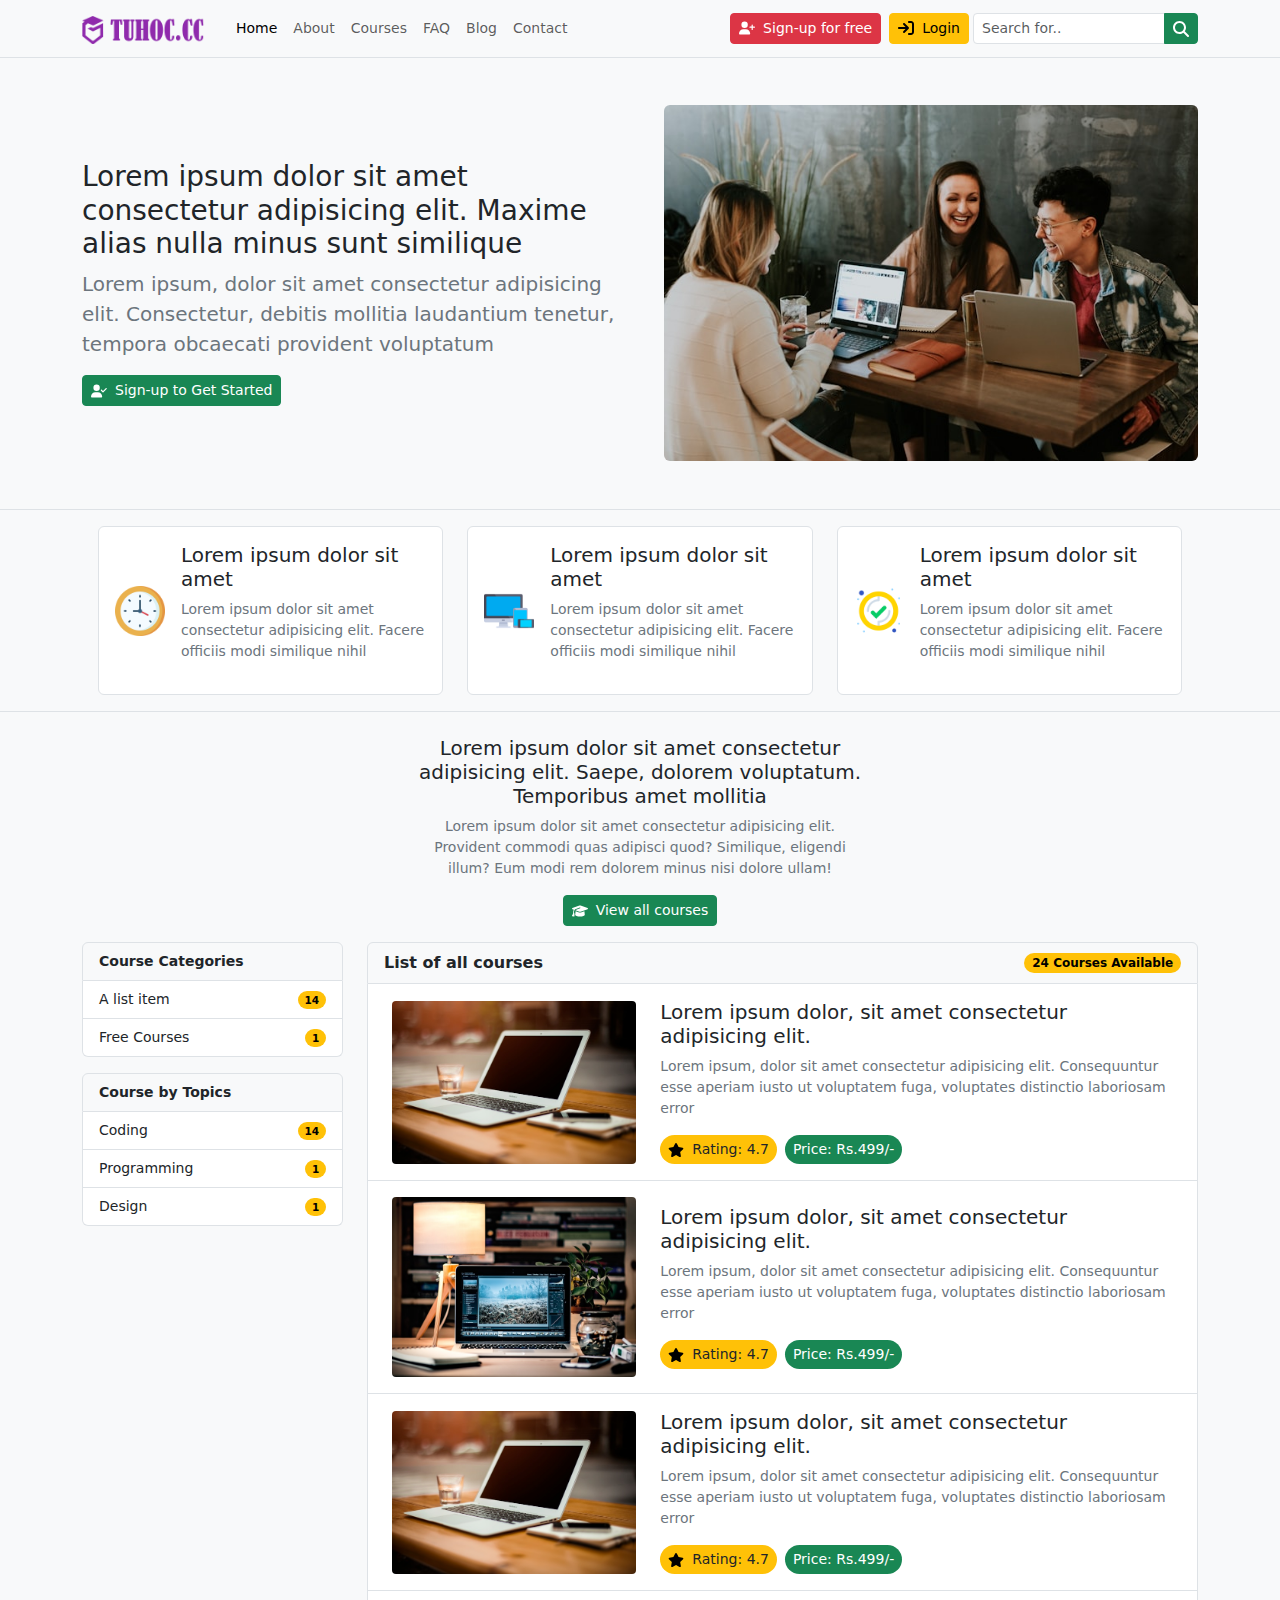
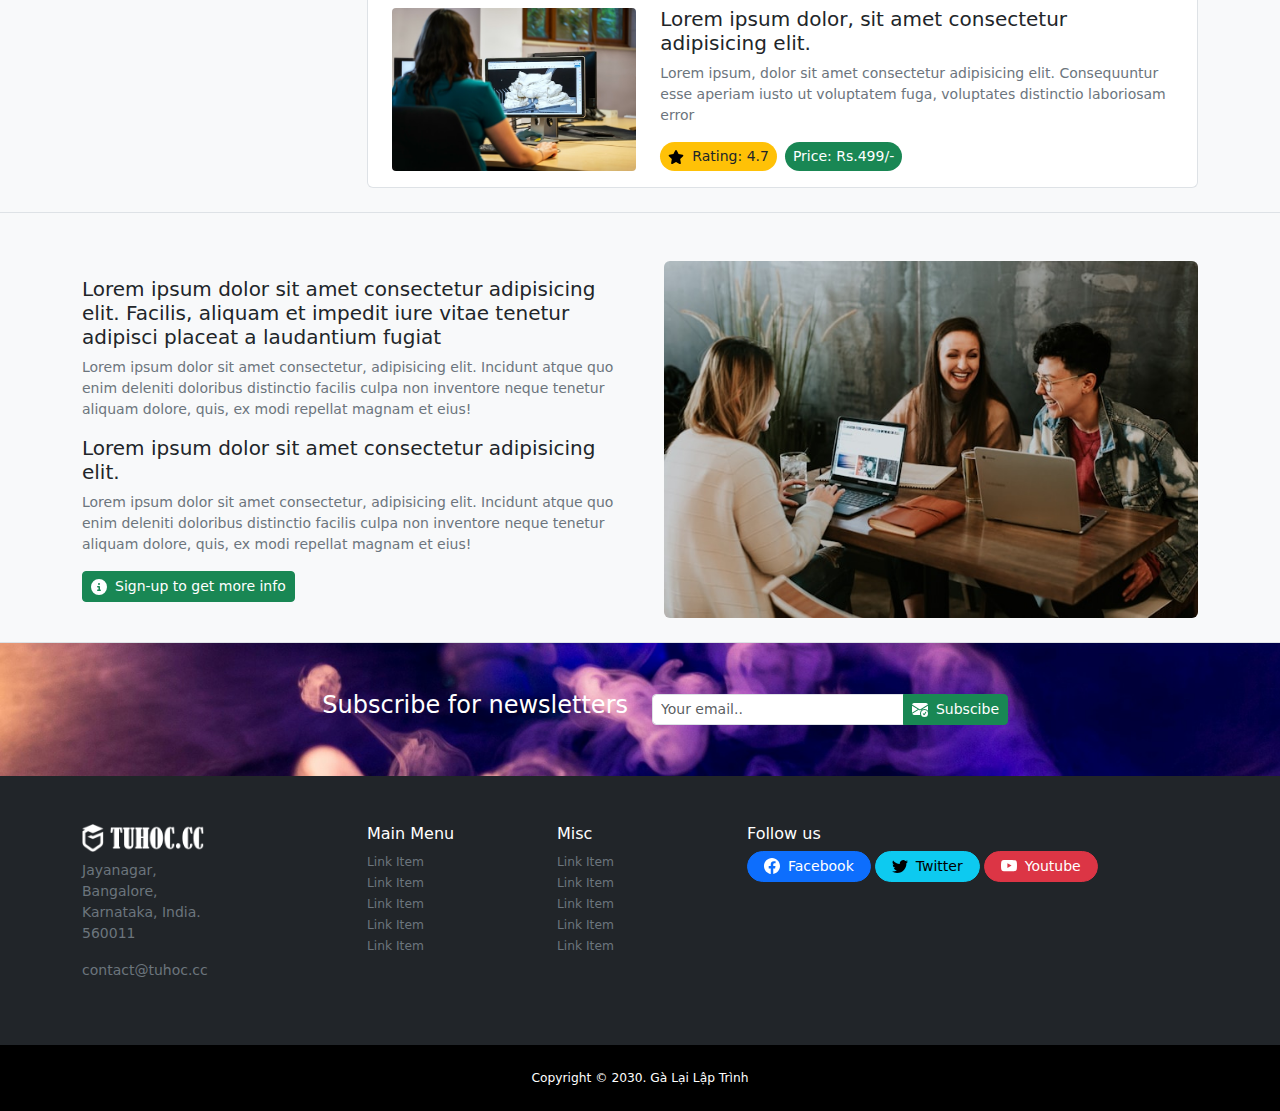
<file: index.html>
<!DOCTYPE html>
<html lang="en">
  <head>
    <meta charset="UTF-8" />
    <meta name="viewport" content="width=device-width, initial-scale=1.0" />
    <title>Dự án bootstrap 5 tuhoc.cc</title>
    <link
      href="https://cdn.jsdelivr.net/npm/bootstrap@5.3.3/dist/css/bootstrap.min.css"
      rel="stylesheet"
      integrity="sha384-QWTKZyjpPEjISv5WaRU9OFeRpok6YctnYmDr5pNlyT2bRjXh0JMhjY6hW+ALEwIH"
      crossorigin="anonymous"
    />
    <!-- my style -->
    <link rel="stylesheet" href="./css/style.css" />
  </head>

  <body class="bg-light">
    <!-- navbar -->
    <nav class="navbar navbar-expand-lg bg-light border-bottom small fixed-top">
      <div class="container">
        <!-- navbar rand -->
        <a class="navbar-brand" href="#">
          <img
            width="130px"
            height="28px"
            src="./img/logo-tuhoc-light.png"
            alt="logo tuhoc.cc"
          />
        </a>
        <button
          class="navbar-toggler"
          type="button"
          data-bs-toggle="collapse"
          data-bs-target="#navbarSupportedContent"
          aria-controls="navbarSupportedContent"
          aria-expanded="false"
          aria-label="Toggle navigation"
        >
          <span class="navbar-toggler-icon"></span>
        </button>
        <div class="collapse navbar-collapse" id="navbarSupportedContent">
          <!-- menu item -->
          <ul class="navbar-nav me-auto mb-2 mb-lg-0">
            <li class="nav-item">
              <a class="nav-link active" aria-current="page" href="index.html"
                >Home</a
              >
            </li>
            <li class="nav-item">
              <a class="nav-link" aria-current="page" href="about.html"
                >About</a
              >
            </li>
            <li class="nav-item">
              <a class="nav-link" aria-current="page" href="#">Courses</a>
            </li>
            <li class="nav-item">
              <a class="nav-link" aria-current="page" href="faq.html">FAQ</a>
            </li>
            <li class="nav-item">
              <a class="nav-link" aria-current="page" href="#">Blog</a>
            </li>
            <li class="nav-item">
              <a class="nav-link" aria-current="page" href="contact.html"
                >Contact</a
              >
            </li>
          </ul>

          <!-- btn dùng thẻ a để đăng ký và đăng nhập -->
          <div class="me-1 mb-lg-0 mb-2 d-flex flex-column gap-2 flex-md-row">
            <a
              href="#!"
              class="btn btn-danger btn-sm d-inline-flex justify-content-center align-items-center"
            >
              <svg
                xmlns="http://www.w3.org/2000/svg"
                width="16px"
                height="16px"
                class="me-2"
                viewBox="0 0 640 512"
              >
                <!--!Font Awesome Free 6.6.0 by @fontawesome - https://fontawesome.com License - https://fontawesome.com/license/free Copyright 2024 Fonticons, Inc.-->
                <path
                  fill="#ffffff"
                  d="M96 128a128 128 0 1 1 256 0A128 128 0 1 1 96 128zM0 482.3C0 383.8 79.8 304 178.3 304l91.4 0C368.2 304 448 383.8 448 482.3c0 16.4-13.3 29.7-29.7 29.7L29.7 512C13.3 512 0 498.7 0 482.3zM504 312l0-64-64 0c-13.3 0-24-10.7-24-24s10.7-24 24-24l64 0 0-64c0-13.3 10.7-24 24-24s24 10.7 24 24l0 64 64 0c13.3 0 24 10.7 24 24s-10.7 24-24 24l-64 0 0 64c0 13.3-10.7 24-24 24s-24-10.7-24-24z"
                />
              </svg>
              Sign-up for free
            </a>

            <a
              href="#!"
              class="btn btn-warning btn-sm d-inline-flex justify-content-center align-items-center"
            >
              <svg
                xmlns="http://www.w3.org/2000/svg"
                width="16px"
                height="16px"
                class="me-2"
                viewBox="0 0 512 512"
              >
                <!--!Font Awesome Free 6.6.0 by @fontawesome - https://fontawesome.com License - https://fontawesome.com/license/free Copyright 2024 Fonticons, Inc.-->
                <path
                  d="M352 96l64 0c17.7 0 32 14.3 32 32l0 256c0 17.7-14.3 32-32 32l-64 0c-17.7 0-32 14.3-32 32s14.3 32 32 32l64 0c53 0 96-43 96-96l0-256c0-53-43-96-96-96l-64 0c-17.7 0-32 14.3-32 32s14.3 32 32 32zm-9.4 182.6c12.5-12.5 12.5-32.8 0-45.3l-128-128c-12.5-12.5-32.8-12.5-45.3 0s-12.5 32.8 0 45.3L242.7 224 32 224c-17.7 0-32 14.3-32 32s14.3 32 32 32l210.7 0-73.4 73.4c-12.5 12.5-12.5 32.8 0 45.3s32.8 12.5 45.3 0l128-128z"
                />
              </svg>
              Login
            </a>
          </div>
          <!-- form search -->
          <form class="d-flex" role="search">
            <div class="input-group">
              <input
                class="form-control form-control-sm me-0"
                type="search"
                placeholder="Search for.."
                aria-label="Search"
              />
              <button class="btn btn-success btn-sm" type="submit">
                <svg
                  xmlns="http://www.w3.org/2000/svg"
                  width="16px"
                  height="16px"
                  viewBox="0 0 512 512"
                >
                  <!--!Font Awesome Free 6.6.0 by @fontawesome - https://fontawesome.com License - https://fontawesome.com/license/free Copyright 2024 Fonticons, Inc.-->
                  <path
                    fill="#ffffff"
                    d="M416 208c0 45.9-14.9 88.3-40 122.7L502.6 457.4c12.5 12.5 12.5 32.8 0 45.3s-32.8 12.5-45.3 0L330.7 376c-34.4 25.2-76.8 40-122.7 40C93.1 416 0 322.9 0 208S93.1 0 208 0S416 93.1 416 208zM208 352a144 144 0 1 0 0-288 144 144 0 1 0 0 288z"
                  />
                </svg>
              </button>
            </div>
          </form>
        </div>
      </div>
    </nav>
    <!-- Header -->
    <header class="main-header pb-5 border-bottom">
      <div class="container">
        <div class="row d-flex align-items-center gx-md-5">
          <!-- Khối bên trái -->
          <div class="col-md-6">
            <h1 class="fs-3 fw-normal">
              Lorem ipsum dolor sit amet consectetur adipisicing elit. Maxime
              alias nulla minus sunt similique
            </h1>
            <p class="fs-5 fw-light text-secondary">
              Lorem ipsum, dolor sit amet consectetur adipisicing elit.
              Consectetur, debitis mollitia laudantium tenetur, tempora
              obcaecati provident voluptatum
            </p>
            <a
              href="#!"
              class="btn btn-success btn-sm d-inline-flex justify-content-center align-items-center"
            >
              <svg
                xmlns="http://www.w3.org/2000/svg"
                viewBox="0 0 640 512"
                width="16px"
                height="16px"
                class="me-2"
              >
                <!--!Font Awesome Free 6.7.1 by @fontawesome - https://fontawesome.com License - https://fontawesome.com/license/free Copyright 2024 Fonticons, Inc.-->
                <path
                  fill="#ffffff"
                  d="M96 128a128 128 0 1 1 256 0A128 128 0 1 1 96 128zM0 482.3C0 383.8 79.8 304 178.3 304l91.4 0C368.2 304 448 383.8 448 482.3c0 16.4-13.3 29.7-29.7 29.7L29.7 512C13.3 512 0 498.7 0 482.3zM625 177L497 305c-9.4 9.4-24.6 9.4-33.9 0l-64-64c-9.4-9.4-9.4-24.6 0-33.9s24.6-9.4 33.9 0l47 47L591 143c9.4-9.4 24.6-9.4 33.9 0s9.4 24.6 0 33.9z"
                />
              </svg>
              Sign-up to Get Started
            </a>
          </div>
          <!-- Khối bên phải -->
          <div class="col-md-6 mt-3 mt-md-0">
            <div>
              <img
                class="rounded-2 w-100"
                src="./img/main-header.jpg"
                alt="Main header"
              />
            </div>
          </div>
        </div>
      </div>
    </header>
    <!-- Features -->
    <section class="border-bottom">
      <div class="container">
        <div class="row p-3">
          <!-- item 1 -->
          <div class="col-md-4">
            <div
              class="d-flex align-items-center bg-white border rounded-2 p-3 gap-3"
            >
              <img
                width="50px"
                height="50px"
                src="./img/clock.png"
                alt="Clock"
              />
              <div>
                <h3 class="fs-5">Lorem ipsum dolor sit amet</h3>
                <p class="text-secondary small">
                  Lorem ipsum dolor sit amet consectetur adipisicing elit.
                  Facere officiis modi similique nihil
                </p>
              </div>
            </div>
          </div>
          <!-- item 2 -->
          <div class="col-md-4">
            <div
              class="d-flex align-items-center bg-white border rounded-2 p-3 gap-3 mt-2 mb-2 mt-md-0 mb-md-0"
            >
              <img
                width="50px"
                height="50px"
                src="./img/responsive.png"
                alt="Clock"
              />
              <div>
                <h3 class="fs-5">Lorem ipsum dolor sit amet</h3>
                <p class="text-secondary small">
                  Lorem ipsum dolor sit amet consectetur adipisicing elit.
                  Facere officiis modi similique nihil
                </p>
              </div>
            </div>
          </div>
          <!-- item 3 -->
          <div class="col-md-4">
            <div
              class="d-flex align-items-center bg-white border rounded-2 p-3 gap-3"
            >
              <img
                width="50px"
                height="50px"
                src="./img/tick.png"
                alt="Clock"
              />
              <div>
                <h3 class="fs-5">Lorem ipsum dolor sit amet</h3>
                <p class="text-secondary small">
                  Lorem ipsum dolor sit amet consectetur adipisicing elit.
                  Facere officiis modi similique nihil
                </p>
              </div>
            </div>
          </div>
        </div>
      </div>
    </section>
    <!-- Courses -->
    <section class="border-bottom py-4">
      <div class="container">
        <!-- Row top -->
        <div class="row justify-content-center">
          <div class="col-md-5">
            <div class="text-md-center">
              <h4 class="fs-5">
                Lorem ipsum dolor sit amet consectetur adipisicing elit. Saepe,
                dolorem voluptatum. Temporibus amet mollitia
              </h4>
              <p class="small text-secondary">
                Lorem ipsum dolor sit amet consectetur adipisicing elit.
                Provident commodi quas adipisci quod? Similique, eligendi illum?
                Eum modi rem dolorem minus nisi dolore ullam!
              </p>
              <a
                href="#!"
                class="btn btn-sm btn-success d-inline-flex align-items-center justify-content-center"
              >
                <svg
                  xmlns="http://www.w3.org/2000/svg"
                  width="16px"
                  height="16px"
                  class="me-2"
                  viewBox="0 0 640 512"
                >
                  <!--!Font Awesome Free 6.7.1 by @fontawesome - https://fontawesome.com License - https://fontawesome.com/license/free Copyright 2024 Fonticons, Inc.-->
                  <path
                    fill="#ffffff"
                    d="M320 32c-8.1 0-16.1 1.4-23.7 4.1L15.8 137.4C6.3 140.9 0 149.9 0 160s6.3 19.1 15.8 22.6l57.9 20.9C57.3 229.3 48 259.8 48 291.9l0 28.1c0 28.4-10.8 57.7-22.3 80.8c-6.5 13-13.9 25.8-22.5 37.6C0 442.7-.9 448.3 .9 453.4s6 8.9 11.2 10.2l64 16c4.2 1.1 8.7 .3 12.4-2s6.3-6.1 7.1-10.4c8.6-42.8 4.3-81.2-2.1-108.7C90.3 344.3 86 329.8 80 316.5l0-24.6c0-30.2 10.2-58.7 27.9-81.5c12.9-15.5 29.6-28 49.2-35.7l157-61.7c8.2-3.2 17.5 .8 20.7 9s-.8 17.5-9 20.7l-157 61.7c-12.4 4.9-23.3 12.4-32.2 21.6l159.6 57.6c7.6 2.7 15.6 4.1 23.7 4.1s16.1-1.4 23.7-4.1L624.2 182.6c9.5-3.4 15.8-12.5 15.8-22.6s-6.3-19.1-15.8-22.6L343.7 36.1C336.1 33.4 328.1 32 320 32zM128 408c0 35.3 86 72 192 72s192-36.7 192-72L496.7 262.6 354.5 314c-11.1 4-22.8 6-34.5 6s-23.5-2-34.5-6L143.3 262.6 128 408z"
                  />
                </svg>
                View all courses
              </a>
            </div>
          </div>
        </div>
        <!-- Row bottom -->
        <div class="row mt-3">
          <!-- column right -->
          <div class="col-md-3">
            <div class="list-group small">
              <div class="list-group-item bg-light fw-bold text-dark">
                Course Categories
              </div>
              <a
                href="#!"
                class="list-group-item list-group-item-action d-flex justify-content-between align-items-center"
              >
                A list item
                <span class="badge text-bg-warning rounded-pill">14</span>
              </a>
              <a
                href="#!"
                class="list-group-item list-group-item-action d-flex justify-content-between align-items-center"
              >
                Free Courses
                <span class="badge text-bg-warning rounded-pill">1</span>
              </a>
            </div>
            <div class="list-group small mt-3">
              <div class="list-group-item bg-light fw-bold text-dark">
                Course by Topics
              </div>
              <div
                class="list-group-item list-group-item-action d-flex justify-content-between align-items-center"
              >
                Coding
                <span class="badge text-bg-warning rounded-pill">14</span>
              </div>
              <a
                href="#!"
                class="list-group-item list-group-item-action d-flex justify-content-between align-items-center"
              >
                Programming
                <span class="badge text-bg-warning rounded-pill">1</span>
              </a>
              <a
                href="#!"
                class="list-group-item list-group-item-action d-flex justify-content-between align-items-center"
              >
                Design
                <span class="badge text-bg-warning rounded-pill">1</span>
              </a>
            </div>
          </div>
          <!-- column left -->
          <div class="col-md mt-3 mt-md-0">
            <div class="list-group">
              <div
                class="list-group-item bg-light d-flex justify-content-between align-items-center fw-bold"
              >
                List of all courses
                <span class="badge text-bg-warning rounded-pill"
                  >24 Courses Available
                </span>
              </div>
              <!-- item 1` -->
              <a
                href="./single-course.html"
                class="list-group-item list-group-item-action"
              >
                <div
                  class="row p-2 d-flex align-items-center justify-content-center"
                >
                  <div class="col-md-4">
                    <img
                      class="rounded-1 img-fluid"
                      src="./img/pic1.jpg"
                      alt="logo1"
                    />
                  </div>
                  <div class="col-md">
                    <h4 class="fs-5">
                      Lorem ipsum dolor, sit amet consectetur adipisicing elit.
                    </h4>
                    <p class="small text-secondary">
                      Lorem ipsum, dolor sit amet consectetur adipisicing elit.
                      Consequuntur esse aperiam iusto ut voluptatem fuga,
                      voluptates distinctio laboriosam error
                    </p>
                    <div class="d-flex align-items-center">
                      <span
                        class="rounded-pill bg-warning d-inline-flex align-items-center justify-content-center px-2 py-1 small me-2"
                      >
                        <svg
                          xmlns="http://www.w3.org/2000/svg"
                          viewBox="0 0 576 512"
                          width="16px"
                          height="16px"
                          class="me-2"
                        >
                          <!--!Font Awesome Free 6.7.1 by @fontawesome - https://fontawesome.com License - https://fontawesome.com/license/free Copyright 2024 Fonticons, Inc.-->
                          <path
                            d="M316.9 18C311.6 7 300.4 0 288.1 0s-23.4 7-28.8 18L195 150.3 51.4 171.5c-12 1.8-22 10.2-25.7 21.7s-.7 24.2 7.9 32.7L137.8 329 113.2 474.7c-2 12 3 24.2 12.9 31.3s23 8 33.8 2.3l128.3-68.5 128.3 68.5c10.8 5.7 23.9 4.9 33.8-2.3s14.9-19.3 12.9-31.3L438.5 329 542.7 225.9c8.6-8.5 11.7-21.2 7.9-32.7s-13.7-19.9-25.7-21.7L381.2 150.3 316.9 18z"
                          />
                        </svg>
                        Rating: 4.7
                      </span>
                      <span
                        class="rounded-pill bg-success px-2 py-1 text-white small"
                      >
                        Price: Rs.499/-
                      </span>
                    </div>
                  </div>
                </div>
              </a>
              <!-- item 2 -->
              <a
                href="./single-course.html"
                class="list-group-item list-group-item-action"
              >
                <div
                  class="row p-2 d-flex align-items-center justify-content-center"
                >
                  <div class="col-md-4">
                    <img
                      class="rounded-1 img-fluid"
                      src="./img/pic2.jpg"
                      alt="logo1"
                    />
                  </div>
                  <div class="col-md">
                    <h4 class="fs-5">
                      Lorem ipsum dolor, sit amet consectetur adipisicing elit.
                    </h4>
                    <p class="small text-secondary">
                      Lorem ipsum, dolor sit amet consectetur adipisicing elit.
                      Consequuntur esse aperiam iusto ut voluptatem fuga,
                      voluptates distinctio laboriosam error
                    </p>
                    <div class="d-flex align-items-center">
                      <span
                        class="rounded-pill bg-warning d-inline-flex align-items-center justify-content-center px-2 py-1 small me-2"
                      >
                        <svg
                          xmlns="http://www.w3.org/2000/svg"
                          viewBox="0 0 576 512"
                          width="16px"
                          height="16px"
                          class="me-2"
                        >
                          <!--!Font Awesome Free 6.7.1 by @fontawesome - https://fontawesome.com License - https://fontawesome.com/license/free Copyright 2024 Fonticons, Inc.-->
                          <path
                            d="M316.9 18C311.6 7 300.4 0 288.1 0s-23.4 7-28.8 18L195 150.3 51.4 171.5c-12 1.8-22 10.2-25.7 21.7s-.7 24.2 7.9 32.7L137.8 329 113.2 474.7c-2 12 3 24.2 12.9 31.3s23 8 33.8 2.3l128.3-68.5 128.3 68.5c10.8 5.7 23.9 4.9 33.8-2.3s14.9-19.3 12.9-31.3L438.5 329 542.7 225.9c8.6-8.5 11.7-21.2 7.9-32.7s-13.7-19.9-25.7-21.7L381.2 150.3 316.9 18z"
                          />
                        </svg>
                        Rating: 4.7
                      </span>
                      <span
                        class="rounded-pill bg-success px-2 py-1 text-white small"
                      >
                        Price: Rs.499/-
                      </span>
                    </div>
                  </div>
                </div>
              </a>
              <!-- item 3 -->
              <a
                href="./single-course.html"
                class="list-group-item list-group-item-action"
              >
                <div
                  class="row p-2 d-flex align-items-center justify-content-center"
                >
                  <div class="col-md-4">
                    <img
                      class="rounded-1 img-fluid"
                      src="./img/pic1.jpg"
                      alt="logo1"
                    />
                  </div>
                  <div class="col-md">
                    <h4 class="fs-5">
                      Lorem ipsum dolor, sit amet consectetur adipisicing elit.
                    </h4>
                    <p class="small text-secondary">
                      Lorem ipsum, dolor sit amet consectetur adipisicing elit.
                      Consequuntur esse aperiam iusto ut voluptatem fuga,
                      voluptates distinctio laboriosam error
                    </p>
                    <div class="d-flex align-items-center">
                      <span
                        class="rounded-pill bg-warning d-inline-flex align-items-center justify-content-center px-2 py-1 small me-2"
                      >
                        <svg
                          xmlns="http://www.w3.org/2000/svg"
                          viewBox="0 0 576 512"
                          width="16px"
                          height="16px"
                          class="me-2"
                        >
                          <!--!Font Awesome Free 6.7.1 by @fontawesome - https://fontawesome.com License - https://fontawesome.com/license/free Copyright 2024 Fonticons, Inc.-->
                          <path
                            d="M316.9 18C311.6 7 300.4 0 288.1 0s-23.4 7-28.8 18L195 150.3 51.4 171.5c-12 1.8-22 10.2-25.7 21.7s-.7 24.2 7.9 32.7L137.8 329 113.2 474.7c-2 12 3 24.2 12.9 31.3s23 8 33.8 2.3l128.3-68.5 128.3 68.5c10.8 5.7 23.9 4.9 33.8-2.3s14.9-19.3 12.9-31.3L438.5 329 542.7 225.9c8.6-8.5 11.7-21.2 7.9-32.7s-13.7-19.9-25.7-21.7L381.2 150.3 316.9 18z"
                          />
                        </svg>
                        Rating: 4.7
                      </span>
                      <span
                        class="rounded-pill bg-success px-2 py-1 text-white small"
                      >
                        Price: Rs.499/-
                      </span>
                    </div>
                  </div>
                </div>
              </a>
              <!-- item4 -->
              <a
                href="./single-course.html"
                class="list-group-item list-group-item-action"
              >
                <div
                  class="row p-2 d-flex align-items-center justify-content-center"
                >
                  <div class="col-md-4">
                    <img
                      class="rounded-1 img-fluid"
                      src="./img/pic3.jpg"
                      alt="logo1"
                    />
                  </div>
                  <div class="col-md">
                    <h4 class="fs-5">
                      Lorem ipsum dolor, sit amet consectetur adipisicing elit.
                    </h4>
                    <p class="small text-secondary">
                      Lorem ipsum, dolor sit amet consectetur adipisicing elit.
                      Consequuntur esse aperiam iusto ut voluptatem fuga,
                      voluptates distinctio laboriosam error
                    </p>
                    <div class="d-flex align-items-center">
                      <span
                        class="rounded-pill bg-warning d-inline-flex align-items-center justify-content-center px-2 py-1 small me-2"
                      >
                        <svg
                          xmlns="http://www.w3.org/2000/svg"
                          viewBox="0 0 576 512"
                          width="16px"
                          height="16px"
                          class="me-2"
                        >
                          <!--!Font Awesome Free 6.7.1 by @fontawesome - https://fontawesome.com License - https://fontawesome.com/license/free Copyright 2024 Fonticons, Inc.-->
                          <path
                            d="M316.9 18C311.6 7 300.4 0 288.1 0s-23.4 7-28.8 18L195 150.3 51.4 171.5c-12 1.8-22 10.2-25.7 21.7s-.7 24.2 7.9 32.7L137.8 329 113.2 474.7c-2 12 3 24.2 12.9 31.3s23 8 33.8 2.3l128.3-68.5 128.3 68.5c10.8 5.7 23.9 4.9 33.8-2.3s14.9-19.3 12.9-31.3L438.5 329 542.7 225.9c8.6-8.5 11.7-21.2 7.9-32.7s-13.7-19.9-25.7-21.7L381.2 150.3 316.9 18z"
                          />
                        </svg>
                        Rating: 4.7
                      </span>
                      <span
                        class="rounded-pill bg-success px-2 py-1 text-white small"
                      >
                        Price: Rs.499/-
                      </span>
                    </div>
                  </div>
                </div>
              </a>
            </div>
          </div>
        </div>
      </div>
    </section>
    <!-- Other Content -->
    <section class="py-4 border-bottom">
      <div class="container mt-4">
        <div class="row d-flex align-items-center gx-md-5">
          <!-- Khối bên trái -->
          <div class="col-md-6">
            <h3 class="fs-5">
              Lorem ipsum dolor sit amet consectetur adipisicing elit. Facilis,
              aliquam et impedit iure vitae tenetur adipisci placeat a
              laudantium fugiat
            </h3>
            <p class="small text-secondary">
              Lorem ipsum dolor sit amet consectetur, adipisicing elit. Incidunt
              atque quo enim deleniti doloribus distinctio facilis culpa non
              inventore neque tenetur aliquam dolore, quis, ex modi repellat
              magnam et eius!
            </p>
            <h3 class="fs-5">
              Lorem ipsum dolor sit amet consectetur adipisicing elit.
            </h3>
            <p class="small text-secondary">
              Lorem ipsum dolor sit amet consectetur, adipisicing elit. Incidunt
              atque quo enim deleniti doloribus distinctio facilis culpa non
              inventore neque tenetur aliquam dolore, quis, ex modi repellat
              magnam et eius!
            </p>
            <a
              href="#!"
              class="btn btn-success btn-sm d-inline-flex justify-content-center align-items-center"
            >
              <svg
                xmlns="http://www.w3.org/2000/svg"
                viewBox="0 0 512 512"
                width="16px"
                height="16px"
                class="me-2"
              >
                <!--!Font Awesome Free 6.7.1 by @fontawesome - https://fontawesome.com License - https://fontawesome.com/license/free Copyright 2024 Fonticons, Inc.-->
                <path
                  fill="#ffffff"
                  d="M256 512A256 256 0 1 0 256 0a256 256 0 1 0 0 512zM216 336l24 0 0-64-24 0c-13.3 0-24-10.7-24-24s10.7-24 24-24l48 0c13.3 0 24 10.7 24 24l0 88 8 0c13.3 0 24 10.7 24 24s-10.7 24-24 24l-80 0c-13.3 0-24-10.7-24-24s10.7-24 24-24zm40-208a32 32 0 1 1 0 64 32 32 0 1 1 0-64z"
                />
              </svg>
              Sign-up to get more info
            </a>
          </div>
          <!-- Khối bên phải -->
          <div class="col-md-6 mt-3 mt-md-0">
            <div>
              <img
                class="rounded-2 w-100"
                src="./img/main-header.jpg"
                alt="Main header"
              />
            </div>
          </div>
        </div>
      </div>
    </section>
    <!-- Subscribe -->
    <section class="subscribe py-5">
      <div class="container">
        <div class="row justify-content-center align-items-center">
          <div class="col-md-4 mb-2 mb-md-0">
            <div>
              <h5 class="text-white text-md-end fw-light fs-4 text-center">
                Subscribe for newsletters
              </h5>
            </div>
          </div>
          <div class="col-md-4">
            <form class="d-flex" role="email">
              <div class="input-group">
                <input
                  class="form-control form-control-sm me-0"
                  type="email"
                  placeholder="Your email.."
                  aria-label="email"
                />
                <button
                  class="btn btn-success btn-sm d-flex align-items-center"
                  type="submit"
                >
                  <svg
                    xmlns="http://www.w3.org/2000/svg"
                    width="16"
                    height="16"
                    fill="currentColor"
                    class="me-2 bi bi-envelope-check-fill"
                    viewBox="0 0 16 16"
                  >
                    <path
                      d="M.05 3.555A2 2 0 0 1 2 2h12a2 2 0 0 1 1.95 1.555L8 8.414.05 3.555ZM0 4.697v7.104l5.803-3.558L0 4.697ZM6.761 8.83l-6.57 4.026A2 2 0 0 0 2 14h6.256A4.493 4.493 0 0 1 8 12.5a4.49 4.49 0 0 1 1.606-3.446l-.367-.225L8 9.586l-1.239-.757ZM16 4.697v4.974A4.491 4.491 0 0 0 12.5 8a4.49 4.49 0 0 0-1.965.45l-.338-.207L16 4.697Z"
                    ></path>
                    <path
                      d="M16 12.5a3.5 3.5 0 1 1-7 0 3.5 3.5 0 0 1 7 0Zm-1.993-1.679a.5.5 0 0 0-.686.172l-1.17 1.95-.547-.547a.5.5 0 0 0-.708.708l.774.773a.75.75 0 0 0 1.174-.144l1.335-2.226a.5.5 0 0 0-.172-.686Z"
                    ></path>
                  </svg>
                  Subscibe
                </button>
              </div>
            </form>
          </div>
        </div>
      </div>
    </section>
    <!-- footer -->
    <footer class="bg-dark py-5">
      <div class="container">
        <div class="row">
          <div class="col-md-3">
            <img
              src="./img/logo-tuhoc-dark.png"
              alt="logo dark"
              width="130px"
              class="mb-2"
            />
            <address class="small text-secondary w-50">
              Jayanagar, Bangalore, Karnataka, India. <br />
              560011
            </address>
            <p class="small text-secondary">contact@tuhoc.cc</p>
          </div>
          <div class="col-md-2">
            <h6 class="text-white">Main Menu</h6>
            <ul class="list-unstyled small">
              <li>
                <a href="#!" class="text-decoration-none text-secondary small"
                  >Link Item</a
                >
              </li>
              <li>
                <a href="#!" class="text-decoration-none text-secondary small"
                  >Link Item</a
                >
              </li>
              <li>
                <a href="#!" class="text-decoration-none text-secondary small"
                  >Link Item</a
                >
              </li>
              <li>
                <a href="#!" class="text-decoration-none text-secondary small"
                  >Link Item</a
                >
              </li>
              <li>
                <a href="#!" class="text-decoration-none text-secondary small"
                  >Link Item</a
                >
              </li>
            </ul>
          </div>
          <div class="col-md-2">
            <h6 class="text-white">Misc</h6>
            <ul class="list-unstyled small">
              <li>
                <a href="#!" class="text-decoration-none text-secondary small"
                  >Link Item</a
                >
              </li>
              <li>
                <a href="#!" class="text-decoration-none text-secondary small"
                  >Link Item</a
                >
              </li>
              <li>
                <a href="#!" class="text-decoration-none text-secondary small"
                  >Link Item</a
                >
              </li>
              <li>
                <a href="#!" class="text-decoration-none text-secondary small"
                  >Link Item</a
                >
              </li>
              <li>
                <a href="#!" class="text-decoration-none text-secondary small"
                  >Link Item</a
                >
              </li>
            </ul>
          </div>
          <div class="col-md-5">
            <h6 class="text-white">Follow us</h6>
            <div class="d-flex gap-1">
              <a
                href="#!"
                class="btn btn-primary rounded-pill btn-sm d-flex align-items-center px-1 px-3"
              >
                <svg
                  xmlns="http://www.w3.org/2000/svg"
                  width="16"
                  height="16"
                  fill="currentColor"
                  class="bi bi-facebook me-md-2"
                  viewBox="0 0 16 16"
                >
                  <path
                    d="M16 8.049c0-4.446-3.582-8.05-8-8.05C3.58 0-.002 3.603-.002 8.05c0 4.017 2.926 7.347 6.75 7.951v-5.625h-2.03V8.05H6.75V6.275c0-2.017 1.195-3.131 3.022-3.131.876 0 1.791.157 1.791.157v1.98h-1.009c-.993 0-1.303.621-1.303 1.258v1.51h2.218l-.354 2.326H9.25V16c3.824-.604 6.75-3.934 6.75-7.951z"
                  ></path>
                </svg>
                <span class="d-md-block d-none">Facebook</span>
              </a>
              <a
                href="#!"
                class="btn btn-info rounded-pill btn-sm d-flex align-items-center px-1 px-3"
              >
                <svg
                  xmlns="http://www.w3.org/2000/svg"
                  width="16"
                  height="16"
                  fill="currentColor"
                  class="bi bi-twitter me-md-2"
                  viewBox="0 0 16 16"
                >
                  <path
                    d="M5.026 15c6.038 0 9.341-5.003 9.341-9.334 0-.14 0-.282-.006-.422A6.685 6.685 0 0 0 16 3.542a6.658 6.658 0 0 1-1.889.518 3.301 3.301 0 0 0 1.447-1.817 6.533 6.533 0 0 1-2.087.793A3.286 3.286 0 0 0 7.875 6.03a9.325 9.325 0 0 1-6.767-3.429 3.289 3.289 0 0 0 1.018 4.382A3.323 3.323 0 0 1 .64 6.575v.045a3.288 3.288 0 0 0 2.632 3.218 3.203 3.203 0 0 1-.865.115 3.23 3.23 0 0 1-.614-.057 3.283 3.283 0 0 0 3.067 2.277A6.588 6.588 0 0 1 .78 13.58a6.32 6.32 0 0 1-.78-.045A9.344 9.344 0 0 0 5.026 15z"
                  ></path>
                </svg>
                <span class="d-md-block d-none">Twitter</span>
              </a>
              <a
                href="#!"
                class="btn btn-danger rounded-pill btn-sm d-flex align-items-center px-1 px-3"
              >
                <svg
                  xmlns="http://www.w3.org/2000/svg"
                  width="16"
                  height="16"
                  fill="currentColor"
                  class="bi bi-youtube me-md-2"
                  viewBox="0 0 16 16"
                >
                  <path
                    d="M8.051 1.999h.089c.822.003 4.987.033 6.11.335a2.01 2.01 0 0 1 1.415 1.42c.101.38.172.883.22 1.402l.01.104.022.26.008.104c.065.914.073 1.77.074 1.957v.075c-.001.194-.01 1.108-.082 2.06l-.008.105-.009.104c-.05.572-.124 1.14-.235 1.558a2.007 2.007 0 0 1-1.415 1.42c-1.16.312-5.569.334-6.18.335h-.142c-.309 0-1.587-.006-2.927-.052l-.17-.006-.087-.004-.171-.007-.171-.007c-1.11-.049-2.167-.128-2.654-.26a2.007 2.007 0 0 1-1.415-1.419c-.111-.417-.185-.986-.235-1.558L.09 9.82l-.008-.104A31.4 31.4 0 0 1 0 7.68v-.123c.002-.215.01-.958.064-1.778l.007-.103.003-.052.008-.104.022-.26.01-.104c.048-.519.119-1.023.22-1.402a2.007 2.007 0 0 1 1.415-1.42c.487-.13 1.544-.21 2.654-.26l.17-.007.172-.006.086-.003.171-.007A99.788 99.788 0 0 1 7.858 2h.193zM6.4 5.209v4.818l4.157-2.408L6.4 5.209z"
                  ></path>
                </svg>
                <span class="d-md-block d-none">Youtube</span>
              </a>
            </div>
          </div>
        </div>
      </div>
    </footer>
    <!-- copyright -->
    <div class="py-4 bg-black">
      <div
        class="container d-flex align-items-center justify-content-center small"
      >
        <span class="text-white small">Copyright © 2030. Gà Lại Lập Trình</span>
      </div>
    </div>
    <!-- Mobile padding -->
    <div
      class="pt-5 pb-4 d-block d-md-none"
      style="background-color: black"
    ></div>
    <!-- sticky footer -->
    <div
      class="d-flex align-items-center justify-content-center d-md-none py-3 fixed-bottom blur-filter"
    >
      <a
        href="#!"
        class="btn btn-warning d-inline-flex justify-content-center align-items-center rounded-pill py-1 px-3 text-black fw-bold"
      >
        <svg
          xmlns="http://www.w3.org/2000/svg"
          width="16"
          height="16"
          fill="currentColor"
          class="bi bi-person-check-fill me-2"
          viewBox="0 0 16 16"
        >
          <path
            fill-rule="evenodd"
            d="M15.854 5.146a.5.5 0 0 1 0 .708l-3 3a.5.5 0 0 1-.708 0l-1.5-1.5a.5.5 0 0 1 .708-.708L12.5 7.793l2.646-2.647a.5.5 0 0 1 .708 0z"
          ></path>
          <path
            d="M1 14s-1 0-1-1 1-4 6-4 6 3 6 4-1 1-1 1H1zm5-6a3 3 0 1 0 0-6 3 3 0 0 0 0 6z"
          ></path>
        </svg>
        Sign-up for free
      </a>
    </div>
    <!-- nhúng js bt -->
    <script
      src="https://cdn.jsdelivr.net/npm/bootstrap@5.3.3/dist/js/bootstrap.bundle.min.js"
      integrity="sha384-YvpcrYf0tY3lHB60NNkmXc5s9fDVZLESaAA55NDzOxhy9GkcIdslK1eN7N6jIeHz"
      crossorigin="anonymous"
    ></script>
  </body>
</html>
</file>
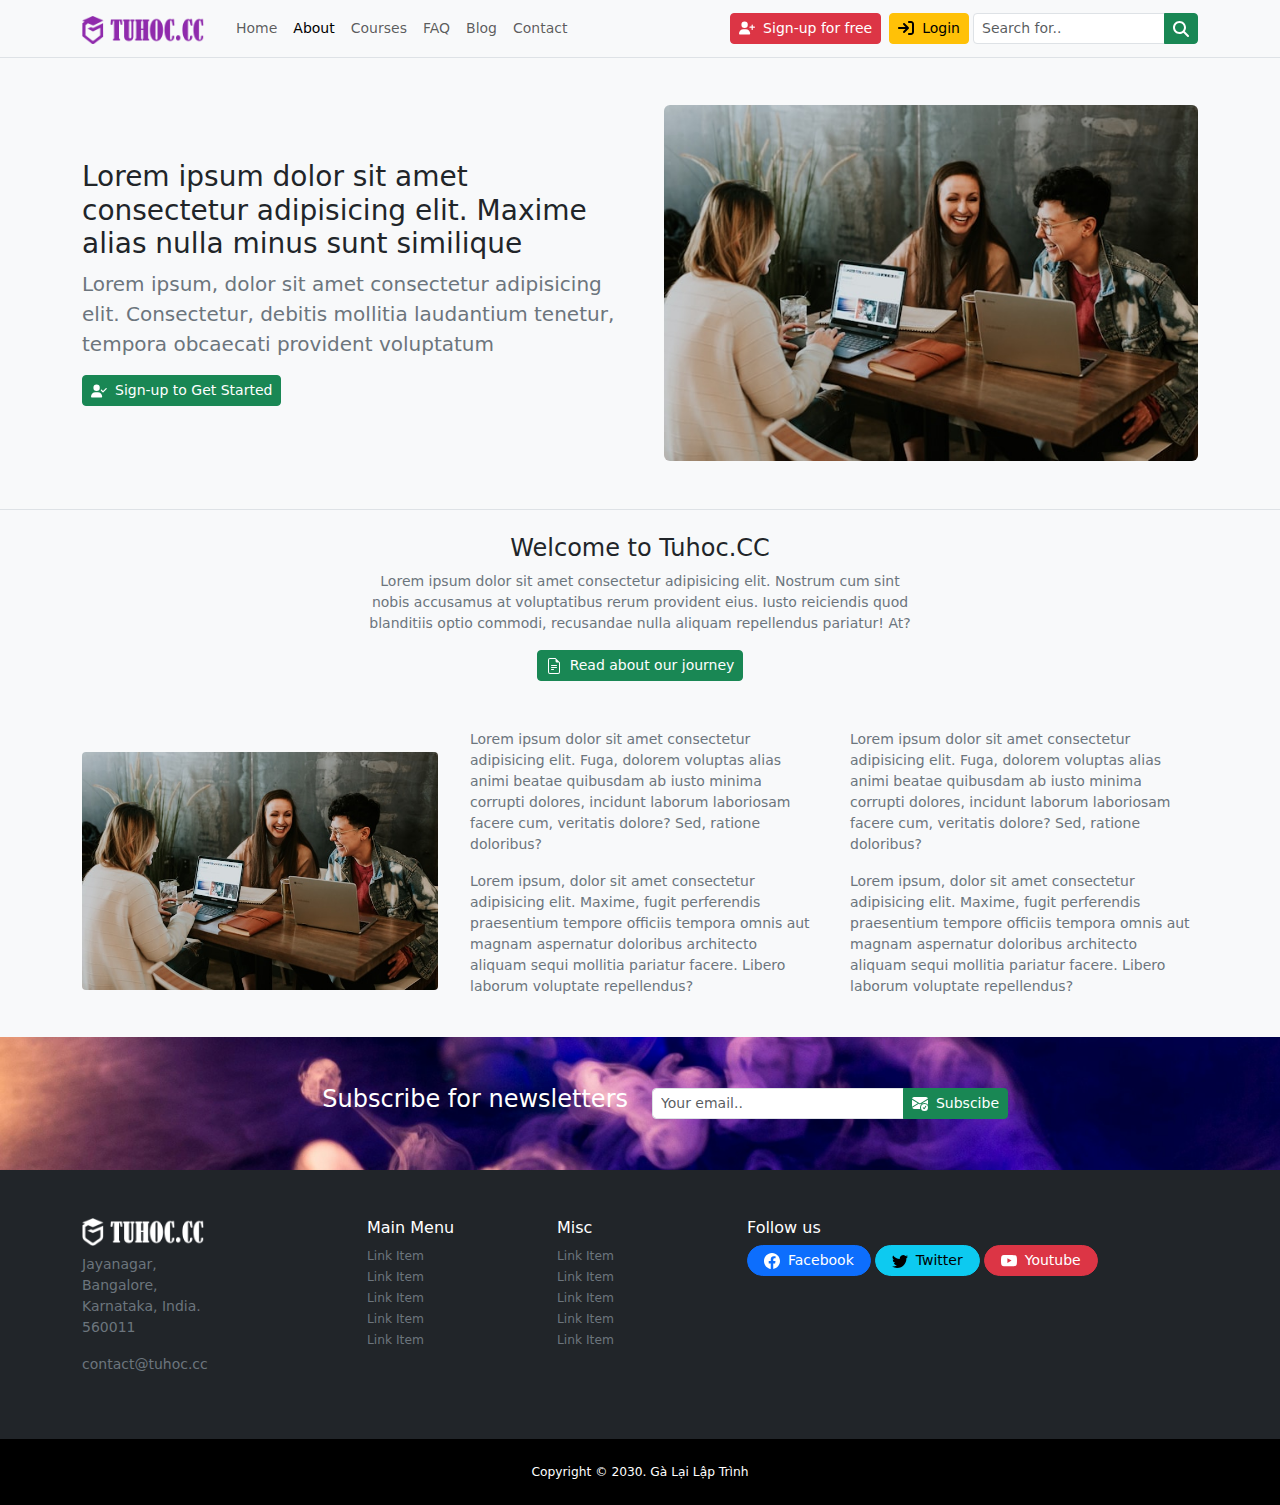
<file: about.html>
<!DOCTYPE html>
<html lang="en">
  <head>
    <meta charset="UTF-8" />
    <meta name="viewport" content="width=device-width, initial-scale=1.0" />
    <title>Dự án bootstrap 5 tuhoc.cc</title>
    <link
      href="https://cdn.jsdelivr.net/npm/bootstrap@5.3.3/dist/css/bootstrap.min.css"
      rel="stylesheet"
      integrity="sha384-QWTKZyjpPEjISv5WaRU9OFeRpok6YctnYmDr5pNlyT2bRjXh0JMhjY6hW+ALEwIH"
      crossorigin="anonymous"
    />
    <!-- my style -->
    <link rel="stylesheet" href="./css/style.css" />
  </head>

  <body class="bg-light">
    <!-- navbar -->
    <nav class="navbar navbar-expand-lg bg-light border-bottom small fixed-top">
      <div class="container">
        <!-- navbar rand -->
        <a class="navbar-brand" href="#">
          <img
            width="130px"
            height="28px"
            src="./img/logo-tuhoc-light.png"
            alt="logo tuhoc.cc"
          />
        </a>
        <button
          class="navbar-toggler"
          type="button"
          data-bs-toggle="collapse"
          data-bs-target="#navbarSupportedContent"
          aria-controls="navbarSupportedContent"
          aria-expanded="false"
          aria-label="Toggle navigation"
        >
          <span class="navbar-toggler-icon"></span>
        </button>
        <div class="collapse navbar-collapse" id="navbarSupportedContent">
          <!-- menu item -->
          <ul class="navbar-nav me-auto mb-2 mb-lg-0">
            <li class="nav-item">
              <a class="nav-link" aria-current="page" href="index.html">Home</a>
            </li>
            <li class="nav-item">
              <a class="nav-link active" aria-current="page" href="about.html"
                >About</a
              >
            </li>
            <li class="nav-item">
              <a class="nav-link" aria-current="page" href="courses.html"
                >Courses</a
              >
            </li>
            <li class="nav-item">
              <a class="nav-link" aria-current="page" href="faq.html">FAQ</a>
            </li>
            <li class="nav-item">
              <a class="nav-link" aria-current="page" href="#">Blog</a>
            </li>
            <li class="nav-item">
              <a class="nav-link" aria-current="page" href="contact.html"
                >Contact</a
              >
            </li>
          </ul>

          <!-- btn dùng thẻ a để đăng ký và đăng nhập -->
          <div class="me-1 mb-lg-0 mb-2 d-flex flex-column gap-2 flex-md-row">
            <a
              href="#!"
              class="btn btn-danger btn-sm d-inline-flex justify-content-center align-items-center"
            >
              <svg
                xmlns="http://www.w3.org/2000/svg"
                width="16px"
                height="16px"
                class="me-2"
                viewBox="0 0 640 512"
              >
                <!--!Font Awesome Free 6.6.0 by @fontawesome - https://fontawesome.com License - https://fontawesome.com/license/free Copyright 2024 Fonticons, Inc.-->
                <path
                  fill="#ffffff"
                  d="M96 128a128 128 0 1 1 256 0A128 128 0 1 1 96 128zM0 482.3C0 383.8 79.8 304 178.3 304l91.4 0C368.2 304 448 383.8 448 482.3c0 16.4-13.3 29.7-29.7 29.7L29.7 512C13.3 512 0 498.7 0 482.3zM504 312l0-64-64 0c-13.3 0-24-10.7-24-24s10.7-24 24-24l64 0 0-64c0-13.3 10.7-24 24-24s24 10.7 24 24l0 64 64 0c13.3 0 24 10.7 24 24s-10.7 24-24 24l-64 0 0 64c0 13.3-10.7 24-24 24s-24-10.7-24-24z"
                />
              </svg>
              Sign-up for free
            </a>

            <a
              href="#!"
              class="btn btn-warning btn-sm d-inline-flex justify-content-center align-items-center"
            >
              <svg
                xmlns="http://www.w3.org/2000/svg"
                width="16px"
                height="16px"
                class="me-2"
                viewBox="0 0 512 512"
              >
                <!--!Font Awesome Free 6.6.0 by @fontawesome - https://fontawesome.com License - https://fontawesome.com/license/free Copyright 2024 Fonticons, Inc.-->
                <path
                  d="M352 96l64 0c17.7 0 32 14.3 32 32l0 256c0 17.7-14.3 32-32 32l-64 0c-17.7 0-32 14.3-32 32s14.3 32 32 32l64 0c53 0 96-43 96-96l0-256c0-53-43-96-96-96l-64 0c-17.7 0-32 14.3-32 32s14.3 32 32 32zm-9.4 182.6c12.5-12.5 12.5-32.8 0-45.3l-128-128c-12.5-12.5-32.8-12.5-45.3 0s-12.5 32.8 0 45.3L242.7 224 32 224c-17.7 0-32 14.3-32 32s14.3 32 32 32l210.7 0-73.4 73.4c-12.5 12.5-12.5 32.8 0 45.3s32.8 12.5 45.3 0l128-128z"
                />
              </svg>
              Login
            </a>
          </div>
          <!-- form search -->
          <form class="d-flex" role="search">
            <div class="input-group">
              <input
                class="form-control form-control-sm me-0"
                type="search"
                placeholder="Search for.."
                aria-label="Search"
              />
              <button class="btn btn-success btn-sm" type="submit">
                <svg
                  xmlns="http://www.w3.org/2000/svg"
                  width="16px"
                  height="16px"
                  viewBox="0 0 512 512"
                >
                  <!--!Font Awesome Free 6.6.0 by @fontawesome - https://fontawesome.com License - https://fontawesome.com/license/free Copyright 2024 Fonticons, Inc.-->
                  <path
                    fill="#ffffff"
                    d="M416 208c0 45.9-14.9 88.3-40 122.7L502.6 457.4c12.5 12.5 12.5 32.8 0 45.3s-32.8 12.5-45.3 0L330.7 376c-34.4 25.2-76.8 40-122.7 40C93.1 416 0 322.9 0 208S93.1 0 208 0S416 93.1 416 208zM208 352a144 144 0 1 0 0-288 144 144 0 1 0 0 288z"
                  />
                </svg>
              </button>
            </div>
          </form>
        </div>
      </div>
    </nav>
    <!-- Header -->
    <header class="main-header pb-5 border-bottom">
      <div class="container">
        <div class="row d-flex align-items-center gx-md-5">
          <!-- Khối bên trái -->
          <div class="col-md-6">
            <h1 class="fs-3 fw-normal">
              Lorem ipsum dolor sit amet consectetur adipisicing elit. Maxime
              alias nulla minus sunt similique
            </h1>
            <p class="fs-5 fw-light text-secondary">
              Lorem ipsum, dolor sit amet consectetur adipisicing elit.
              Consectetur, debitis mollitia laudantium tenetur, tempora
              obcaecati provident voluptatum
            </p>
            <a
              href="#!"
              class="btn btn-success btn-sm d-inline-flex justify-content-center align-items-center"
            >
              <svg
                xmlns="http://www.w3.org/2000/svg"
                viewBox="0 0 640 512"
                width="16px"
                height="16px"
                class="me-2"
              >
                <!--!Font Awesome Free 6.7.1 by @fontawesome - https://fontawesome.com License - https://fontawesome.com/license/free Copyright 2024 Fonticons, Inc.-->
                <path
                  fill="#ffffff"
                  d="M96 128a128 128 0 1 1 256 0A128 128 0 1 1 96 128zM0 482.3C0 383.8 79.8 304 178.3 304l91.4 0C368.2 304 448 383.8 448 482.3c0 16.4-13.3 29.7-29.7 29.7L29.7 512C13.3 512 0 498.7 0 482.3zM625 177L497 305c-9.4 9.4-24.6 9.4-33.9 0l-64-64c-9.4-9.4-9.4-24.6 0-33.9s24.6-9.4 33.9 0l47 47L591 143c9.4-9.4 24.6-9.4 33.9 0s9.4 24.6 0 33.9z"
                />
              </svg>
              Sign-up to Get Started
            </a>
          </div>
          <!-- Khối bên phải -->
          <div class="col-md-6 mt-3 mt-md-0">
            <div>
              <img
                class="rounded-2 w-100"
                src="./img/main-header.jpg"
                alt="Main header"
              />
            </div>
          </div>
        </div>
      </div>
    </header>
    <!-- About Content -->
    <section class="about-content py-4">
      <div class="container">
        <!-- About Top -->
        <div class="row d-flex align-items-center justify-content-center">
          <div class="col-md-6">
            <div class="text-center">
              <h3 class="fs-4 fw-normal">Welcome to Tuhoc.CC</h3>
              <p class="text-secondary small">
                Lorem ipsum dolor sit amet consectetur adipisicing elit. Nostrum
                cum sint nobis accusamus at voluptatibus rerum provident eius.
                Iusto reiciendis quod blanditiis optio commodi, recusandae nulla
                aliquam repellendus pariatur! At?
              </p>
              <a
                href="#!"
                class="btn btn-success btn-sm d-inline-flex align-items-center justify-content-center mb-5"
              >
                <svg
                  xmlns="http://www.w3.org/2000/svg"
                  width="16"
                  height="16"
                  fill="currentColor"
                  class="bi bi-file-earmark-text me-2"
                  viewBox="0 0 16 16"
                >
                  <path
                    d="M5.5 7a.5.5 0 0 0 0 1h5a.5.5 0 0 0 0-1h-5zM5 9.5a.5.5 0 0 1 .5-.5h5a.5.5 0 0 1 0 1h-5a.5.5 0 0 1-.5-.5zm0 2a.5.5 0 0 1 .5-.5h2a.5.5 0 0 1 0 1h-2a.5.5 0 0 1-.5-.5z"
                  ></path>
                  <path
                    d="M9.5 0H4a2 2 0 0 0-2 2v12a2 2 0 0 0 2 2h8a2 2 0 0 0 2-2V4.5L9.5 0zm0 1v2A1.5 1.5 0 0 0 11 4.5h2V14a1 1 0 0 1-1 1H4a1 1 0 0 1-1-1V2a1 1 0 0 1 1-1h5.5z"
                  ></path>
                </svg>
                Read about our journey
              </a>
            </div>
          </div>
        </div>
        <!-- About Bottom -->
        <div class="row align-items-center justify-content-center">
          <div class="col-md-4">
            <img
              src="./img/main-header.jpg"
              alt="About Picture"
              class="w-100 rounded-1 mb-2 mb-md-0"
            />
          </div>
          <div class="col-md">
            <div class="row justify-content-center align-items-center">
              <div class="col-md-6">
                <div class="mx-2">
                  <p class="small text-secondary">
                    Lorem ipsum dolor sit amet consectetur adipisicing elit.
                    Fuga, dolorem voluptas alias animi beatae quibusdam ab iusto
                    minima corrupti dolores, incidunt laborum laboriosam facere
                    cum, veritatis dolore? Sed, ratione doloribus?
                  </p>
                  <p class="small text-secondary">
                    Lorem ipsum, dolor sit amet consectetur adipisicing elit.
                    Maxime, fugit perferendis praesentium tempore officiis
                    tempora omnis aut magnam aspernatur doloribus architecto
                    aliquam sequi mollitia pariatur facere. Libero laborum
                    voluptate repellendus?
                  </p>
                </div>
              </div>
              <div class="col-md-6">
                <div class="mx-2">
                  <p class="small text-secondary">
                    Lorem ipsum dolor sit amet consectetur adipisicing elit.
                    Fuga, dolorem voluptas alias animi beatae quibusdam ab iusto
                    minima corrupti dolores, incidunt laborum laboriosam facere
                    cum, veritatis dolore? Sed, ratione doloribus?
                  </p>
                  <p class="small text-secondary">
                    Lorem ipsum, dolor sit amet consectetur adipisicing elit.
                    Maxime, fugit perferendis praesentium tempore officiis
                    tempora omnis aut magnam aspernatur doloribus architecto
                    aliquam sequi mollitia pariatur facere. Libero laborum
                    voluptate repellendus?
                  </p>
                </div>
              </div>
            </div>
          </div>
        </div>
      </div>
    </section>
    <!-- Subscribe -->
    <section class="subscribe py-5">
      <div class="container">
        <div class="row justify-content-center align-items-center">
          <div class="col-md-4 mb-2 mb-md-0">
            <div>
              <h5 class="text-white text-md-end fw-light fs-4 text-center">
                Subscribe for newsletters
              </h5>
            </div>
          </div>
          <div class="col-md-4">
            <form class="d-flex" role="email">
              <div class="input-group">
                <input
                  class="form-control form-control-sm me-0"
                  type="email"
                  placeholder="Your email.."
                  aria-label="email"
                />
                <button
                  class="btn btn-success btn-sm d-flex align-items-center"
                  type="submit"
                >
                  <svg
                    xmlns="http://www.w3.org/2000/svg"
                    width="16"
                    height="16"
                    fill="currentColor"
                    class="me-2 bi bi-envelope-check-fill"
                    viewBox="0 0 16 16"
                  >
                    <path
                      d="M.05 3.555A2 2 0 0 1 2 2h12a2 2 0 0 1 1.95 1.555L8 8.414.05 3.555ZM0 4.697v7.104l5.803-3.558L0 4.697ZM6.761 8.83l-6.57 4.026A2 2 0 0 0 2 14h6.256A4.493 4.493 0 0 1 8 12.5a4.49 4.49 0 0 1 1.606-3.446l-.367-.225L8 9.586l-1.239-.757ZM16 4.697v4.974A4.491 4.491 0 0 0 12.5 8a4.49 4.49 0 0 0-1.965.45l-.338-.207L16 4.697Z"
                    ></path>
                    <path
                      d="M16 12.5a3.5 3.5 0 1 1-7 0 3.5 3.5 0 0 1 7 0Zm-1.993-1.679a.5.5 0 0 0-.686.172l-1.17 1.95-.547-.547a.5.5 0 0 0-.708.708l.774.773a.75.75 0 0 0 1.174-.144l1.335-2.226a.5.5 0 0 0-.172-.686Z"
                    ></path>
                  </svg>
                  Subscibe
                </button>
              </div>
            </form>
          </div>
        </div>
      </div>
    </section>
    <!-- footer -->
    <footer class="bg-dark py-5">
      <div class="container">
        <div class="row">
          <div class="col-md-3">
            <img
              src="./img/logo-tuhoc-dark.png"
              alt="logo dark"
              width="130px"
              class="mb-2"
            />
            <address class="small text-secondary w-50">
              Jayanagar, Bangalore, Karnataka, India. <br />
              560011
            </address>
            <p class="small text-secondary">contact@tuhoc.cc</p>
          </div>
          <div class="col-md-2">
            <h6 class="text-white">Main Menu</h6>
            <ul class="list-unstyled small">
              <li>
                <a href="#!" class="text-decoration-none text-secondary small"
                  >Link Item</a
                >
              </li>
              <li>
                <a href="#!" class="text-decoration-none text-secondary small"
                  >Link Item</a
                >
              </li>
              <li>
                <a href="#!" class="text-decoration-none text-secondary small"
                  >Link Item</a
                >
              </li>
              <li>
                <a href="#!" class="text-decoration-none text-secondary small"
                  >Link Item</a
                >
              </li>
              <li>
                <a href="#!" class="text-decoration-none text-secondary small"
                  >Link Item</a
                >
              </li>
            </ul>
          </div>
          <div class="col-md-2">
            <h6 class="text-white">Misc</h6>
            <ul class="list-unstyled small">
              <li>
                <a href="#!" class="text-decoration-none text-secondary small"
                  >Link Item</a
                >
              </li>
              <li>
                <a href="#!" class="text-decoration-none text-secondary small"
                  >Link Item</a
                >
              </li>
              <li>
                <a href="#!" class="text-decoration-none text-secondary small"
                  >Link Item</a
                >
              </li>
              <li>
                <a href="#!" class="text-decoration-none text-secondary small"
                  >Link Item</a
                >
              </li>
              <li>
                <a href="#!" class="text-decoration-none text-secondary small"
                  >Link Item</a
                >
              </li>
            </ul>
          </div>
          <div class="col-md-5">
            <h6 class="text-white">Follow us</h6>
            <div class="d-flex gap-1">
              <a
                href="#!"
                class="btn btn-primary rounded-pill btn-sm d-flex align-items-center px-1 px-3"
              >
                <svg
                  xmlns="http://www.w3.org/2000/svg"
                  width="16"
                  height="16"
                  fill="currentColor"
                  class="bi bi-facebook me-md-2"
                  viewBox="0 0 16 16"
                >
                  <path
                    d="M16 8.049c0-4.446-3.582-8.05-8-8.05C3.58 0-.002 3.603-.002 8.05c0 4.017 2.926 7.347 6.75 7.951v-5.625h-2.03V8.05H6.75V6.275c0-2.017 1.195-3.131 3.022-3.131.876 0 1.791.157 1.791.157v1.98h-1.009c-.993 0-1.303.621-1.303 1.258v1.51h2.218l-.354 2.326H9.25V16c3.824-.604 6.75-3.934 6.75-7.951z"
                  ></path>
                </svg>
                <span class="d-md-block d-none">Facebook</span>
              </a>
              <a
                href="#!"
                class="btn btn-info rounded-pill btn-sm d-flex align-items-center px-1 px-3"
              >
                <svg
                  xmlns="http://www.w3.org/2000/svg"
                  width="16"
                  height="16"
                  fill="currentColor"
                  class="bi bi-twitter me-md-2"
                  viewBox="0 0 16 16"
                >
                  <path
                    d="M5.026 15c6.038 0 9.341-5.003 9.341-9.334 0-.14 0-.282-.006-.422A6.685 6.685 0 0 0 16 3.542a6.658 6.658 0 0 1-1.889.518 3.301 3.301 0 0 0 1.447-1.817 6.533 6.533 0 0 1-2.087.793A3.286 3.286 0 0 0 7.875 6.03a9.325 9.325 0 0 1-6.767-3.429 3.289 3.289 0 0 0 1.018 4.382A3.323 3.323 0 0 1 .64 6.575v.045a3.288 3.288 0 0 0 2.632 3.218 3.203 3.203 0 0 1-.865.115 3.23 3.23 0 0 1-.614-.057 3.283 3.283 0 0 0 3.067 2.277A6.588 6.588 0 0 1 .78 13.58a6.32 6.32 0 0 1-.78-.045A9.344 9.344 0 0 0 5.026 15z"
                  ></path>
                </svg>
                <span class="d-md-block d-none">Twitter</span>
              </a>
              <a
                href="#!"
                class="btn btn-danger rounded-pill btn-sm d-flex align-items-center px-1 px-3"
              >
                <svg
                  xmlns="http://www.w3.org/2000/svg"
                  width="16"
                  height="16"
                  fill="currentColor"
                  class="bi bi-youtube me-md-2"
                  viewBox="0 0 16 16"
                >
                  <path
                    d="M8.051 1.999h.089c.822.003 4.987.033 6.11.335a2.01 2.01 0 0 1 1.415 1.42c.101.38.172.883.22 1.402l.01.104.022.26.008.104c.065.914.073 1.77.074 1.957v.075c-.001.194-.01 1.108-.082 2.06l-.008.105-.009.104c-.05.572-.124 1.14-.235 1.558a2.007 2.007 0 0 1-1.415 1.42c-1.16.312-5.569.334-6.18.335h-.142c-.309 0-1.587-.006-2.927-.052l-.17-.006-.087-.004-.171-.007-.171-.007c-1.11-.049-2.167-.128-2.654-.26a2.007 2.007 0 0 1-1.415-1.419c-.111-.417-.185-.986-.235-1.558L.09 9.82l-.008-.104A31.4 31.4 0 0 1 0 7.68v-.123c.002-.215.01-.958.064-1.778l.007-.103.003-.052.008-.104.022-.26.01-.104c.048-.519.119-1.023.22-1.402a2.007 2.007 0 0 1 1.415-1.42c.487-.13 1.544-.21 2.654-.26l.17-.007.172-.006.086-.003.171-.007A99.788 99.788 0 0 1 7.858 2h.193zM6.4 5.209v4.818l4.157-2.408L6.4 5.209z"
                  ></path>
                </svg>
                <span class="d-md-block d-none">Youtube</span>
              </a>
            </div>
          </div>
        </div>
      </div>
    </footer>
    <!-- copyright -->
    <div class="py-4 bg-black">
      <div
        class="container d-flex align-items-center justify-content-center small"
      >
        <span class="text-white small">Copyright © 2030. Gà Lại Lập Trình</span>
      </div>
    </div>
    <!-- Mobile padding -->
    <div
      class="pt-5 pb-4 d-block d-md-none"
      style="background-color: black"
    ></div>
    <!-- sticky footer -->
    <div
      class="d-flex align-items-center justify-content-center d-md-none py-3 fixed-bottom blur-filter"
    >
      <a
        href="#!"
        class="btn btn-warning d-inline-flex justify-content-center align-items-center rounded-pill py-1 px-3 text-black fw-bold"
      >
        <svg
          xmlns="http://www.w3.org/2000/svg"
          width="16"
          height="16"
          fill="currentColor"
          class="bi bi-person-check-fill me-2"
          viewBox="0 0 16 16"
        >
          <path
            fill-rule="evenodd"
            d="M15.854 5.146a.5.5 0 0 1 0 .708l-3 3a.5.5 0 0 1-.708 0l-1.5-1.5a.5.5 0 0 1 .708-.708L12.5 7.793l2.646-2.647a.5.5 0 0 1 .708 0z"
          ></path>
          <path
            d="M1 14s-1 0-1-1 1-4 6-4 6 3 6 4-1 1-1 1H1zm5-6a3 3 0 1 0 0-6 3 3 0 0 0 0 6z"
          ></path>
        </svg>
        Sign-up for free
      </a>
    </div>
    <!-- nhúng js bt -->
    <script
      src="https://cdn.jsdelivr.net/npm/bootstrap@5.3.3/dist/js/bootstrap.bundle.min.js"
      integrity="sha384-YvpcrYf0tY3lHB60NNkmXc5s9fDVZLESaAA55NDzOxhy9GkcIdslK1eN7N6jIeHz"
      crossorigin="anonymous"
    ></script>
  </body>
</html>
</file>
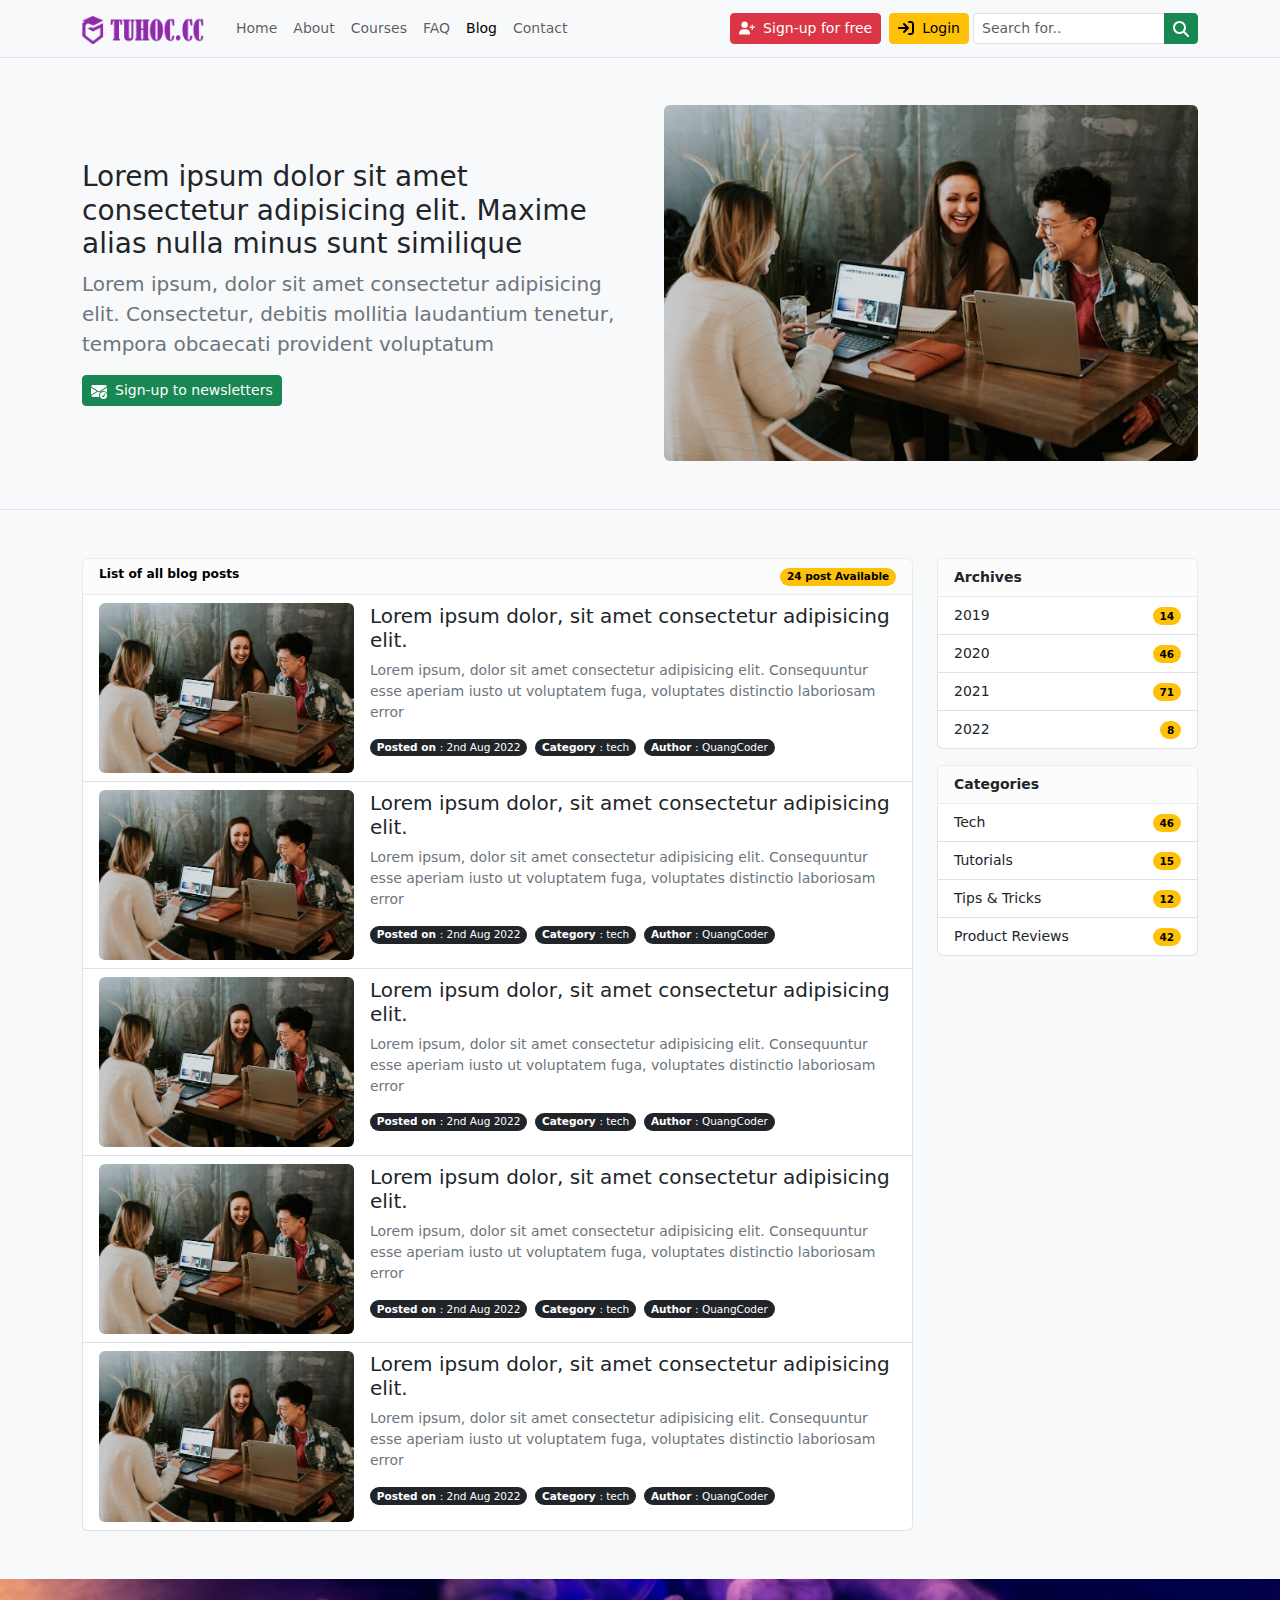
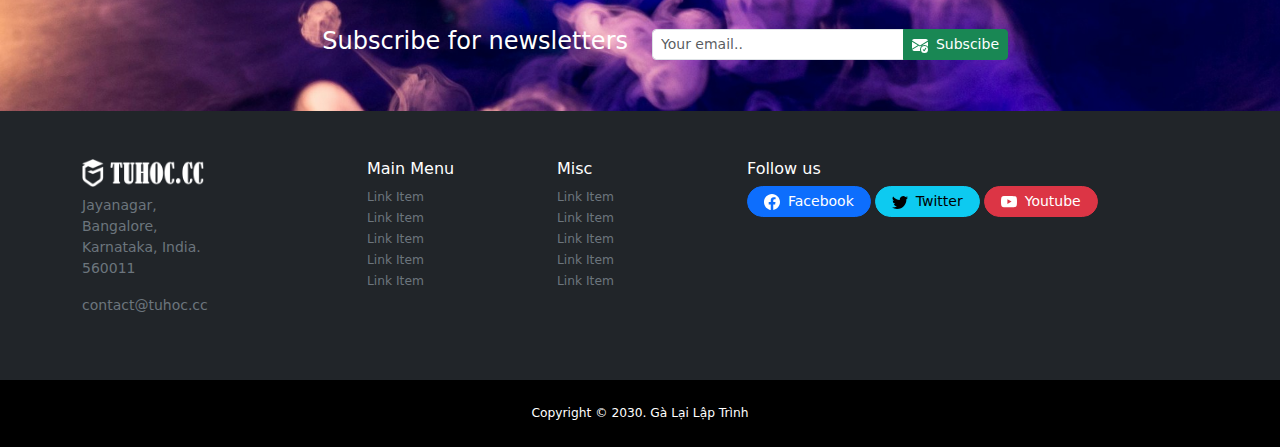
<file: blog.html>
<!DOCTYPE html>
<html lang="en">
  <head>
    <meta charset="UTF-8" />
    <meta name="viewport" content="width=device-width, initial-scale=1.0" />
    <title>Dự án bootstrap 5 tuhoc.cc</title>
    <link
      href="https://cdn.jsdelivr.net/npm/bootstrap@5.3.3/dist/css/bootstrap.min.css"
      rel="stylesheet"
      integrity="sha384-QWTKZyjpPEjISv5WaRU9OFeRpok6YctnYmDr5pNlyT2bRjXh0JMhjY6hW+ALEwIH"
      crossorigin="anonymous"
    />
    <!-- my style -->
    <link rel="stylesheet" href="./css/style.css" />
  </head>

  <body class="bg-light">
    <!-- navbar -->
    <nav class="navbar navbar-expand-lg bg-light border-bottom small fixed-top">
      <div class="container">
        <!-- navbar rand -->
        <a class="navbar-brand" href="#">
          <img
            width="130px"
            height="28px"
            src="./img/logo-tuhoc-light.png"
            alt="logo tuhoc.cc"
          />
        </a>
        <button
          class="navbar-toggler"
          type="button"
          data-bs-toggle="collapse"
          data-bs-target="#navbarSupportedContent"
          aria-controls="navbarSupportedContent"
          aria-expanded="false"
          aria-label="Toggle navigation"
        >
          <span class="navbar-toggler-icon"></span>
        </button>
        <div class="collapse navbar-collapse" id="navbarSupportedContent">
          <!-- menu item -->
          <ul class="navbar-nav me-auto mb-2 mb-lg-0">
            <li class="nav-item">
              <a class="nav-link" aria-current="page" href="index.html">Home</a>
            </li>
            <li class="nav-item">
              <a class="nav-link" aria-current="page" href="about.html"
                >About</a
              >
            </li>
            <li class="nav-item">
              <a class="nav-link" aria-current="page" href="courses.html"
                >Courses</a
              >
            </li>
            <li class="nav-item">
              <a class="nav-link" aria-current="page" href="faq.html">FAQ</a>
            </li>
            <li class="nav-item">
              <a class="nav-link active" aria-current="page" href="blog.html"
                >Blog</a
              >
            </li>
            <li class="nav-item">
              <a class="nav-link" aria-current="page" href="contact.html"
                >Contact</a
              >
            </li>
          </ul>

          <!-- btn dùng thẻ a để đăng ký và đăng nhập -->
          <div class="me-1 mb-lg-0 mb-2 d-flex flex-column gap-2 flex-md-row">
            <a
              href="#!"
              class="btn btn-danger btn-sm d-inline-flex justify-content-center align-items-center"
            >
              <svg
                xmlns="http://www.w3.org/2000/svg"
                width="16px"
                height="16px"
                class="me-2"
                viewBox="0 0 640 512"
              >
                <!--!Font Awesome Free 6.6.0 by @fontawesome - https://fontawesome.com License - https://fontawesome.com/license/free Copyright 2024 Fonticons, Inc.-->
                <path
                  fill="#ffffff"
                  d="M96 128a128 128 0 1 1 256 0A128 128 0 1 1 96 128zM0 482.3C0 383.8 79.8 304 178.3 304l91.4 0C368.2 304 448 383.8 448 482.3c0 16.4-13.3 29.7-29.7 29.7L29.7 512C13.3 512 0 498.7 0 482.3zM504 312l0-64-64 0c-13.3 0-24-10.7-24-24s10.7-24 24-24l64 0 0-64c0-13.3 10.7-24 24-24s24 10.7 24 24l0 64 64 0c13.3 0 24 10.7 24 24s-10.7 24-24 24l-64 0 0 64c0 13.3-10.7 24-24 24s-24-10.7-24-24z"
                />
              </svg>
              Sign-up for free
            </a>

            <a
              href="#!"
              class="btn btn-warning btn-sm d-inline-flex justify-content-center align-items-center"
            >
              <svg
                xmlns="http://www.w3.org/2000/svg"
                width="16px"
                height="16px"
                class="me-2"
                viewBox="0 0 512 512"
              >
                <!--!Font Awesome Free 6.6.0 by @fontawesome - https://fontawesome.com License - https://fontawesome.com/license/free Copyright 2024 Fonticons, Inc.-->
                <path
                  d="M352 96l64 0c17.7 0 32 14.3 32 32l0 256c0 17.7-14.3 32-32 32l-64 0c-17.7 0-32 14.3-32 32s14.3 32 32 32l64 0c53 0 96-43 96-96l0-256c0-53-43-96-96-96l-64 0c-17.7 0-32 14.3-32 32s14.3 32 32 32zm-9.4 182.6c12.5-12.5 12.5-32.8 0-45.3l-128-128c-12.5-12.5-32.8-12.5-45.3 0s-12.5 32.8 0 45.3L242.7 224 32 224c-17.7 0-32 14.3-32 32s14.3 32 32 32l210.7 0-73.4 73.4c-12.5 12.5-12.5 32.8 0 45.3s32.8 12.5 45.3 0l128-128z"
                />
              </svg>
              Login
            </a>
          </div>
          <!-- form search -->
          <form class="d-flex" role="search">
            <div class="input-group">
              <input
                class="form-control form-control-sm me-0"
                type="search"
                placeholder="Search for.."
                aria-label="Search"
              />
              <button class="btn btn-success btn-sm" type="submit">
                <svg
                  xmlns="http://www.w3.org/2000/svg"
                  width="16px"
                  height="16px"
                  viewBox="0 0 512 512"
                >
                  <!--!Font Awesome Free 6.6.0 by @fontawesome - https://fontawesome.com License - https://fontawesome.com/license/free Copyright 2024 Fonticons, Inc.-->
                  <path
                    fill="#ffffff"
                    d="M416 208c0 45.9-14.9 88.3-40 122.7L502.6 457.4c12.5 12.5 12.5 32.8 0 45.3s-32.8 12.5-45.3 0L330.7 376c-34.4 25.2-76.8 40-122.7 40C93.1 416 0 322.9 0 208S93.1 0 208 0S416 93.1 416 208zM208 352a144 144 0 1 0 0-288 144 144 0 1 0 0 288z"
                  />
                </svg>
              </button>
            </div>
          </form>
        </div>
      </div>
    </nav>
    <!-- Header -->
    <header class="main-header pb-5 border-bottom">
      <div class="container">
        <div class="row d-flex align-items-center gx-md-5">
          <!-- Khối bên trái -->
          <div class="col-md-6">
            <h1 class="fs-3 fw-normal">
              Lorem ipsum dolor sit amet consectetur adipisicing elit. Maxime
              alias nulla minus sunt similique
            </h1>
            <p class="fs-5 fw-light text-secondary">
              Lorem ipsum, dolor sit amet consectetur adipisicing elit.
              Consectetur, debitis mollitia laudantium tenetur, tempora
              obcaecati provident voluptatum
            </p>
            <button
              type="button"
              data-bs-toggle="modal"
              data-bs-target="#exampleModal"
              href="#!"
              class="btn btn-success btn-sm d-inline-flex justify-content-center align-items-center"
            >
              <svg
                xmlns="http://www.w3.org/2000/svg"
                width="16"
                height="16"
                fill="currentColor"
                class="bi bi-envelope-check-fill me-2"
                viewBox="0 0 16 16"
              >
                <path
                  d="M.05 3.555A2 2 0 0 1 2 2h12a2 2 0 0 1 1.95 1.555L8 8.414.05 3.555ZM0 4.697v7.104l5.803-3.558L0 4.697ZM6.761 8.83l-6.57 4.026A2 2 0 0 0 2 14h6.256A4.493 4.493 0 0 1 8 12.5a4.49 4.49 0 0 1 1.606-3.446l-.367-.225L8 9.586l-1.239-.757ZM16 4.697v4.974A4.491 4.491 0 0 0 12.5 8a4.49 4.49 0 0 0-1.965.45l-.338-.207L16 4.697Z"
                ></path>
                <path
                  d="M16 12.5a3.5 3.5 0 1 1-7 0 3.5 3.5 0 0 1 7 0Zm-1.993-1.679a.5.5 0 0 0-.686.172l-1.17 1.95-.547-.547a.5.5 0 0 0-.708.708l.774.773a.75.75 0 0 0 1.174-.144l1.335-2.226a.5.5 0 0 0-.172-.686Z"
                ></path>
              </svg>
              Sign-up to newsletters
            </button>
          </div>
          <!-- Khối bên phải -->
          <div class="col-md-6 mt-3 mt-md-0">
            <div>
              <img
                class="rounded-2 w-100"
                src="./img/main-header.jpg"
                alt="Main header"
              />
            </div>
          </div>
        </div>
      </div>
    </header>
    <!-- Blog post -->
    <section class="py-5">
      <div class="container">
        <div class="row">
          <!-- blog left -->
          <div class="col-md-9 mb-3 mb-md-0">
            <div class="list-group small">
              <!-- heading -->
              <div
                class="list-group-item list-group-item-light"
                aria-current="true"
              >
                <div
                  class="d-flex w-100 justify-content-between d-flex align-items-center justify-content-center"
                >
                  <h5 class="mb-1 text-black small fw-bold">
                    List of all blog posts
                  </h5>
                  <span class="badge text-bg-warning rounded-pill small"
                    >24 post Available</span
                  >
                </div>
              </div>
              <!-- item 1 -->
              <a
                href="single-post.html"
                class="list-group-item list-group-item-action"
              >
                <div class="row align-items-center gx-3">
                  <div class="col-md-4 mb-2 mb-md-0">
                    <img
                      src="./img/main-header.jpg"
                      alt="blog-pic"
                      class="w-100 rounded-2"
                    />
                  </div>
                  <div class="col-md">
                    <h5>
                      Lorem ipsum dolor, sit amet consectetur adipisicing elit.
                    </h5>
                    <p class="text-secondary">
                      Lorem ipsum, dolor sit amet consectetur adipisicing elit.
                      Consequuntur esse aperiam iusto ut voluptatem fuga,
                      voluptates distinctio laboriosam error
                    </p>
                    <p class="d-flex align-items-center gap-2">
                      <span class="badge text-bg-dark rounded-pill text-white">
                        <strong>Posted on</strong>
                        <span class="fw-light">: 2nd Aug 2022</span>
                      </span>
                      <span class="badge text-bg-dark rounded-pill text-white">
                        <strong>Category</strong>
                        <span class="fw-light">: tech</span>
                      </span>
                      <span class="badge text-bg-dark rounded-pill text-white">
                        <strong>Author</strong>
                        <span class="fw-light">: QuangCoder</span>
                      </span>
                    </p>
                  </div>
                </div>
              </a>
              <!-- item 2 -->
              <a
                href="single-post.html"
                class="list-group-item list-group-item-action"
              >
                <div class="row align-items-center gx-3">
                  <div class="col-md-4 mb-2 mb-md-0">
                    <img
                      src="./img/main-header.jpg"
                      alt="blog-pic"
                      class="w-100 rounded-2"
                    />
                  </div>
                  <div class="col-md">
                    <h5>
                      Lorem ipsum dolor, sit amet consectetur adipisicing elit.
                    </h5>
                    <p class="text-secondary">
                      Lorem ipsum, dolor sit amet consectetur adipisicing elit.
                      Consequuntur esse aperiam iusto ut voluptatem fuga,
                      voluptates distinctio laboriosam error
                    </p>
                    <p class="d-flex align-items-center gap-2">
                      <span class="badge text-bg-dark rounded-pill text-white">
                        <strong>Posted on</strong>
                        <span class="fw-light">: 2nd Aug 2022</span>
                      </span>
                      <span class="badge text-bg-dark rounded-pill text-white">
                        <strong>Category</strong>
                        <span class="fw-light">: tech</span>
                      </span>
                      <span class="badge text-bg-dark rounded-pill text-white">
                        <strong>Author</strong>
                        <span class="fw-light">: QuangCoder</span>
                      </span>
                    </p>
                  </div>
                </div>
              </a>
              <!-- item 3 -->
              <a
                href="single-post.html"
                class="list-group-item list-group-item-action"
              >
                <div class="row align-items-center gx-3">
                  <div class="col-md-4 mb-2 mb-md-0">
                    <img
                      src="./img/main-header.jpg"
                      alt="blog-pic"
                      class="w-100 rounded-2"
                    />
                  </div>
                  <div class="col-md">
                    <h5>
                      Lorem ipsum dolor, sit amet consectetur adipisicing elit.
                    </h5>
                    <p class="text-secondary">
                      Lorem ipsum, dolor sit amet consectetur adipisicing elit.
                      Consequuntur esse aperiam iusto ut voluptatem fuga,
                      voluptates distinctio laboriosam error
                    </p>
                    <p class="d-flex align-items-center gap-2">
                      <span class="badge text-bg-dark rounded-pill text-white">
                        <strong>Posted on</strong>
                        <span class="fw-light">: 2nd Aug 2022</span>
                      </span>
                      <span class="badge text-bg-dark rounded-pill text-white">
                        <strong>Category</strong>
                        <span class="fw-light">: tech</span>
                      </span>
                      <span class="badge text-bg-dark rounded-pill text-white">
                        <strong>Author</strong>
                        <span class="fw-light">: QuangCoder</span>
                      </span>
                    </p>
                  </div>
                </div>
              </a>
              <!-- item 4 -->
              <a
                href="single-post.html"
                class="list-group-item list-group-item-action"
              >
                <div class="row align-items-center gx-3">
                  <div class="col-md-4 mb-2 mb-md-0">
                    <img
                      src="./img/main-header.jpg"
                      alt="blog-pic"
                      class="w-100 rounded-2"
                    />
                  </div>
                  <div class="col-md">
                    <h5>
                      Lorem ipsum dolor, sit amet consectetur adipisicing elit.
                    </h5>
                    <p class="text-secondary">
                      Lorem ipsum, dolor sit amet consectetur adipisicing elit.
                      Consequuntur esse aperiam iusto ut voluptatem fuga,
                      voluptates distinctio laboriosam error
                    </p>
                    <p class="d-flex align-items-center gap-2">
                      <span class="badge text-bg-dark rounded-pill text-white">
                        <strong>Posted on</strong>
                        <span class="fw-light">: 2nd Aug 2022</span>
                      </span>
                      <span class="badge text-bg-dark rounded-pill text-white">
                        <strong>Category</strong>
                        <span class="fw-light">: tech</span>
                      </span>
                      <span class="badge text-bg-dark rounded-pill text-white">
                        <strong>Author</strong>
                        <span class="fw-light">: QuangCoder</span>
                      </span>
                    </p>
                  </div>
                </div>
              </a>
              <!-- item 5 -->
              <a
                href="single-post.html"
                class="list-group-item list-group-item-action"
              >
                <div class="row align-items-center gx-3">
                  <div class="col-md-4 mb-2 mb-md-0">
                    <img
                      src="./img/main-header.jpg"
                      alt="blog-pic"
                      class="w-100 rounded-2"
                    />
                  </div>
                  <div class="col-md">
                    <h5>
                      Lorem ipsum dolor, sit amet consectetur adipisicing elit.
                    </h5>
                    <p class="text-secondary">
                      Lorem ipsum, dolor sit amet consectetur adipisicing elit.
                      Consequuntur esse aperiam iusto ut voluptatem fuga,
                      voluptates distinctio laboriosam error
                    </p>
                    <p class="d-flex align-items-center gap-2">
                      <span class="badge text-bg-dark rounded-pill text-white">
                        <strong>Posted on</strong>
                        <span class="fw-light">: 2nd Aug 2022</span>
                      </span>
                      <span class="badge text-bg-dark rounded-pill text-white">
                        <strong>Category</strong>
                        <span class="fw-light">: tech</span>
                      </span>
                      <span class="badge text-bg-dark rounded-pill text-white">
                        <strong>Author</strong>
                        <span class="fw-light">: QuangCoder</span>
                      </span>
                    </p>
                  </div>
                </div>
              </a>
            </div>
          </div>
          <!-- blog right -->
          <div class="col-md-3">
            <div class="list-group small">
              <div
                class="list-group-item list-group-item-light fw-bold text-dark"
                aria-current="true"
              >
                Archives
              </div>
              <a href="#" class="list-group-item">
                <div class="d-flex justify-content-between align-items-center">
                  2019
                  <span class="badge rounded-pill text-bg-warning">14</span>
                </div>
              </a>
              <a href="#" class="list-group-item">
                <div class="d-flex justify-content-between align-items-center">
                  2020
                  <span class="badge rounded-pill text-bg-warning">46</span>
                </div>
              </a>
              <a href="#" class="list-group-item">
                <div class="d-flex justify-content-between align-items-center">
                  2021
                  <span class="badge rounded-pill text-bg-warning">71</span>
                </div>
              </a>
              <a href="#" class="list-group-item">
                <div class="d-flex justify-content-between align-items-center">
                  2022
                  <span class="badge rounded-pill text-bg-warning">8</span>
                </div>
              </a>
            </div>
            <div class="list-group small mt-3">
              <div
                class="list-group-item list-group-item-light fw-bold text-dark"
                aria-current="true"
              >
                Categories
              </div>
              <a href="#" class="list-group-item">
                <div class="d-flex justify-content-between align-items-center">
                  Tech
                  <span class="badge rounded-pill text-bg-warning">46 </span>
                </div>
              </a>
              <a href="#" class="list-group-item">
                <div class="d-flex justify-content-between align-items-center">
                  Tutorials
                  <span class="badge rounded-pill text-bg-warning">15</span>
                </div>
              </a>
              <a href="#" class="list-group-item">
                <div class="d-flex justify-content-between align-items-center">
                  Tips & Tricks
                  <span class="badge rounded-pill text-bg-warning">12</span>
                </div>
              </a>
              <a href="#" class="list-group-item">
                <div class="d-flex justify-content-between align-items-center">
                  Product Reviews
                  <span class="badge rounded-pill text-bg-warning">42</span>
                </div>
              </a>
            </div>
          </div>
        </div>
      </div>
    </section>
    <!-- Modal -->
    <div
      class="modal fade"
      id="exampleModal"
      tabindex="-1"
      aria-labelledby="exampleModalLabel"
      aria-hidden="true"
    >
      <div class="modal-dialog modal-dialog-centered">
        <div class="modal-content">
          <div class="modal-header bg-dark">
            <h1 class="modal-title fs-5 text-white" id="exampleModalLabel">
              Subscribe to newsletters
            </h1>
            <button
              type="button"
              class="btn-close btn-close-white"
              data-bs-dismiss="modal"
              aria-label="Close"
            ></button>
          </div>
          <div class="modal-body">
            <form action="">
              <div class="container">
                <div class="row gx-2">
                  <div class="col-md-6 mb-2 mb-md-0">
                    <input
                      class="form-control form-control-sm"
                      type="text"
                      name="first-name"
                      id="first-name"
                      placeholder="First Name"
                    />
                  </div>
                  <div class="col-md-6">
                    <input
                      class="form-control form-control-sm"
                      type="text"
                      name="last-name"
                      id="last-name"
                      placeholder="Last Name"
                    />
                  </div>
                  <div class="col-md-12 mt-2">
                    <input
                      type="email"
                      name="email"
                      id="email"
                      class="form-control form-control-sm"
                      placeholder="Your Email"
                    />
                  </div>
                  <div class="col-md mt-2">
                    <button
                      type="button"
                      class="btn-sm btn btn-success w-100 d-flex justify-content-center align-items-center"
                    >
                      <svg
                        xmlns="http://www.w3.org/2000/svg"
                        width="16"
                        height="16"
                        fill="currentColor"
                        class="bi bi-envelope-check-fill me-2"
                        viewBox="0 0 16 16"
                      >
                        <path
                          d="M.05 3.555A2 2 0 0 1 2 2h12a2 2 0 0 1 1.95 1.555L8 8.414.05 3.555ZM0 4.697v7.104l5.803-3.558L0 4.697ZM6.761 8.83l-6.57 4.026A2 2 0 0 0 2 14h6.256A4.493 4.493 0 0 1 8 12.5a4.49 4.49 0 0 1 1.606-3.446l-.367-.225L8 9.586l-1.239-.757ZM16 4.697v4.974A4.491 4.491 0 0 0 12.5 8a4.49 4.49 0 0 0-1.965.45l-.338-.207L16 4.697Z"
                        ></path>
                        <path
                          d="M16 12.5a3.5 3.5 0 1 1-7 0 3.5 3.5 0 0 1 7 0Zm-1.993-1.679a.5.5 0 0 0-.686.172l-1.17 1.95-.547-.547a.5.5 0 0 0-.708.708l.774.773a.75.75 0 0 0 1.174-.144l1.335-2.226a.5.5 0 0 0-.172-.686Z"
                        ></path>
                      </svg>
                      Subscribe
                    </button>
                  </div>
                </div>
              </div>
            </form>
          </div>
        </div>
      </div>
    </div>
    <!-- Subscribe -->
    <section class="subscribe py-5">
      <div class="container">
        <div class="row justify-content-center align-items-center">
          <div class="col-md-4 mb-2 mb-md-0">
            <div>
              <h5 class="text-white text-md-end fw-light fs-4 text-center">
                Subscribe for newsletters
              </h5>
            </div>
          </div>
          <div class="col-md-4">
            <form class="d-flex" role="email">
              <div class="input-group">
                <input
                  class="form-control form-control-sm me-0"
                  type="email"
                  placeholder="Your email.."
                  aria-label="email"
                />
                <button
                  class="btn btn-success btn-sm d-flex align-items-center"
                  type="submit"
                >
                  <svg
                    xmlns="http://www.w3.org/2000/svg"
                    width="16"
                    height="16"
                    fill="currentColor"
                    class="me-2 bi bi-envelope-check-fill"
                    viewBox="0 0 16 16"
                  >
                    <path
                      d="M.05 3.555A2 2 0 0 1 2 2h12a2 2 0 0 1 1.95 1.555L8 8.414.05 3.555ZM0 4.697v7.104l5.803-3.558L0 4.697ZM6.761 8.83l-6.57 4.026A2 2 0 0 0 2 14h6.256A4.493 4.493 0 0 1 8 12.5a4.49 4.49 0 0 1 1.606-3.446l-.367-.225L8 9.586l-1.239-.757ZM16 4.697v4.974A4.491 4.491 0 0 0 12.5 8a4.49 4.49 0 0 0-1.965.45l-.338-.207L16 4.697Z"
                    ></path>
                    <path
                      d="M16 12.5a3.5 3.5 0 1 1-7 0 3.5 3.5 0 0 1 7 0Zm-1.993-1.679a.5.5 0 0 0-.686.172l-1.17 1.95-.547-.547a.5.5 0 0 0-.708.708l.774.773a.75.75 0 0 0 1.174-.144l1.335-2.226a.5.5 0 0 0-.172-.686Z"
                    ></path>
                  </svg>
                  Subscibe
                </button>
              </div>
            </form>
          </div>
        </div>
      </div>
    </section>
    <!-- footer -->
    <footer class="bg-dark py-5">
      <div class="container">
        <div class="row">
          <div class="col-md-3">
            <img
              src="./img/logo-tuhoc-dark.png"
              alt="logo dark"
              width="130px"
              class="mb-2"
            />
            <address class="small text-secondary w-50">
              Jayanagar, Bangalore, Karnataka, India. <br />
              560011
            </address>
            <p class="small text-secondary">contact@tuhoc.cc</p>
          </div>
          <div class="col-md-2">
            <h6 class="text-white">Main Menu</h6>
            <ul class="list-unstyled small">
              <li>
                <a href="#!" class="text-decoration-none text-secondary small"
                  >Link Item</a
                >
              </li>
              <li>
                <a href="#!" class="text-decoration-none text-secondary small"
                  >Link Item</a
                >
              </li>
              <li>
                <a href="#!" class="text-decoration-none text-secondary small"
                  >Link Item</a
                >
              </li>
              <li>
                <a href="#!" class="text-decoration-none text-secondary small"
                  >Link Item</a
                >
              </li>
              <li>
                <a href="#!" class="text-decoration-none text-secondary small"
                  >Link Item</a
                >
              </li>
            </ul>
          </div>
          <div class="col-md-2">
            <h6 class="text-white">Misc</h6>
            <ul class="list-unstyled small">
              <li>
                <a href="#!" class="text-decoration-none text-secondary small"
                  >Link Item</a
                >
              </li>
              <li>
                <a href="#!" class="text-decoration-none text-secondary small"
                  >Link Item</a
                >
              </li>
              <li>
                <a href="#!" class="text-decoration-none text-secondary small"
                  >Link Item</a
                >
              </li>
              <li>
                <a href="#!" class="text-decoration-none text-secondary small"
                  >Link Item</a
                >
              </li>
              <li>
                <a href="#!" class="text-decoration-none text-secondary small"
                  >Link Item</a
                >
              </li>
            </ul>
          </div>
          <div class="col-md-5">
            <h6 class="text-white">Follow us</h6>
            <div class="d-flex gap-1">
              <a
                href="#!"
                class="btn btn-primary rounded-pill btn-sm d-flex align-items-center px-1 px-3"
              >
                <svg
                  xmlns="http://www.w3.org/2000/svg"
                  width="16"
                  height="16"
                  fill="currentColor"
                  class="bi bi-facebook me-md-2"
                  viewBox="0 0 16 16"
                >
                  <path
                    d="M16 8.049c0-4.446-3.582-8.05-8-8.05C3.58 0-.002 3.603-.002 8.05c0 4.017 2.926 7.347 6.75 7.951v-5.625h-2.03V8.05H6.75V6.275c0-2.017 1.195-3.131 3.022-3.131.876 0 1.791.157 1.791.157v1.98h-1.009c-.993 0-1.303.621-1.303 1.258v1.51h2.218l-.354 2.326H9.25V16c3.824-.604 6.75-3.934 6.75-7.951z"
                  ></path>
                </svg>
                <span class="d-md-block d-none">Facebook</span>
              </a>
              <a
                href="#!"
                class="btn btn-info rounded-pill btn-sm d-flex align-items-center px-1 px-3"
              >
                <svg
                  xmlns="http://www.w3.org/2000/svg"
                  width="16"
                  height="16"
                  fill="currentColor"
                  class="bi bi-twitter me-md-2"
                  viewBox="0 0 16 16"
                >
                  <path
                    d="M5.026 15c6.038 0 9.341-5.003 9.341-9.334 0-.14 0-.282-.006-.422A6.685 6.685 0 0 0 16 3.542a6.658 6.658 0 0 1-1.889.518 3.301 3.301 0 0 0 1.447-1.817 6.533 6.533 0 0 1-2.087.793A3.286 3.286 0 0 0 7.875 6.03a9.325 9.325 0 0 1-6.767-3.429 3.289 3.289 0 0 0 1.018 4.382A3.323 3.323 0 0 1 .64 6.575v.045a3.288 3.288 0 0 0 2.632 3.218 3.203 3.203 0 0 1-.865.115 3.23 3.23 0 0 1-.614-.057 3.283 3.283 0 0 0 3.067 2.277A6.588 6.588 0 0 1 .78 13.58a6.32 6.32 0 0 1-.78-.045A9.344 9.344 0 0 0 5.026 15z"
                  ></path>
                </svg>
                <span class="d-md-block d-none">Twitter</span>
              </a>
              <a
                href="#!"
                class="btn btn-danger rounded-pill btn-sm d-flex align-items-center px-1 px-3"
              >
                <svg
                  xmlns="http://www.w3.org/2000/svg"
                  width="16"
                  height="16"
                  fill="currentColor"
                  class="bi bi-youtube me-md-2"
                  viewBox="0 0 16 16"
                >
                  <path
                    d="M8.051 1.999h.089c.822.003 4.987.033 6.11.335a2.01 2.01 0 0 1 1.415 1.42c.101.38.172.883.22 1.402l.01.104.022.26.008.104c.065.914.073 1.77.074 1.957v.075c-.001.194-.01 1.108-.082 2.06l-.008.105-.009.104c-.05.572-.124 1.14-.235 1.558a2.007 2.007 0 0 1-1.415 1.42c-1.16.312-5.569.334-6.18.335h-.142c-.309 0-1.587-.006-2.927-.052l-.17-.006-.087-.004-.171-.007-.171-.007c-1.11-.049-2.167-.128-2.654-.26a2.007 2.007 0 0 1-1.415-1.419c-.111-.417-.185-.986-.235-1.558L.09 9.82l-.008-.104A31.4 31.4 0 0 1 0 7.68v-.123c.002-.215.01-.958.064-1.778l.007-.103.003-.052.008-.104.022-.26.01-.104c.048-.519.119-1.023.22-1.402a2.007 2.007 0 0 1 1.415-1.42c.487-.13 1.544-.21 2.654-.26l.17-.007.172-.006.086-.003.171-.007A99.788 99.788 0 0 1 7.858 2h.193zM6.4 5.209v4.818l4.157-2.408L6.4 5.209z"
                  ></path>
                </svg>
                <span class="d-md-block d-none">Youtube</span>
              </a>
            </div>
          </div>
        </div>
      </div>
    </footer>
    <!-- copyright -->
    <div class="py-4 bg-black">
      <div
        class="container d-flex align-items-center justify-content-center small"
      >
        <span class="text-white small">Copyright © 2030. Gà Lại Lập Trình</span>
      </div>
    </div>
    <!-- Mobile padding -->
    <div
      class="pt-5 pb-4 d-block d-md-none"
      style="background-color: black"
    ></div>
    <!-- sticky footer -->
    <div
      class="d-flex align-items-center justify-content-center d-md-none py-3 fixed-bottom blur-filter"
    >
      <a
        href="#!"
        class="btn btn-warning d-inline-flex justify-content-center align-items-center rounded-pill py-1 px-3 text-black fw-bold"
      >
        <svg
          xmlns="http://www.w3.org/2000/svg"
          width="16"
          height="16"
          fill="currentColor"
          class="bi bi-person-check-fill me-2"
          viewBox="0 0 16 16"
        >
          <path
            fill-rule="evenodd"
            d="M15.854 5.146a.5.5 0 0 1 0 .708l-3 3a.5.5 0 0 1-.708 0l-1.5-1.5a.5.5 0 0 1 .708-.708L12.5 7.793l2.646-2.647a.5.5 0 0 1 .708 0z"
          ></path>
          <path
            d="M1 14s-1 0-1-1 1-4 6-4 6 3 6 4-1 1-1 1H1zm5-6a3 3 0 1 0 0-6 3 3 0 0 0 0 6z"
          ></path>
        </svg>
        Sign-up for free
      </a>
    </div>
    <!-- nhúng js bt -->
    <script
      src="https://cdn.jsdelivr.net/npm/bootstrap@5.3.3/dist/js/bootstrap.bundle.min.js"
      integrity="sha384-YvpcrYf0tY3lHB60NNkmXc5s9fDVZLESaAA55NDzOxhy9GkcIdslK1eN7N6jIeHz"
      crossorigin="anonymous"
    ></script>
  </body>
</html>
</file>
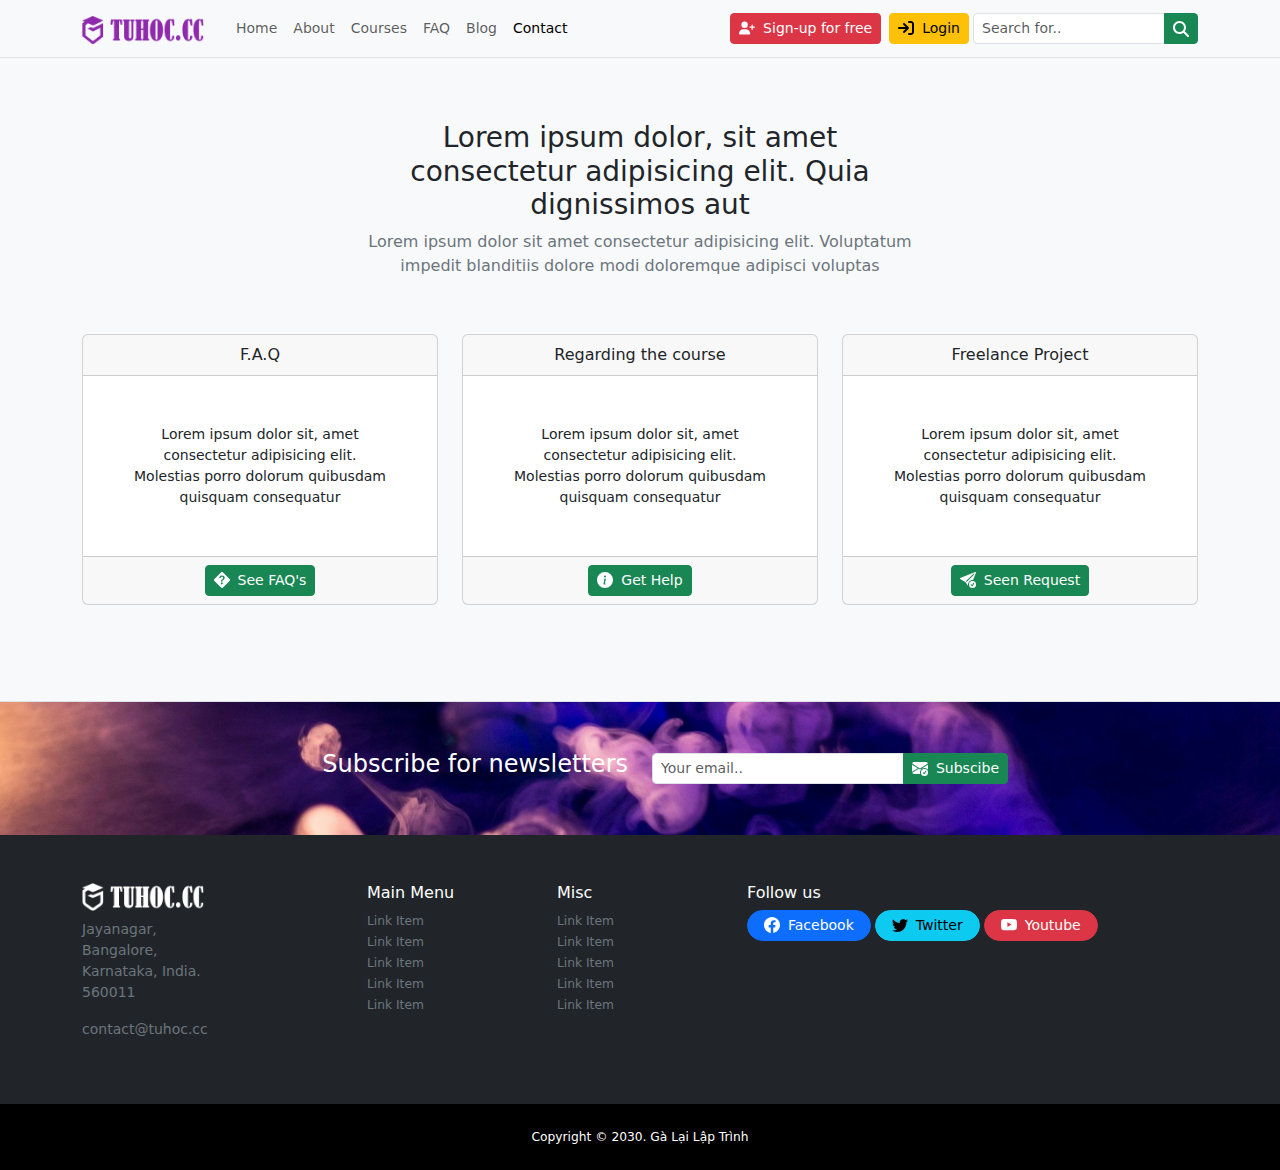
<file: contact.html>
<!DOCTYPE html>
<html lang="en">
  <head>
    <meta charset="UTF-8" />
    <meta name="viewport" content="width=device-width, initial-scale=1.0" />
    <title>Dự án bootstrap 5 tuhoc.cc</title>
    <link
      href="https://cdn.jsdelivr.net/npm/bootstrap@5.3.3/dist/css/bootstrap.min.css"
      rel="stylesheet"
      integrity="sha384-QWTKZyjpPEjISv5WaRU9OFeRpok6YctnYmDr5pNlyT2bRjXh0JMhjY6hW+ALEwIH"
      crossorigin="anonymous"
    />
    <!-- my style -->
    <link rel="stylesheet" href="./css/style.css" />
  </head>

  <body class="bg-light">
    <!-- navbar -->
    <nav class="navbar navbar-expand-lg bg-light border-bottom small fixed-top">
      <div class="container">
        <!-- navbar rand -->
        <a class="navbar-brand" href="#">
          <img
            width="130px"
            height="28px"
            src="./img/logo-tuhoc-light.png"
            alt="logo tuhoc.cc"
          />
        </a>
        <button
          class="navbar-toggler"
          type="button"
          data-bs-toggle="collapse"
          data-bs-target="#navbarSupportedContent"
          aria-controls="navbarSupportedContent"
          aria-expanded="false"
          aria-label="Toggle navigation"
        >
          <span class="navbar-toggler-icon"></span>
        </button>
        <div class="collapse navbar-collapse" id="navbarSupportedContent">
          <!-- menu item -->
          <ul class="navbar-nav me-auto mb-2 mb-lg-0">
            <li class="nav-item">
              <a class="nav-link" aria-current="page" href="index.html">Home</a>
            </li>
            <li class="nav-item">
              <a class="nav-link" aria-current="page" href="about.html">About</a>
            </li>
            <li class="nav-item">
              <a class="nav-link" aria-current="page" href="courses.html">Courses</a>
            </li>
            <li class="nav-item">
              <a class="nav-link" aria-current="page" href="faq.html">FAQ</a>
            </li>
            <li class="nav-item">
              <a class="nav-link" aria-current="page" href="blog.html">Blog</a>
            </li>
            <li class="nav-item">
              <a class="nav-link active" aria-current="page" href="contact.html"
                >Contact</a
              >
            </li>
          </ul>

          <!-- btn dùng thẻ a để đăng ký và đăng nhập -->
          <div class="me-1 mb-lg-0 mb-2 d-flex flex-column gap-2 flex-md-row">
            <a
              href="#!"
              class="btn btn-danger btn-sm d-inline-flex justify-content-center align-items-center"
            >
              <svg
                xmlns="http://www.w3.org/2000/svg"
                width="16px"
                height="16px"
                class="me-2"
                viewBox="0 0 640 512"
              >
                <!--!Font Awesome Free 6.6.0 by @fontawesome - https://fontawesome.com License - https://fontawesome.com/license/free Copyright 2024 Fonticons, Inc.-->
                <path
                  fill="#ffffff"
                  d="M96 128a128 128 0 1 1 256 0A128 128 0 1 1 96 128zM0 482.3C0 383.8 79.8 304 178.3 304l91.4 0C368.2 304 448 383.8 448 482.3c0 16.4-13.3 29.7-29.7 29.7L29.7 512C13.3 512 0 498.7 0 482.3zM504 312l0-64-64 0c-13.3 0-24-10.7-24-24s10.7-24 24-24l64 0 0-64c0-13.3 10.7-24 24-24s24 10.7 24 24l0 64 64 0c13.3 0 24 10.7 24 24s-10.7 24-24 24l-64 0 0 64c0 13.3-10.7 24-24 24s-24-10.7-24-24z"
                />
              </svg>
              Sign-up for free
            </a>

            <a
              href="#!"
              class="btn btn-warning btn-sm d-inline-flex justify-content-center align-items-center"
            >
              <svg
                xmlns="http://www.w3.org/2000/svg"
                width="16px"
                height="16px"
                class="me-2"
                viewBox="0 0 512 512"
              >
                <!--!Font Awesome Free 6.6.0 by @fontawesome - https://fontawesome.com License - https://fontawesome.com/license/free Copyright 2024 Fonticons, Inc.-->
                <path
                  d="M352 96l64 0c17.7 0 32 14.3 32 32l0 256c0 17.7-14.3 32-32 32l-64 0c-17.7 0-32 14.3-32 32s14.3 32 32 32l64 0c53 0 96-43 96-96l0-256c0-53-43-96-96-96l-64 0c-17.7 0-32 14.3-32 32s14.3 32 32 32zm-9.4 182.6c12.5-12.5 12.5-32.8 0-45.3l-128-128c-12.5-12.5-32.8-12.5-45.3 0s-12.5 32.8 0 45.3L242.7 224 32 224c-17.7 0-32 14.3-32 32s14.3 32 32 32l210.7 0-73.4 73.4c-12.5 12.5-12.5 32.8 0 45.3s32.8 12.5 45.3 0l128-128z"
                />
              </svg>
              Login
            </a>
          </div>
          <!-- form search -->
          <form class="d-flex" role="search">
            <div class="input-group">
              <input
                class="form-control form-control-sm me-0"
                type="search"
                placeholder="Search for.."
                aria-label="Search"
              />
              <button class="btn btn-success btn-sm" type="submit">
                <svg
                  xmlns="http://www.w3.org/2000/svg"
                  width="16px"
                  height="16px"
                  viewBox="0 0 512 512"
                >
                  <!--!Font Awesome Free 6.6.0 by @fontawesome - https://fontawesome.com License - https://fontawesome.com/license/free Copyright 2024 Fonticons, Inc.-->
                  <path
                    fill="#ffffff"
                    d="M416 208c0 45.9-14.9 88.3-40 122.7L502.6 457.4c12.5 12.5 12.5 32.8 0 45.3s-32.8 12.5-45.3 0L330.7 376c-34.4 25.2-76.8 40-122.7 40C93.1 416 0 322.9 0 208S93.1 0 208 0S416 93.1 416 208zM208 352a144 144 0 1 0 0-288 144 144 0 1 0 0 288z"
                  />
                </svg>
              </button>
            </div>
          </form>
        </div>
      </div>
    </nav>
    <!-- Header -->
    <header class="main-header pb-5 border-bottom">
      <div class="container">
        <!-- header content -->
        <div class="row justify-content-center">
          <div class="col-md-6">
            <div class="text-center py-3 mb-4">
              <h1 class="fs-3 fw-light">
                Lorem ipsum dolor, sit amet consectetur adipisicing elit. Quia
                dignissimos aut
              </h1>
              <p class="fs-6 fw-light text-secondary">
                Lorem ipsum dolor sit amet consectetur adipisicing elit.
                Voluptatum impedit blanditiis dolore modi doloremque adipisci
                voluptas
              </p>
            </div>
          </div>
        </div>
        <!-- header row -->
        <div class="row mb-5">
          <!-- item 1 -->
          <div class="col-md-4 mb-2 mb-md-0">
            <div class="card">
              <div
                class="card-header d-flex align-items-center justify-content-center"
              >
                F.A.Q
              </div>
              <div class="card-body p-5">
                <p class="text-center small m-0">
                  Lorem ipsum dolor sit, amet consectetur adipisicing elit.
                  Molestias porro dolorum quibusdam quisquam consequatur
                </p>
              </div>
              <div
                class="card-footer d-flex align-items-center justify-content-center"
              >
                <a
                  class="text-decoration-none d-inline-flex justify-content-center align-items-center btn btn-sm btn-success"
                  href="faq.html"
                >
                  <svg
                    xmlns="http://www.w3.org/2000/svg"
                    width="16"
                    height="16"
                    fill="currentColor"
                    class="bi bi-question-diamond-fill me-2"
                    viewBox="0 0 16 16"
                  >
                    <path
                      d="M9.05.435c-.58-.58-1.52-.58-2.1 0L.436 6.95c-.58.58-.58 1.519 0 2.098l6.516 6.516c.58.58 1.519.58 2.098 0l6.516-6.516c.58-.58.58-1.519 0-2.098L9.05.435zM5.495 6.033a.237.237 0 0 1-.24-.247C5.35 4.091 6.737 3.5 8.005 3.5c1.396 0 2.672.73 2.672 2.24 0 1.08-.635 1.594-1.244 2.057-.737.559-1.01.768-1.01 1.486v.105a.25.25 0 0 1-.25.25h-.81a.25.25 0 0 1-.25-.246l-.004-.217c-.038-.927.495-1.498 1.168-1.987.59-.444.965-.736.965-1.371 0-.825-.628-1.168-1.314-1.168-.803 0-1.253.478-1.342 1.134-.018.137-.128.25-.266.25h-.825zm2.325 6.443c-.584 0-1.009-.394-1.009-.927 0-.552.425-.94 1.01-.94.609 0 1.028.388 1.028.94 0 .533-.42.927-1.029.927z"
                    ></path>
                  </svg>
                  See FAQ's
                </a>
              </div>
            </div>
          </div>
          <!-- item 2 -->
          <div class="col-md-4 mb-2 mb-md-0">
            <div class="card">
              <div
                class="card-header d-flex align-items-center justify-content-center"
              >
                Regarding the course
              </div>
              <div class="card-body p-5">
                <p class="text-center small m-0">
                  Lorem ipsum dolor sit, amet consectetur adipisicing elit.
                  Molestias porro dolorum quibusdam quisquam consequatur
                </p>
              </div>
              <div
                class="card-footer d-flex align-items-center justify-content-center"
              >
                <button 
                  data-bs-toggle="modal" data-bs-target="#contact-help"
                  class="text-decoration-none d-inline-flex justify-content-center align-items-center btn btn-success btn-sm"
                  href="faq.html"
                >
                  <svg
                    xmlns="http://www.w3.org/2000/svg"
                    width="16"
                    height="16"
                    fill="currentColor"
                    class="bi bi-info-circle-fill me-2"
                    viewBox="0 0 16 16"
                  >
                    <path
                      d="M8 16A8 8 0 1 0 8 0a8 8 0 0 0 0 16zm.93-9.412-1 4.705c-.07.34.029.533.304.533.194 0 .487-.07.686-.246l-.088.416c-.287.346-.92.598-1.465.598-.703 0-1.002-.422-.808-1.319l.738-3.468c.064-.293.006-.399-.287-.47l-.451-.081.082-.381 2.29-.287zM8 5.5a1 1 0 1 1 0-2 1 1 0 0 1 0 2z"
                    ></path>
                  </svg>
                  Get Help
                </button>
              </div>
            </div>
          </div>
          <!-- item 3 -->
          <div class="col-md-4 mb-2 mb-md-0">
            <div class="card">
              <div
                class="card-header d-flex align-items-center justify-content-center"
              >
                Freelance Project
              </div>
              <div class="card-body p-5">
                <p class="text-center small m-0">
                  Lorem ipsum dolor sit, amet consectetur adipisicing elit.
                  Molestias porro dolorum quibusdam quisquam consequatur
                </p>
              </div>
              <div
                class="card-footer d-flex align-items-center justify-content-center"
              >
                <a
                  class="text-decoration-none d-inline-flex justify-content-center align-items-center btn btn-success btn-sm"
                  href="#!  "
                >
                <svg xmlns="http://www.w3.org/2000/svg" width="16" height="16" fill="currentColor" class="bi bi-send-check-fill me-2" viewBox="0 0 16 16">
                  <path d="M15.964.686a.5.5 0 0 0-.65-.65L.767 5.855H.766l-.452.18a.5.5 0 0 0-.082.887l.41.26.001.002 4.995 3.178 1.59 2.498C8 14 8 13 8 12.5a4.5 4.5 0 0 1 5.026-4.47L15.964.686Zm-1.833 1.89L6.637 10.07l-.215-.338a.5.5 0 0 0-.154-.154l-.338-.215 7.494-7.494 1.178-.471-.47 1.178Z"></path>
                  <path d="M16 12.5a3.5 3.5 0 1 1-7 0 3.5 3.5 0 0 1 7 0Zm-1.993-1.679a.5.5 0 0 0-.686.172l-1.17 1.95-.547-.547a.5.5 0 0 0-.708.708l.774.773a.75.75 0 0 0 1.174-.144l1.335-2.226a.5.5 0 0 0-.172-.686Z"></path>
              </svg>
                  </svg>
                  Seen Request
                </a>
              </div>
            </div>
          </div>
        </div>
      </div>
    </header>
    <!-- Modal -->
    <div class="modal fade" id="contact-help" tabindex="-1" aria-labelledby="exampleModalLabel" aria-hidden="true">
      <div class="modal-dialog modal-dialog-centered" >
        <div class="modal-content">
          <div class="modal-header text-white bg-dark">
            <h1 class="modal-title fs-5" id="exampleModalLabel">GET HELP</h1>
            <button type="button" class="btn-close btn-close-white" data-bs-dismiss="modal" aria-label="Close"></button>
          </div>
          <div class="modal-body">          
              <div class="card-body">
                <form action="">
                  <div class="row gx-2">
                    <div class="col-md-6">
                      <div class="mb-2">
                        <input
                          type="text"
                          name="first-name"
                          id="first-name"
                          class="form-control form-control-sm"
                          placeholder="First Name"
                        />
                      </div>
                    </div>
                    <div class="col-md">
                      <div class="mb-2">
                        <input
                          type="text"
                          name="last-name"
                          id="last-name"
                          class="form-control form-control-sm"
                          placeholder="Last Name"
                        />
                      </div>
                    </div>
                    <div class="col-12">
                      <div class="mb-2">
                        <input
                          type="text"
                          name="Subject"
                          id="Subject"
                          class="form-control form-control-sm"
                          placeholder="Subject"
                        />
                      </div>
                    </div>
                    <div class="col-12">
                      <div class="mb-2">
                        <input
                          type="email"
                          name="email"
                          id="email"
                          class="form-control form-control-sm"
                          placeholder="Your Email"
                        />
                      </div>
                    </div>
                    <div class="col-12">
                      <div class="mb-2">
                        <textarea
                          rows="5"
                          class="form-control form-control-sm"
                          name="Message"
                          id="Message"
                          placeholder="Message"
                        ></textarea>
                      </div>
                    </div>
                    <div class="col-12">
                      <div class="mb-2">
                        <button
                          class="btn btn-success btn-sm d-flex align-items-center w-100 justify-content-center"
                          type="submit"
                        >
                        <svg xmlns="http://www.w3.org/2000/svg" width="16" height="16" fill="currentColor" class="bi bi-envelope-check-fill me-2" viewBox="0 0 16 16">
                          <path d="M.05 3.555A2 2 0 0 1 2 2h12a2 2 0 0 1 1.95 1.555L8 8.414.05 3.555ZM0 4.697v7.104l5.803-3.558L0 4.697ZM6.761 8.83l-6.57 4.026A2 2 0 0 0 2 14h6.256A4.493 4.493 0 0 1 8 12.5a4.49 4.49 0 0 1 1.606-3.446l-.367-.225L8 9.586l-1.239-.757ZM16 4.697v4.974A4.491 4.491 0 0 0 12.5 8a4.49 4.49 0 0 0-1.965.45l-.338-.207L16 4.697Z"></path>
                          <path d="M16 12.5a3.5 3.5 0 1 1-7 0 3.5 3.5 0 0 1 7 0Zm-1.993-1.679a.5.5 0 0 0-.686.172l-1.17 1.95-.547-.547a.5.5 0 0 0-.708.708l.774.773a.75.75 0 0 0 1.174-.144l1.335-2.226a.5.5 0 0 0-.172-.686Z"></path>
                      </svg>
                          Subscribe
                        </button>
                      </div>
                    </div>
                  </div>
                </form>
              </div>
          </div>
        </div>
      </div>
    </div>
    <!-- Subscrib e -->
    <section class="subscribe py-5">
      <div class="container">
        <div class="row justify-content-center align-items-center">
          <div class="col-md-4 mb-2 mb-md-0">
            <div>
              <h5 class="text-white text-md-end fw-light fs-4 text-center">
                Subscribe for newsletters
              </h5>
            </div>
          </div>
          <div class="col-md-4">
            <form class="d-flex" role="email">
              <div class="input-group">
                <input
                  class="form-control form-control-sm me-0"
                  type="email"
                  placeholder="Your email.."
                  aria-label="email"
                />
                <button
                  class="btn btn-success btn-sm d-flex align-items-center"
                  type="submit"
                >
                  <svg
                    xmlns="http://www.w3.org/2000/svg"
                    width="16"
                    height="16"
                    fill="currentColor"
                    class="me-2 bi bi-envelope-check-fill"
                    viewBox="0 0 16 16"
                  >
                    <path
                      d="M.05 3.555A2 2 0 0 1 2 2h12a2 2 0 0 1 1.95 1.555L8 8.414.05 3.555ZM0 4.697v7.104l5.803-3.558L0 4.697ZM6.761 8.83l-6.57 4.026A2 2 0 0 0 2 14h6.256A4.493 4.493 0 0 1 8 12.5a4.49 4.49 0 0 1 1.606-3.446l-.367-.225L8 9.586l-1.239-.757ZM16 4.697v4.974A4.491 4.491 0 0 0 12.5 8a4.49 4.49 0 0 0-1.965.45l-.338-.207L16 4.697Z"
                    ></path>
                    <path
                      d="M16 12.5a3.5 3.5 0 1 1-7 0 3.5 3.5 0 0 1 7 0Zm-1.993-1.679a.5.5 0 0 0-.686.172l-1.17 1.95-.547-.547a.5.5 0 0 0-.708.708l.774.773a.75.75 0 0 0 1.174-.144l1.335-2.226a.5.5 0 0 0-.172-.686Z"
                    ></path>
                  </svg>
                  Subscibe
                </button>
              </div>
            </form>
          </div>
        </div>
      </div>
    </section>
    <!-- footer -->
    <footer class="bg-dark py-5">
      <div class="container">
        <div class="row">
          <div class="col-md-3">
            <img
              src="./img/logo-tuhoc-dark.png"
              alt="logo dark"
              width="130px"
              class="mb-2"
            />
            <address class="small text-secondary w-50">
              Jayanagar, Bangalore, Karnataka, India. <br />
              560011
            </address>
            <p class="small text-secondary">contact@tuhoc.cc</p>
          </div>
          <div class="col-md-2">
            <h6 class="text-white">Main Menu</h6>
            <ul class="list-unstyled small">
              <li>
                <a href="#!" class="text-decoration-none text-secondary small"
                  >Link Item</a
                >
              </li>
              <li>
                <a href="#!" class="text-decoration-none text-secondary small"
                  >Link Item</a
                >
              </li>
              <li>
                <a href="#!" class="text-decoration-none text-secondary small"
                  >Link Item</a
                >
              </li>
              <li>
                <a href="#!" class="text-decoration-none text-secondary small"
                  >Link Item</a
                >
              </li>
              <li>
                <a href="#!" class="text-decoration-none text-secondary small"
                  >Link Item</a
                >
              </li>
            </ul>
          </div>
          <div class="col-md-2">
            <h6 class="text-white">Misc</h6>
            <ul class="list-unstyled small">
              <li>
                <a href="#!" class="text-decoration-none text-secondary small"
                  >Link Item</a
                >
              </li>
              <li>
                <a href="#!" class="text-decoration-none text-secondary small"
                  >Link Item</a
                >
              </li>
              <li>
                <a href="#!" class="text-decoration-none text-secondary small"
                  >Link Item</a
                >
              </li>
              <li>
                <a href="#!" class="text-decoration-none text-secondary small"
                  >Link Item</a
                >
              </li>
              <li>
                <a href="#!" class="text-decoration-none text-secondary small"
                  >Link Item</a
                >
              </li>
            </ul>
          </div>
          <div class="col-md-5">
            <h6 class="text-white">Follow us</h6>
            <div class="d-flex gap-1">
              <a
                href="#!"
                class="btn btn-primary rounded-pill btn-sm d-flex align-items-center px-1 px-3"
              >
                <svg
                  xmlns="http://www.w3.org/2000/svg"
                  width="16"
                  height="16"
                  fill="currentColor"
                  class="bi bi-facebook me-md-2"
                  viewBox="0 0 16 16"
                >
                  <path
                    d="M16 8.049c0-4.446-3.582-8.05-8-8.05C3.58 0-.002 3.603-.002 8.05c0 4.017 2.926 7.347 6.75 7.951v-5.625h-2.03V8.05H6.75V6.275c0-2.017 1.195-3.131 3.022-3.131.876 0 1.791.157 1.791.157v1.98h-1.009c-.993 0-1.303.621-1.303 1.258v1.51h2.218l-.354 2.326H9.25V16c3.824-.604 6.75-3.934 6.75-7.951z"
                  ></path>
                </svg>
                <span class="d-md-block d-none">Facebook</span>
              </a>
              <a
                href="#!"
                class="btn btn-info rounded-pill btn-sm d-flex align-items-center px-1 px-3"
              >
                <svg
                  xmlns="http://www.w3.org/2000/svg"
                  width="16"
                  height="16"
                  fill="currentColor"
                  class="bi bi-twitter me-md-2"
                  viewBox="0 0 16 16"
                >
                  <path
                    d="M5.026 15c6.038 0 9.341-5.003 9.341-9.334 0-.14 0-.282-.006-.422A6.685 6.685 0 0 0 16 3.542a6.658 6.658 0 0 1-1.889.518 3.301 3.301 0 0 0 1.447-1.817 6.533 6.533 0 0 1-2.087.793A3.286 3.286 0 0 0 7.875 6.03a9.325 9.325 0 0 1-6.767-3.429 3.289 3.289 0 0 0 1.018 4.382A3.323 3.323 0 0 1 .64 6.575v.045a3.288 3.288 0 0 0 2.632 3.218 3.203 3.203 0 0 1-.865.115 3.23 3.23 0 0 1-.614-.057 3.283 3.283 0 0 0 3.067 2.277A6.588 6.588 0 0 1 .78 13.58a6.32 6.32 0 0 1-.78-.045A9.344 9.344 0 0 0 5.026 15z"
                  ></path>
                </svg>
                <span class="d-md-block d-none">Twitter</span>
              </a>
              <a
                href="#!"
                class="btn btn-danger rounded-pill btn-sm d-flex align-items-center px-1 px-3"
              >
                <svg
                  xmlns="http://www.w3.org/2000/svg"
                  width="16"
                  height="16"
                  fill="currentColor"
                  class="bi bi-youtube me-md-2"
                  viewBox="0 0 16 16"
                >
                  <path
                    d="M8.051 1.999h.089c.822.003 4.987.033 6.11.335a2.01 2.01 0 0 1 1.415 1.42c.101.38.172.883.22 1.402l.01.104.022.26.008.104c.065.914.073 1.77.074 1.957v.075c-.001.194-.01 1.108-.082 2.06l-.008.105-.009.104c-.05.572-.124 1.14-.235 1.558a2.007 2.007 0 0 1-1.415 1.42c-1.16.312-5.569.334-6.18.335h-.142c-.309 0-1.587-.006-2.927-.052l-.17-.006-.087-.004-.171-.007-.171-.007c-1.11-.049-2.167-.128-2.654-.26a2.007 2.007 0 0 1-1.415-1.419c-.111-.417-.185-.986-.235-1.558L.09 9.82l-.008-.104A31.4 31.4 0 0 1 0 7.68v-.123c.002-.215.01-.958.064-1.778l.007-.103.003-.052.008-.104.022-.26.01-.104c.048-.519.119-1.023.22-1.402a2.007 2.007 0 0 1 1.415-1.42c.487-.13 1.544-.21 2.654-.26l.17-.007.172-.006.086-.003.171-.007A99.788 99.788 0 0 1 7.858 2h.193zM6.4 5.209v4.818l4.157-2.408L6.4 5.209z"
                  ></path>
                </svg>
                <span class="d-md-block d-none">Youtube</span>
              </a>
            </div>
          </div>
        </div>
      </div>
    </footer>
    <!-- copyright -->
    <div class="py-4 bg-black">
      <div
        class="container d-flex align-items-center justify-content-center small"
      >
        <span class="text-white small">Copyright © 2030. Gà Lại Lập Trình</span>
      </div>
    </div>
    <!-- Mobile padding -->
    <div
      class="pt-5 pb-4 d-block d-md-none"
      style="background-color: black"
    ></div>
    <!-- sticky footer -->
    <div
      class="d-flex align-items-center justify-content-center d-md-none py-3 fixed-bottom blur-filter"
    >
      <a
        href="#!"
        class="btn btn-warning d-inline-flex justify-content-center align-items-center rounded-pill py-1 px-3 text-black fw-bold"
      >
        <svg
          xmlns="http://www.w3.org/2000/svg"
          width="16"
          height="16"
          fill="currentColor"
          class="bi bi-person-check-fill me-2"
          viewBox="0 0 16 16"
        >
          <path
            fill-rule="evenodd"
            d="M15.854 5.146a.5.5 0 0 1 0 .708l-3 3a.5.5 0 0 1-.708 0l-1.5-1.5a.5.5 0 0 1 .708-.708L12.5 7.793l2.646-2.647a.5.5 0 0 1 .708 0z"
          ></path>
          <path
            d="M1 14s-1 0-1-1 1-4 6-4 6 3 6 4-1 1-1 1H1zm5-6a3 3 0 1 0 0-6 3 3 0 0 0 0 6z"
          ></path>
        </svg>
        Sign-up for free
      </a>
    </div>
    <!-- nhúng js bt -->
    <script
      src="https://cdn.jsdelivr.net/npm/bootstrap@5.3.3/dist/js/bootstrap.bundle.min.js"
      integrity="sha384-YvpcrYf0tY3lHB60NNkmXc5s9fDVZLESaAA55NDzOxhy9GkcIdslK1eN7N6jIeHz"
      crossorigin="anonymous"
    ></script>
  </body>
</html>
</file>
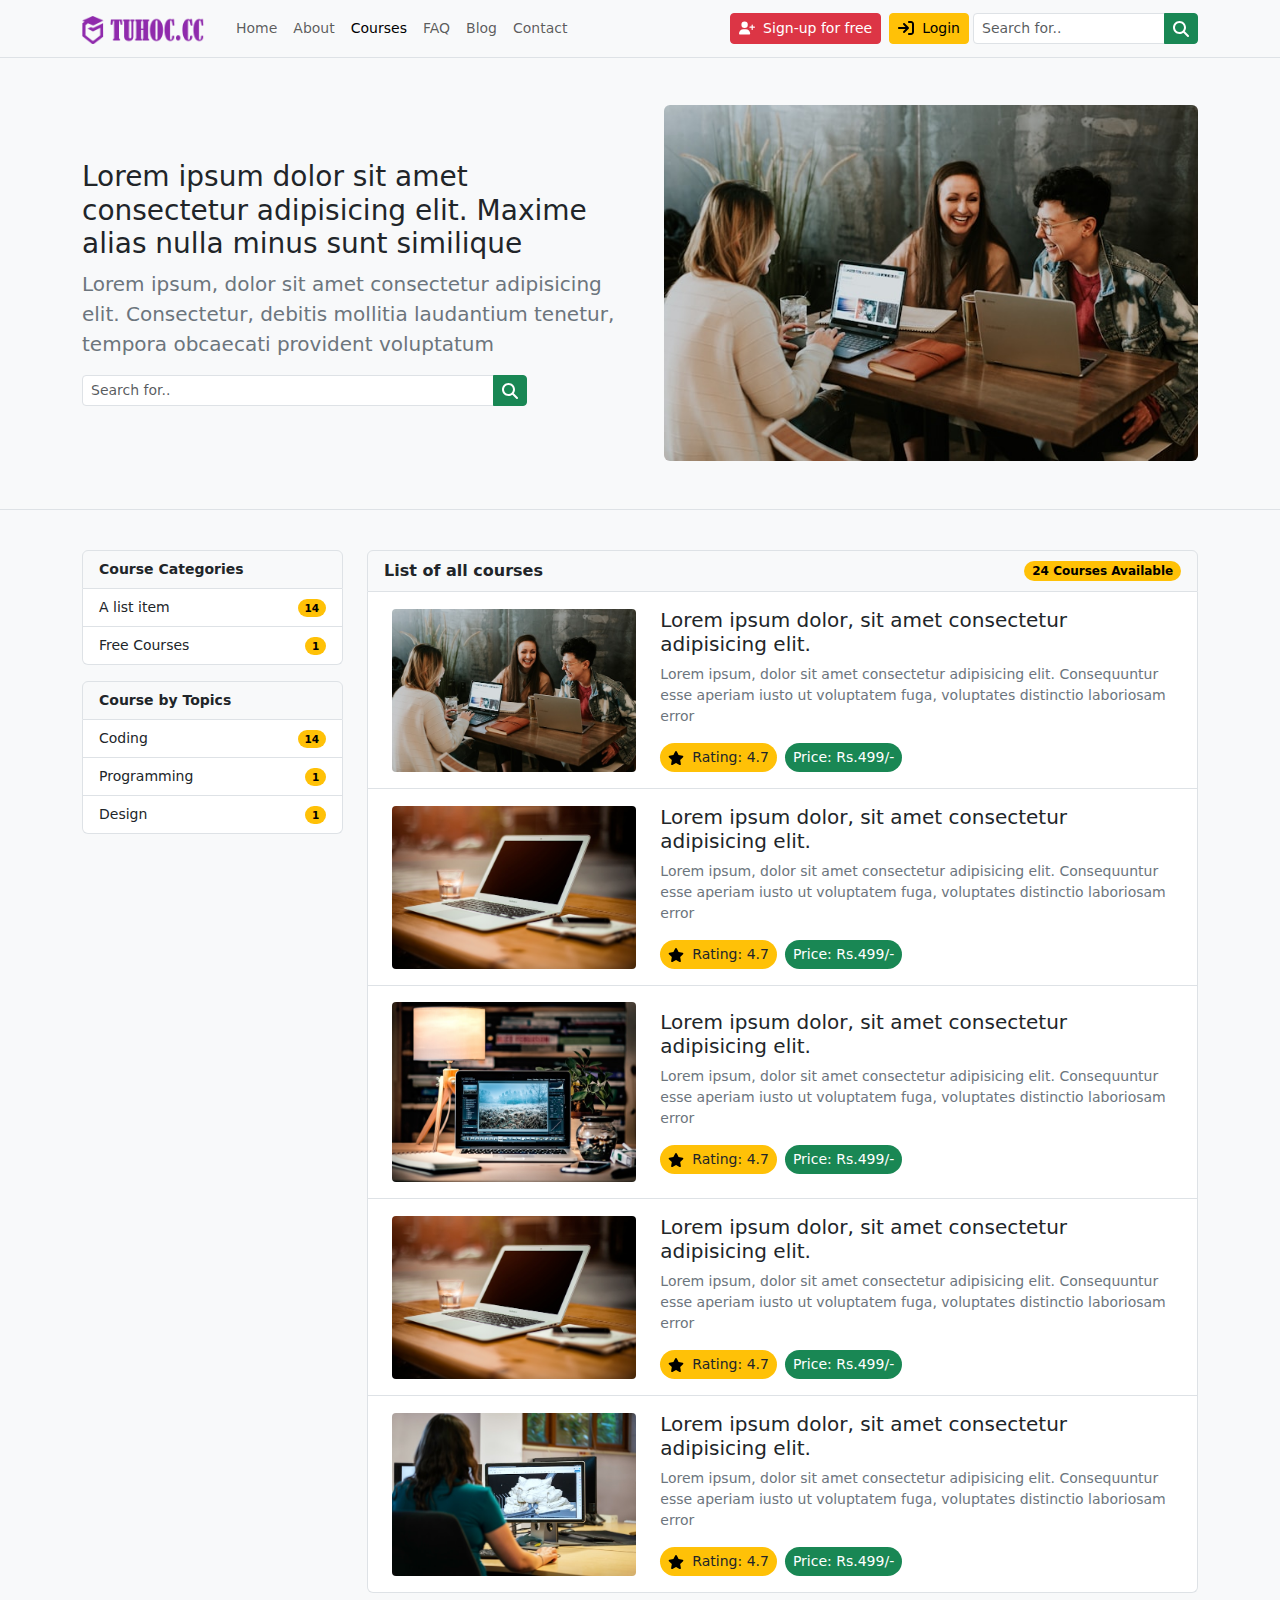
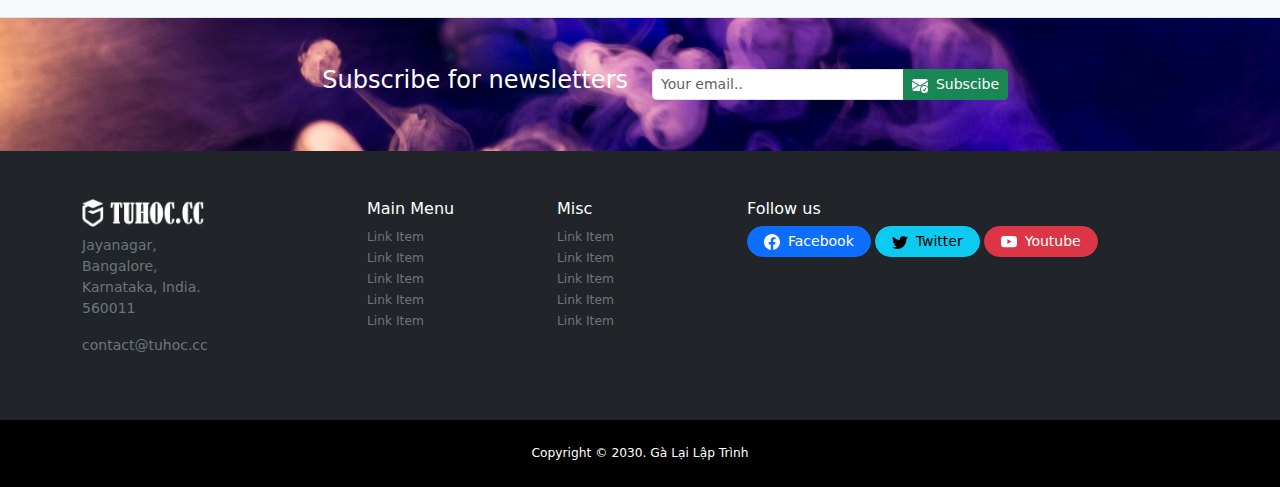
<file: courses.html>
<!DOCTYPE html>
<html lang="en">
  <head>
    <meta charset="UTF-8" />
    <meta name="viewport" content="width=device-width, initial-scale=1.0" />
    <title>Dự án bootstrap 5 tuhoc.cc</title>
    <link
      href="https://cdn.jsdelivr.net/npm/bootstrap@5.3.3/dist/css/bootstrap.min.css"
      rel="stylesheet"
      integrity="sha384-QWTKZyjpPEjISv5WaRU9OFeRpok6YctnYmDr5pNlyT2bRjXh0JMhjY6hW+ALEwIH"
      crossorigin="anonymous"
    />
    <!-- my style -->
    <link rel="stylesheet" href="./css/style.css" />
  </head>

  <body class="bg-light">
    <!-- navbar -->
    <nav class="navbar navbar-expand-lg bg-light border-bottom small fixed-top">
      <div class="container">
        <!-- navbar rand -->
        <a class="navbar-brand" href="#">
          <img
            width="130px"
            height="28px"
            src="./img/logo-tuhoc-light.png"
            alt="logo tuhoc.cc"
          />
        </a>
        <button
          class="navbar-toggler"
          type="button"
          data-bs-toggle="collapse"
          data-bs-target="#navbarSupportedContent"
          aria-controls="navbarSupportedContent"
          aria-expanded="false"
          aria-label="Toggle navigation"
        >
          <span class="navbar-toggler-icon"></span>
        </button>
        <div class="collapse navbar-collapse" id="navbarSupportedContent">
          <!-- menu item -->
          <ul class="navbar-nav me-auto mb-2 mb-lg-0">
            <li class="nav-item">
              <a class="nav-link" aria-current="page" href="index.html">Home</a>
            </li>
            <li class="nav-item">
              <a class="nav-link" aria-current="page" href="about.html"
                >About</a
              >
            </li>
            <li class="nav-item">
              <a class="nav-link active" aria-current="page" href="courses.html"
                >Courses</a
              >
            </li>
            <li class="nav-item">
              <a class="nav-link" aria-current="page" href="faq.html">FAQ</a>
            </li>
            <li class="nav-item">
              <a class="nav-link" aria-current="page" href="blog.html">Blog</a>
            </li>
            <li class="nav-item">
              <a class="nav-link" aria-current="page" href="contact.html"
                >Contact</a
              >
            </li>
          </ul>

          <!-- btn dùng thẻ a để đăng ký và đăng nhập -->
          <div class="me-1 mb-lg-0 mb-2 d-flex flex-column gap-2 flex-md-row">
            <a
              href="#!"
              class="btn btn-danger btn-sm d-inline-flex justify-content-center align-items-center"
            >
              <svg
                xmlns="http://www.w3.org/2000/svg"
                width="16px"
                height="16px"
                class="me-2"
                viewBox="0 0 640 512"
              >
                <!--!Font Awesome Free 6.6.0 by @fontawesome - https://fontawesome.com License - https://fontawesome.com/license/free Copyright 2024 Fonticons, Inc.-->
                <path
                  fill="#ffffff"
                  d="M96 128a128 128 0 1 1 256 0A128 128 0 1 1 96 128zM0 482.3C0 383.8 79.8 304 178.3 304l91.4 0C368.2 304 448 383.8 448 482.3c0 16.4-13.3 29.7-29.7 29.7L29.7 512C13.3 512 0 498.7 0 482.3zM504 312l0-64-64 0c-13.3 0-24-10.7-24-24s10.7-24 24-24l64 0 0-64c0-13.3 10.7-24 24-24s24 10.7 24 24l0 64 64 0c13.3 0 24 10.7 24 24s-10.7 24-24 24l-64 0 0 64c0 13.3-10.7 24-24 24s-24-10.7-24-24z"
                />
              </svg>
              Sign-up for free
            </a>

            <a
              href="#!"
              class="btn btn-warning btn-sm d-inline-flex justify-content-center align-items-center"
            >
              <svg
                xmlns="http://www.w3.org/2000/svg"
                width="16px"
                height="16px"
                class="me-2"
                viewBox="0 0 512 512"
              >
                <!--!Font Awesome Free 6.6.0 by @fontawesome - https://fontawesome.com License - https://fontawesome.com/license/free Copyright 2024 Fonticons, Inc.-->
                <path
                  d="M352 96l64 0c17.7 0 32 14.3 32 32l0 256c0 17.7-14.3 32-32 32l-64 0c-17.7 0-32 14.3-32 32s14.3 32 32 32l64 0c53 0 96-43 96-96l0-256c0-53-43-96-96-96l-64 0c-17.7 0-32 14.3-32 32s14.3 32 32 32zm-9.4 182.6c12.5-12.5 12.5-32.8 0-45.3l-128-128c-12.5-12.5-32.8-12.5-45.3 0s-12.5 32.8 0 45.3L242.7 224 32 224c-17.7 0-32 14.3-32 32s14.3 32 32 32l210.7 0-73.4 73.4c-12.5 12.5-12.5 32.8 0 45.3s32.8 12.5 45.3 0l128-128z"
                />
              </svg>
              Login
            </a>
          </div>
          <!-- form search -->
          <form class="d-flex" role="search">
            <div class="input-group">
              <input
                class="form-control form-control-sm me-0"
                type="search"
                placeholder="Search for.."
                aria-label="Search"
              />
              <button class="btn btn-success btn-sm" type="submit">
                <svg
                  xmlns="http://www.w3.org/2000/svg"
                  width="16px"
                  height="16px"
                  viewBox="0 0 512 512"
                >
                  <!--!Font Awesome Free 6.6.0 by @fontawesome - https://fontawesome.com License - https://fontawesome.com/license/free Copyright 2024 Fonticons, Inc.-->
                  <path
                    fill="#ffffff"
                    d="M416 208c0 45.9-14.9 88.3-40 122.7L502.6 457.4c12.5 12.5 12.5 32.8 0 45.3s-32.8 12.5-45.3 0L330.7 376c-34.4 25.2-76.8 40-122.7 40C93.1 416 0 322.9 0 208S93.1 0 208 0S416 93.1 416 208zM208 352a144 144 0 1 0 0-288 144 144 0 1 0 0 288z"
                  />
                </svg>
              </button>
            </div>
          </form>
        </div>
      </div>
    </nav>
    <!-- Header -->
    <header class="main-header pb-5 border-bottom">
      <div class="container">
        <div class="row align-items-center gx-md-5">
          <!-- Khối bên trái -->
          <div class="col-md-6">
            <h1 class="fs-3 fw-normal">
              Lorem ipsum dolor sit amet consectetur adipisicing elit. Maxime
              alias nulla minus sunt similique
            </h1>
            <p class="fs-5 fw-light text-secondary">
              Lorem ipsum, dolor sit amet consectetur adipisicing elit.
              Consectetur, debitis mollitia laudantium tenetur, tempora
              obcaecati provident voluptatum
            </p>
            <!-- form search -->
            <div class="col-md-10">
              <form class="d-flex" role="search">
                <div class="input-group">
                  <input
                    class="form-control form-control-sm me-0"
                    type="search"
                    placeholder="Search for.."
                    aria-label="Search"
                  />
                  <button class="btn btn-success btn-sm" type="submit">
                    <svg
                      xmlns="http://www.w3.org/2000/svg"
                      width="16px"
                      height="16px"
                      viewBox="0 0 512 512"
                    >
                      <!--!Font Awesome Free 6.6.0 by @fontawesome - https://fontawesome.com License - https://fontawesome.com/license/free Copyright 2024 Fonticons, Inc.-->
                      <path
                        fill="#ffffff"
                        d="M416 208c0 45.9-14.9 88.3-40 122.7L502.6 457.4c12.5 12.5 12.5 32.8 0 45.3s-32.8 12.5-45.3 0L330.7 376c-34.4 25.2-76.8 40-122.7 40C93.1 416 0 322.9 0 208S93.1 0 208 0S416 93.1 416 208zM208 352a144 144 0 1 0 0-288 144 144 0 1 0 0 288z"
                      />
                    </svg>
                  </button>
                </div>
              </form>
            </div>
          </div>
          <!-- Khối bên phải -->
          <div class="col-md-6 mt-3 mt-md-0">
            <div>
              <img
                class="rounded-2 w-100"
                src="./img/main-header.jpg"
                alt="Main header"
              />
            </div>
          </div>
        </div>
      </div>
    </header>
    <!-- Courses -->
    <section class="border-bottom py-4">
      <div class="container">
        <div class="row mt-3">
          <!-- column right -->
          <div class="col-md-3">
            <div class="list-group small">
              <div class="list-group-item bg-light fw-bold text-dark">
                Course Categories
              </div>
              <a
                href="#!"
                class="list-group-item list-group-item-action d-flex justify-content-between align-items-center"
              >
                A list item
                <span class="badge text-bg-warning rounded-pill">14</span>
              </a>
              <a
                href="#!"
                class="list-group-item list-group-item-action d-flex justify-content-between align-items-center"
              >
                Free Courses
                <span class="badge text-bg-warning rounded-pill">1</span>
              </a>
            </div>
            <div class="list-group small mt-3">
              <div class="list-group-item bg-light fw-bold text-dark">
                Course by Topics
              </div>
              <div
                class="list-group-item list-group-item-action d-flex justify-content-between align-items-center"
              >
                Coding
                <span class="badge text-bg-warning rounded-pill">14</span>
              </div>
              <a
                href="#!"
                class="list-group-item list-group-item-action d-flex justify-content-between align-items-center"
              >
                Programming
                <span class="badge text-bg-warning rounded-pill">1</span>
              </a>
              <a
                href="#!"
                class="list-group-item list-group-item-action d-flex justify-content-between align-items-center"
              >
                Design
                <span class="badge text-bg-warning rounded-pill">1</span>
              </a>
            </div>
          </div>
          <!-- column left -->
          <div class="col-md mt-3 mt-md-0">
            <div class="list-group">
              <div
                class="list-group-item bg-light d-flex justify-content-between align-items-center fw-bold"
              >
                List of all courses
                <span class="badge text-bg-warning rounded-pill"
                  >24 Courses Available
                </span>
              </div>
              <!-- item 1 -->
              <a
                href="./single-course.html"
                class="list-group-item list-group-item-action"
              >
                <div
                  class="row p-2 d-flex align-items-center justify-content-center"
                >
                  <div class="col-md-4">
                    <img
                      class="rounded-1 img-fluid"
                      src="./img/main-header.jpg"
                      alt="logo1"
                    />
                  </div>
                  <div class="col-md">
                    <h4 class="fs-5">
                      Lorem ipsum dolor, sit amet consectetur adipisicing elit.
                    </h4>
                    <p class="small text-secondary">
                      Lorem ipsum, dolor sit amet consectetur adipisicing elit.
                      Consequuntur esse aperiam iusto ut voluptatem fuga,
                      voluptates distinctio laboriosam error
                    </p>
                    <div class="d-flex align-items-center">
                      <span
                        class="rounded-pill bg-warning d-inline-flex align-items-center justify-content-center px-2 py-1 small me-2"
                      >
                        <svg
                          xmlns="http://www.w3.org/2000/svg"
                          viewBox="0 0 576 512"
                          width="16px"
                          height="16px"
                          class="me-2"
                        >
                          <!--!Font Awesome Free 6.7.1 by @fontawesome - https://fontawesome.com License - https://fontawesome.com/license/free Copyright 2024 Fonticons, Inc.-->
                          <path
                            d="M316.9 18C311.6 7 300.4 0 288.1 0s-23.4 7-28.8 18L195 150.3 51.4 171.5c-12 1.8-22 10.2-25.7 21.7s-.7 24.2 7.9 32.7L137.8 329 113.2 474.7c-2 12 3 24.2 12.9 31.3s23 8 33.8 2.3l128.3-68.5 128.3 68.5c10.8 5.7 23.9 4.9 33.8-2.3s14.9-19.3 12.9-31.3L438.5 329 542.7 225.9c8.6-8.5 11.7-21.2 7.9-32.7s-13.7-19.9-25.7-21.7L381.2 150.3 316.9 18z"
                          />
                        </svg>
                        Rating: 4.7
                      </span>
                      <span
                        class="rounded-pill bg-success px-2 py-1 text-white small"
                      >
                        Price: Rs.499/-
                      </span>
                    </div>
                  </div>
                </div>
              </a>
              <!-- item 2 -->
              <a
                href="./single-course.html"
                class="list-group-item list-group-item-action"
              >
                <div
                  class="row p-2 d-flex align-items-center justify-content-center"
                >
                  <div class="col-md-4">
                    <img
                      class="rounded-1 img-fluid"
                      src="./img/pic1.jpg"
                      alt="logo1"
                    />
                  </div>
                  <div class="col-md">
                    <h4 class="fs-5">
                      Lorem ipsum dolor, sit amet consectetur adipisicing elit.
                    </h4>
                    <p class="small text-secondary">
                      Lorem ipsum, dolor sit amet consectetur adipisicing elit.
                      Consequuntur esse aperiam iusto ut voluptatem fuga,
                      voluptates distinctio laboriosam error
                    </p>
                    <div class="d-flex align-items-center">
                      <span
                        class="rounded-pill bg-warning d-inline-flex align-items-center justify-content-center px-2 py-1 small me-2"
                      >
                        <svg
                          xmlns="http://www.w3.org/2000/svg"
                          viewBox="0 0 576 512"
                          width="16px"
                          height="16px"
                          class="me-2"
                        >
                          <!--!Font Awesome Free 6.7.1 by @fontawesome - https://fontawesome.com License - https://fontawesome.com/license/free Copyright 2024 Fonticons, Inc.-->
                          <path
                            d="M316.9 18C311.6 7 300.4 0 288.1 0s-23.4 7-28.8 18L195 150.3 51.4 171.5c-12 1.8-22 10.2-25.7 21.7s-.7 24.2 7.9 32.7L137.8 329 113.2 474.7c-2 12 3 24.2 12.9 31.3s23 8 33.8 2.3l128.3-68.5 128.3 68.5c10.8 5.7 23.9 4.9 33.8-2.3s14.9-19.3 12.9-31.3L438.5 329 542.7 225.9c8.6-8.5 11.7-21.2 7.9-32.7s-13.7-19.9-25.7-21.7L381.2 150.3 316.9 18z"
                          />
                        </svg>
                        Rating: 4.7
                      </span>
                      <span
                        class="rounded-pill bg-success px-2 py-1 text-white small"
                      >
                        Price: Rs.499/-
                      </span>
                    </div>
                  </div>
                </div>
              </a>
              <!-- item 3 -->
              <a
                href="./single-course.html"
                class="list-group-item list-group-item-action"
              >
                <div
                  class="row p-2 d-flex align-items-center justify-content-center"
                >
                  <div class="col-md-4">
                    <img
                      class="rounded-1 img-fluid"
                      src="./img/pic2.jpg"
                      alt="logo1"
                    />
                  </div>
                  <div class="col-md">
                    <h4 class="fs-5">
                      Lorem ipsum dolor, sit amet consectetur adipisicing elit.
                    </h4>
                    <p class="small text-secondary">
                      Lorem ipsum, dolor sit amet consectetur adipisicing elit.
                      Consequuntur esse aperiam iusto ut voluptatem fuga,
                      voluptates distinctio laboriosam error
                    </p>
                    <div class="d-flex align-items-center">
                      <span
                        class="rounded-pill bg-warning d-inline-flex align-items-center justify-content-center px-2 py-1 small me-2"
                      >
                        <svg
                          xmlns="http://www.w3.org/2000/svg"
                          viewBox="0 0 576 512"
                          width="16px"
                          height="16px"
                          class="me-2"
                        >
                          <!--!Font Awesome Free 6.7.1 by @fontawesome - https://fontawesome.com License - https://fontawesome.com/license/free Copyright 2024 Fonticons, Inc.-->
                          <path
                            d="M316.9 18C311.6 7 300.4 0 288.1 0s-23.4 7-28.8 18L195 150.3 51.4 171.5c-12 1.8-22 10.2-25.7 21.7s-.7 24.2 7.9 32.7L137.8 329 113.2 474.7c-2 12 3 24.2 12.9 31.3s23 8 33.8 2.3l128.3-68.5 128.3 68.5c10.8 5.7 23.9 4.9 33.8-2.3s14.9-19.3 12.9-31.3L438.5 329 542.7 225.9c8.6-8.5 11.7-21.2 7.9-32.7s-13.7-19.9-25.7-21.7L381.2 150.3 316.9 18z"
                          />
                        </svg>
                        Rating: 4.7
                      </span>
                      <span
                        class="rounded-pill bg-success px-2 py-1 text-white small"
                      >
                        Price: Rs.499/-
                      </span>
                    </div>
                  </div>
                </div>
              </a>
              <!-- item 4 -->
              <a
                href="./single-course.html"
                class="list-group-item list-group-item-action"
              >
                <div
                  class="row p-2 d-flex align-items-center justify-content-center"
                >
                  <div class="col-md-4">
                    <img
                      class="rounded-1 img-fluid"
                      src="./img/pic1.jpg"
                      alt="logo1"
                    />
                  </div>
                  <div class="col-md">
                    <h4 class="fs-5">
                      Lorem ipsum dolor, sit amet consectetur adipisicing elit.
                    </h4>
                    <p class="small text-secondary">
                      Lorem ipsum, dolor sit amet consectetur adipisicing elit.
                      Consequuntur esse aperiam iusto ut voluptatem fuga,
                      voluptates distinctio laboriosam error
                    </p>
                    <div class="d-flex align-items-center">
                      <span
                        class="rounded-pill bg-warning d-inline-flex align-items-center justify-content-center px-2 py-1 small me-2"
                      >
                        <svg
                          xmlns="http://www.w3.org/2000/svg"
                          viewBox="0 0 576 512"
                          width="16px"
                          height="16px"
                          class="me-2"
                        >
                          <!--!Font Awesome Free 6.7.1 by @fontawesome - https://fontawesome.com License - https://fontawesome.com/license/free Copyright 2024 Fonticons, Inc.-->
                          <path
                            d="M316.9 18C311.6 7 300.4 0 288.1 0s-23.4 7-28.8 18L195 150.3 51.4 171.5c-12 1.8-22 10.2-25.7 21.7s-.7 24.2 7.9 32.7L137.8 329 113.2 474.7c-2 12 3 24.2 12.9 31.3s23 8 33.8 2.3l128.3-68.5 128.3 68.5c10.8 5.7 23.9 4.9 33.8-2.3s14.9-19.3 12.9-31.3L438.5 329 542.7 225.9c8.6-8.5 11.7-21.2 7.9-32.7s-13.7-19.9-25.7-21.7L381.2 150.3 316.9 18z"
                          />
                        </svg>
                        Rating: 4.7
                      </span>
                      <span
                        class="rounded-pill bg-success px-2 py-1 text-white small"
                      >
                        Price: Rs.499/-
                      </span>
                    </div>
                  </div>
                </div>
              </a>
              <!-- item 5 -->
              <a
                href="./single-course.html"
                class="list-group-item list-group-item-action"
              >
                <div
                  class="row p-2 d-flex align-items-center justify-content-center"
                >
                  <div class="col-md-4">
                    <img
                      class="rounded-1 img-fluid"
                      src="./img/pic3.jpg"
                      alt="logo1"
                    />
                  </div>
                  <div class="col-md">
                    <h4 class="fs-5">
                      Lorem ipsum dolor, sit amet consectetur adipisicing elit.
                    </h4>
                    <p class="small text-secondary">
                      Lorem ipsum, dolor sit amet consectetur adipisicing elit.
                      Consequuntur esse aperiam iusto ut voluptatem fuga,
                      voluptates distinctio laboriosam error
                    </p>
                    <div class="d-flex align-items-center">
                      <span
                        class="rounded-pill bg-warning d-inline-flex align-items-center justify-content-center px-2 py-1 small me-2"
                      >
                        <svg
                          xmlns="http://www.w3.org/2000/svg"
                          viewBox="0 0 576 512"
                          width="16px"
                          height="16px"
                          class="me-2"
                        >
                          <!--!Font Awesome Free 6.7.1 by @fontawesome - https://fontawesome.com License - https://fontawesome.com/license/free Copyright 2024 Fonticons, Inc.-->
                          <path
                            d="M316.9 18C311.6 7 300.4 0 288.1 0s-23.4 7-28.8 18L195 150.3 51.4 171.5c-12 1.8-22 10.2-25.7 21.7s-.7 24.2 7.9 32.7L137.8 329 113.2 474.7c-2 12 3 24.2 12.9 31.3s23 8 33.8 2.3l128.3-68.5 128.3 68.5c10.8 5.7 23.9 4.9 33.8-2.3s14.9-19.3 12.9-31.3L438.5 329 542.7 225.9c8.6-8.5 11.7-21.2 7.9-32.7s-13.7-19.9-25.7-21.7L381.2 150.3 316.9 18z"
                          />
                        </svg>
                        Rating: 4.7
                      </span>
                      <span
                        class="rounded-pill bg-success px-2 py-1 text-white small"
                      >
                        Price: Rs.499/-
                      </span>
                    </div>
                  </div>
                </div>
              </a>
            </div>
          </div>
        </div>
      </div>
    </section>
    <!-- Subscribe -->
    <section class="subscribe py-5">
      <div class="container">
        <div class="row justify-content-center align-items-center">
          <div class="col-md-4 mb-2 mb-md-0">
            <div>
              <h5 class="text-white text-md-end fw-light fs-4 text-center">
                Subscribe for newsletters
              </h5>
            </div>
          </div>
          <div class="col-md-4">
            <form class="d-flex" role="email">
              <div class="input-group">
                <input
                  class="form-control form-control-sm me-0"
                  type="email"
                  placeholder="Your email.."
                  aria-label="email"
                />
                <button
                  class="btn btn-success btn-sm d-flex align-items-center"
                  type="submit"
                >
                  <svg
                    xmlns="http://www.w3.org/2000/svg"
                    width="16"
                    height="16"
                    fill="currentColor"
                    class="me-2 bi bi-envelope-check-fill"
                    viewBox="0 0 16 16"
                  >
                    <path
                      d="M.05 3.555A2 2 0 0 1 2 2h12a2 2 0 0 1 1.95 1.555L8 8.414.05 3.555ZM0 4.697v7.104l5.803-3.558L0 4.697ZM6.761 8.83l-6.57 4.026A2 2 0 0 0 2 14h6.256A4.493 4.493 0 0 1 8 12.5a4.49 4.49 0 0 1 1.606-3.446l-.367-.225L8 9.586l-1.239-.757ZM16 4.697v4.974A4.491 4.491 0 0 0 12.5 8a4.49 4.49 0 0 0-1.965.45l-.338-.207L16 4.697Z"
                    ></path>
                    <path
                      d="M16 12.5a3.5 3.5 0 1 1-7 0 3.5 3.5 0 0 1 7 0Zm-1.993-1.679a.5.5 0 0 0-.686.172l-1.17 1.95-.547-.547a.5.5 0 0 0-.708.708l.774.773a.75.75 0 0 0 1.174-.144l1.335-2.226a.5.5 0 0 0-.172-.686Z"
                    ></path>
                  </svg>
                  Subscibe
                </button>
              </div>
            </form>
          </div>
        </div>
      </div>
    </section>
    <!-- footer -->
    <footer class="bg-dark py-5">
      <div class="container">
        <div class="row">
          <div class="col-md-3">
            <img
              src="./img/logo-tuhoc-dark.png"
              alt="logo dark"
              width="130px"
              class="mb-2"
            />
            <address class="small text-secondary w-50">
              Jayanagar, Bangalore, Karnataka, India. <br />
              560011
            </address>
            <p class="small text-secondary">contact@tuhoc.cc</p>
          </div>
          <div class="col-md-2">
            <h6 class="text-white">Main Menu</h6>
            <ul class="list-unstyled small">
              <li>
                <a href="#!" class="text-decoration-none text-secondary small"
                  >Link Item</a
                >
              </li>
              <li>
                <a href="#!" class="text-decoration-none text-secondary small"
                  >Link Item</a
                >
              </li>
              <li>
                <a href="#!" class="text-decoration-none text-secondary small"
                  >Link Item</a
                >
              </li>
              <li>
                <a href="#!" class="text-decoration-none text-secondary small"
                  >Link Item</a
                >
              </li>
              <li>
                <a href="#!" class="text-decoration-none text-secondary small"
                  >Link Item</a
                >
              </li>
            </ul>
          </div>
          <div class="col-md-2">
            <h6 class="text-white">Misc</h6>
            <ul class="list-unstyled small">
              <li>
                <a href="#!" class="text-decoration-none text-secondary small"
                  >Link Item</a
                >
              </li>
              <li>
                <a href="#!" class="text-decoration-none text-secondary small"
                  >Link Item</a
                >
              </li>
              <li>
                <a href="#!" class="text-decoration-none text-secondary small"
                  >Link Item</a
                >
              </li>
              <li>
                <a href="#!" class="text-decoration-none text-secondary small"
                  >Link Item</a
                >
              </li>
              <li>
                <a href="#!" class="text-decoration-none text-secondary small"
                  >Link Item</a
                >
              </li>
            </ul>
          </div>
          <div class="col-md-5">
            <h6 class="text-white">Follow us</h6>
            <div class="d-flex gap-1">
              <a
                href="#!"
                class="btn btn-primary rounded-pill btn-sm d-flex align-items-center px-1 px-3"
              >
                <svg
                  xmlns="http://www.w3.org/2000/svg"
                  width="16"
                  height="16"
                  fill="currentColor"
                  class="bi bi-facebook me-md-2"
                  viewBox="0 0 16 16"
                >
                  <path
                    d="M16 8.049c0-4.446-3.582-8.05-8-8.05C3.58 0-.002 3.603-.002 8.05c0 4.017 2.926 7.347 6.75 7.951v-5.625h-2.03V8.05H6.75V6.275c0-2.017 1.195-3.131 3.022-3.131.876 0 1.791.157 1.791.157v1.98h-1.009c-.993 0-1.303.621-1.303 1.258v1.51h2.218l-.354 2.326H9.25V16c3.824-.604 6.75-3.934 6.75-7.951z"
                  ></path>
                </svg>
                <span class="d-md-block d-none">Facebook</span>
              </a>
              <a
                href="#!"
                class="btn btn-info rounded-pill btn-sm d-flex align-items-center px-1 px-3"
              >
                <svg
                  xmlns="http://www.w3.org/2000/svg"
                  width="16"
                  height="16"
                  fill="currentColor"
                  class="bi bi-twitter me-md-2"
                  viewBox="0 0 16 16"
                >
                  <path
                    d="M5.026 15c6.038 0 9.341-5.003 9.341-9.334 0-.14 0-.282-.006-.422A6.685 6.685 0 0 0 16 3.542a6.658 6.658 0 0 1-1.889.518 3.301 3.301 0 0 0 1.447-1.817 6.533 6.533 0 0 1-2.087.793A3.286 3.286 0 0 0 7.875 6.03a9.325 9.325 0 0 1-6.767-3.429 3.289 3.289 0 0 0 1.018 4.382A3.323 3.323 0 0 1 .64 6.575v.045a3.288 3.288 0 0 0 2.632 3.218 3.203 3.203 0 0 1-.865.115 3.23 3.23 0 0 1-.614-.057 3.283 3.283 0 0 0 3.067 2.277A6.588 6.588 0 0 1 .78 13.58a6.32 6.32 0 0 1-.78-.045A9.344 9.344 0 0 0 5.026 15z"
                  ></path>
                </svg>
                <span class="d-md-block d-none">Twitter</span>
              </a>
              <a
                href="#!"
                class="btn btn-danger rounded-pill btn-sm d-flex align-items-center px-1 px-3"
              >
                <svg
                  xmlns="http://www.w3.org/2000/svg"
                  width="16"
                  height="16"
                  fill="currentColor"
                  class="bi bi-youtube me-md-2"
                  viewBox="0 0 16 16"
                >
                  <path
                    d="M8.051 1.999h.089c.822.003 4.987.033 6.11.335a2.01 2.01 0 0 1 1.415 1.42c.101.38.172.883.22 1.402l.01.104.022.26.008.104c.065.914.073 1.77.074 1.957v.075c-.001.194-.01 1.108-.082 2.06l-.008.105-.009.104c-.05.572-.124 1.14-.235 1.558a2.007 2.007 0 0 1-1.415 1.42c-1.16.312-5.569.334-6.18.335h-.142c-.309 0-1.587-.006-2.927-.052l-.17-.006-.087-.004-.171-.007-.171-.007c-1.11-.049-2.167-.128-2.654-.26a2.007 2.007 0 0 1-1.415-1.419c-.111-.417-.185-.986-.235-1.558L.09 9.82l-.008-.104A31.4 31.4 0 0 1 0 7.68v-.123c.002-.215.01-.958.064-1.778l.007-.103.003-.052.008-.104.022-.26.01-.104c.048-.519.119-1.023.22-1.402a2.007 2.007 0 0 1 1.415-1.42c.487-.13 1.544-.21 2.654-.26l.17-.007.172-.006.086-.003.171-.007A99.788 99.788 0 0 1 7.858 2h.193zM6.4 5.209v4.818l4.157-2.408L6.4 5.209z"
                  ></path>
                </svg>
                <span class="d-md-block d-none">Youtube</span>
              </a>
            </div>
          </div>
        </div>
      </div>
    </footer>
    <!-- copyright -->
    <div class="py-4 bg-black">
      <div
        class="container d-flex align-items-center justify-content-center small"
      >
        <span class="text-white small">Copyright © 2030. Gà Lại Lập Trình</span>
      </div>
    </div>
    <!-- Mobile padding -->
    <div
      class="pt-5 pb-4 d-block d-md-none"
      style="background-color: black"
    ></div>
    <!-- sticky footer -->
    <div
      class="d-flex align-items-center justify-content-center d-md-none py-3 fixed-bottom blur-filter"
    >
      <a
        href="#!"
        class="btn btn-warning d-inline-flex justify-content-center align-items-center rounded-pill py-1 px-3 text-black fw-bold"
      >
        <svg
          xmlns="http://www.w3.org/2000/svg"
          width="16"
          height="16"
          fill="currentColor"
          class="bi bi-person-check-fill me-2"
          viewBox="0 0 16 16"
        >
          <path
            fill-rule="evenodd"
            d="M15.854 5.146a.5.5 0 0 1 0 .708l-3 3a.5.5 0 0 1-.708 0l-1.5-1.5a.5.5 0 0 1 .708-.708L12.5 7.793l2.646-2.647a.5.5 0 0 1 .708 0z"
          ></path>
          <path
            d="M1 14s-1 0-1-1 1-4 6-4 6 3 6 4-1 1-1 1H1zm5-6a3 3 0 1 0 0-6 3 3 0 0 0 0 6z"
          ></path>
        </svg>
        Sign-up for free
      </a>
    </div>
    <!-- nhúng js bt -->
    <script
      src="https://cdn.jsdelivr.net/npm/bootstrap@5.3.3/dist/js/bootstrap.bundle.min.js"
      integrity="sha384-YvpcrYf0tY3lHB60NNkmXc5s9fDVZLESaAA55NDzOxhy9GkcIdslK1eN7N6jIeHz"
      crossorigin="anonymous"
    ></script>
  </body>
</html>
</file>
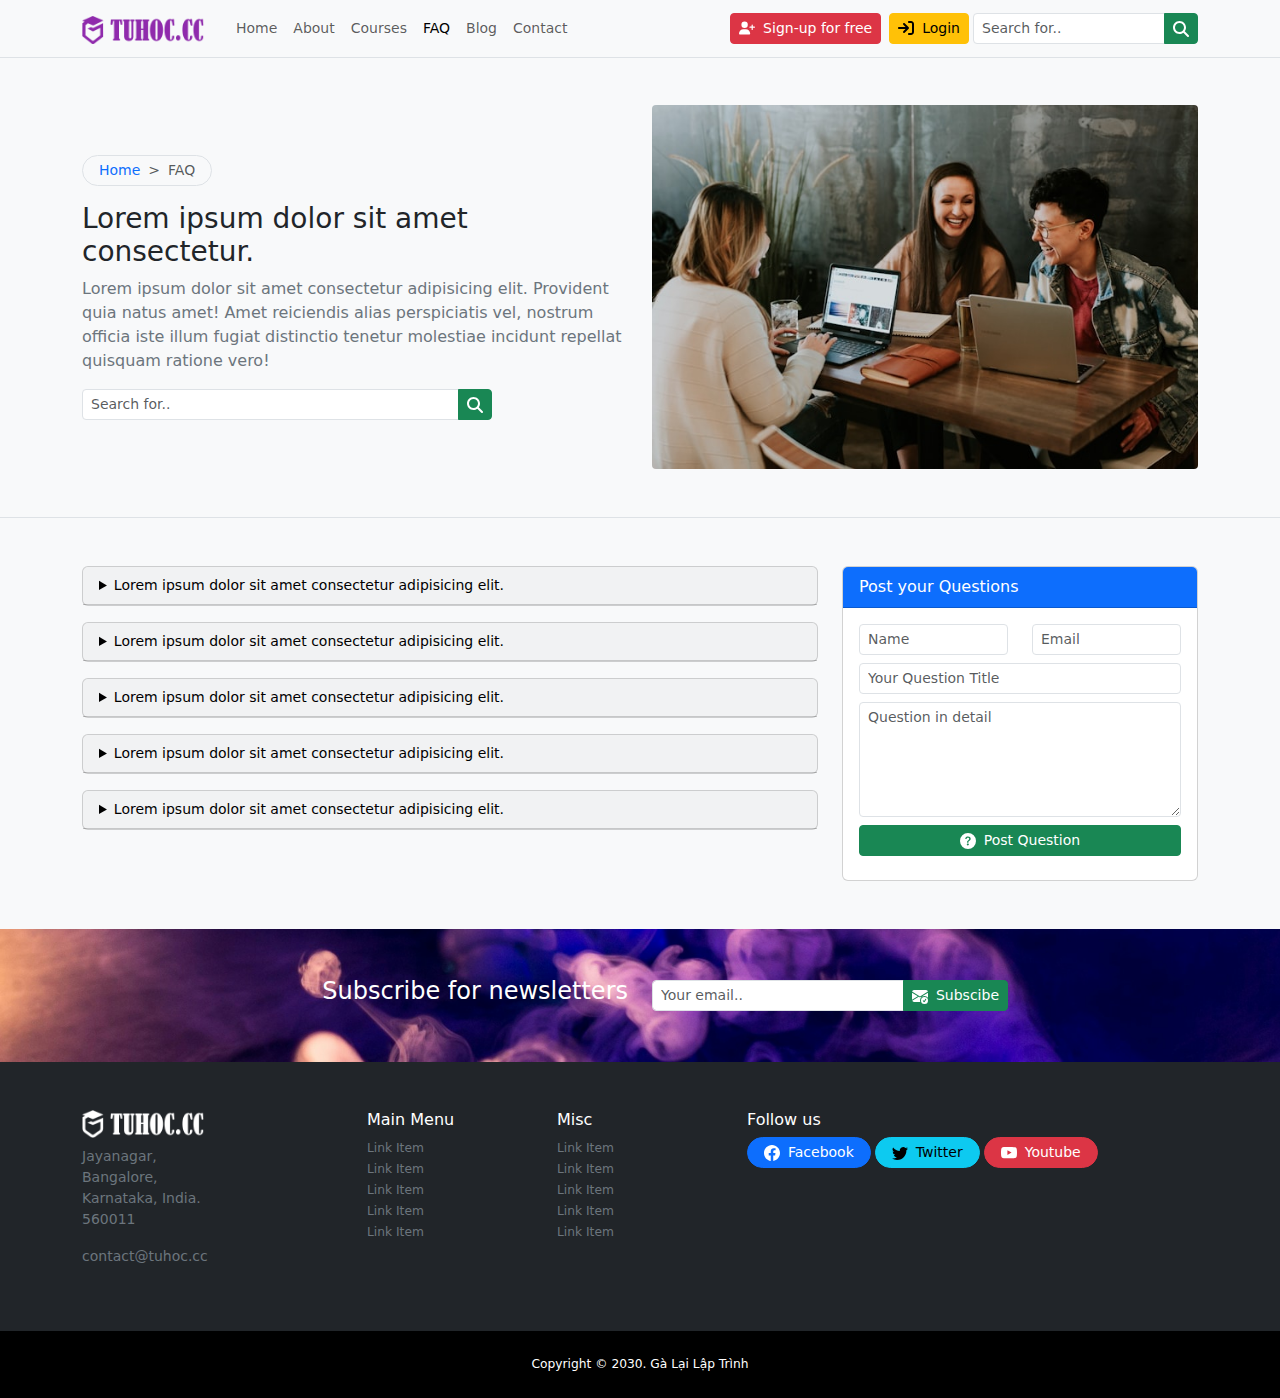
<file: faq.html>
<!DOCTYPE html>
<html lang="en">
  <head>
    <meta charset="UTF-8" />
    <meta name="viewport" content="width=device-width, initial-scale=1.0" />
    <title>Dự án bootstrap 5 tuhoc.cc</title>
    <link
      href="https://cdn.jsdelivr.net/npm/bootstrap@5.3.3/dist/css/bootstrap.min.css"
      rel="stylesheet"
      integrity="sha384-QWTKZyjpPEjISv5WaRU9OFeRpok6YctnYmDr5pNlyT2bRjXh0JMhjY6hW+ALEwIH"
      crossorigin="anonymous"
    />
    <!-- my style -->
    <link rel="stylesheet" href="./css/style.css" />
  </head>

  <body class="bg-light">
    <!-- navbar -->
    <nav class="navbar navbar-expand-lg bg-light border-bottom small fixed-top">
      <div class="container">
        <!-- navbar rand -->
        <a class="navbar-brand" href="#">
          <img
            width="130px"
            height="28px"
            src="./img/logo-tuhoc-light.png"
            alt="logo tuhoc.cc"
          />
        </a>
        <button
          class="navbar-toggler"
          type="button"
          data-bs-toggle="collapse"
          data-bs-target="#navbarSupportedContent"
          aria-controls="navbarSupportedContent"
          aria-expanded="false"
          aria-label="Toggle navigation"
        >
          <span class="navbar-toggler-icon"></span>
        </button>
        <div class="collapse navbar-collapse" id="navbarSupportedContent">
          <!-- menu item -->
          <ul class="navbar-nav me-auto mb-2 mb-lg-0">
            <li class="nav-item">
              <a class="nav-link" aria-current="page" href="index.html">Home</a>
            </li>
            <li class="nav-item">
              <a class="nav-link" aria-current="page" href="about.html"
                >About</a
              >
            </li>
            <li class="nav-item">
              <a class="nav-link" aria-current="page" href="courses.html"
                >Courses</a
              >
            </li>
            <li class="nav-item">
              <a class="nav-link active" aria-current="page" href="faq.html"
                >FAQ</a
              >
            </li>
            <li class="nav-item">
              <a class="nav-link" aria-current="page" href="blog.html">Blog</a>
            </li>
            <li class="nav-item">
              <a class="nav-link" aria-current="page" href="contact.html"
                >Contact</a
              >
            </li>
          </ul>

          <!-- btn dùng thẻ a để đăng ký và đăng nhập -->
          <div class="me-1 mb-lg-0 mb-2 d-flex flex-column gap-2 flex-md-row">
            <a
              href="#!"
              class="btn btn-danger btn-sm d-inline-flex justify-content-center align-items-center"
            >
              <svg
                xmlns="http://www.w3.org/2000/svg"
                width="16px"
                height="16px"
                class="me-2"
                viewBox="0 0 640 512"
              >
                <!--!Font Awesome Free 6.6.0 by @fontawesome - https://fontawesome.com License - https://fontawesome.com/license/free Copyright 2024 Fonticons, Inc.-->
                <path
                  fill="#ffffff"
                  d="M96 128a128 128 0 1 1 256 0A128 128 0 1 1 96 128zM0 482.3C0 383.8 79.8 304 178.3 304l91.4 0C368.2 304 448 383.8 448 482.3c0 16.4-13.3 29.7-29.7 29.7L29.7 512C13.3 512 0 498.7 0 482.3zM504 312l0-64-64 0c-13.3 0-24-10.7-24-24s10.7-24 24-24l64 0 0-64c0-13.3 10.7-24 24-24s24 10.7 24 24l0 64 64 0c13.3 0 24 10.7 24 24s-10.7 24-24 24l-64 0 0 64c0 13.3-10.7 24-24 24s-24-10.7-24-24z"
                />
              </svg>
              Sign-up for free
            </a>

            <a
              href="#!"
              class="btn btn-warning btn-sm d-inline-flex justify-content-center align-items-center"
            >
              <svg
                xmlns="http://www.w3.org/2000/svg"
                width="16px"
                height="16px"
                class="me-2"
                viewBox="0 0 512 512"
              >
                <!--!Font Awesome Free 6.6.0 by @fontawesome - https://fontawesome.com License - https://fontawesome.com/license/free Copyright 2024 Fonticons, Inc.-->
                <path
                  d="M352 96l64 0c17.7 0 32 14.3 32 32l0 256c0 17.7-14.3 32-32 32l-64 0c-17.7 0-32 14.3-32 32s14.3 32 32 32l64 0c53 0 96-43 96-96l0-256c0-53-43-96-96-96l-64 0c-17.7 0-32 14.3-32 32s14.3 32 32 32zm-9.4 182.6c12.5-12.5 12.5-32.8 0-45.3l-128-128c-12.5-12.5-32.8-12.5-45.3 0s-12.5 32.8 0 45.3L242.7 224 32 224c-17.7 0-32 14.3-32 32s14.3 32 32 32l210.7 0-73.4 73.4c-12.5 12.5-12.5 32.8 0 45.3s32.8 12.5 45.3 0l128-128z"
                />
              </svg>
              Login
            </a>
          </div>
          <!-- form search -->
          <form class="d-flex" role="search">
            <div class="input-group">
              <input
                class="form-control form-control-sm me-0"
                type="search"
                placeholder="Search for.."
                aria-label="Search"
              />
              <button class="btn btn-success btn-sm" type="submit">
                <svg
                  xmlns="http://www.w3.org/2000/svg"
                  width="16px"
                  height="16px"
                  viewBox="0 0 512 512"
                >
                  <!--!Font Awesome Free 6.6.0 by @fontawesome - https://fontawesome.com License - https://fontawesome.com/license/free Copyright 2024 Fonticons, Inc.-->
                  <path
                    fill="#ffffff"
                    d="M416 208c0 45.9-14.9 88.3-40 122.7L502.6 457.4c12.5 12.5 12.5 32.8 0 45.3s-32.8 12.5-45.3 0L330.7 376c-34.4 25.2-76.8 40-122.7 40C93.1 416 0 322.9 0 208S93.1 0 208 0S416 93.1 416 208zM208 352a144 144 0 1 0 0-288 144 144 0 1 0 0 288z"
                  />
                </svg>
              </button>
            </div>
          </form>
        </div>
      </div>
    </nav>
    <!-- Header -->
    <header class="main-header pb-5 border-bottom">
      <div class="container">
        <div class="row d-flex align-items-center justify-content-center">
          <!-- Khối bên trái -->
          <div class="col-md-6 order-1 order-md-0">
            <div class="breadcrumb-holder small">
              <nav style="--bs-breadcrumb-divider: '>'" aria-label="breadcrumb">
                <ol
                  class="breadcrumb d-inline-flex py-1 px-3 rounded-pill border"
                >
                  <li class="breadcrumb-item">
                    <a class="text-decoration-none" href="index.html">Home</a>
                  </li>
                  <li class="breadcrumb-item active" aria-current="page">
                    FAQ
                  </li>
                </ol>
              </nav>
            </div>
            <div class="header-content">
              <h1 class="fs-3 fw-normal">
                Lorem ipsum dolor sit amet consectetur.
              </h1>
              <p class="fs-6 small fw-light text-secondary">
                Lorem ipsum dolor sit amet consectetur adipisicing elit.
                Provident quia natus amet! Amet reiciendis alias perspiciatis
                vel, nostrum officia iste illum fugiat distinctio tenetur
                molestiae incidunt repellat quisquam ratione vero!
              </p>
              <div class="search w-75">
                <!-- form search -->
                <form class="d-flex" role="search">
                  <div class="input-group">
                    <input
                      class="form-control form-control-sm me-0"
                      type="search"
                      placeholder="Search for.."
                      aria-label="Search"
                    />
                    <button class="btn btn-success btn-sm" type="submit">
                      <svg
                        xmlns="http://www.w3.org/2000/svg"
                        width="16px"
                        height="16px"
                        viewBox="0 0 512 512"
                      >
                        <!--!Font Awesome Free 6.6.0 by @fontawesome - https://fontawesome.com License - https://fontawesome.com/license/free Copyright 2024 Fonticons, Inc.-->
                        <path
                          fill="#ffffff"
                          d="M416 208c0 45.9-14.9 88.3-40 122.7L502.6 457.4c12.5 12.5 12.5 32.8 0 45.3s-32.8 12.5-45.3 0L330.7 376c-34.4 25.2-76.8 40-122.7 40C93.1 416 0 322.9 0 208S93.1 0 208 0S416 93.1 416 208zM208 352a144 144 0 1 0 0-288 144 144 0 1 0 0 288z"
                        />
                      </svg>
                    </button>
                  </div>
                </form>
              </div>
            </div>
          </div>
          <!-- Khối bên phải -->
          <div class="col-md">
            <img
              class="w-100 rounded-1 mb-3 mb-md-0"
              src="./img/main-header.jpg"
              alt="main-header"
            />
          </div>
        </div>
      </div>
    </header>
    <!-- FAQ list -->
    <section class="faq-list py-5">
      <div class="container">
        <div class="row">
          <!-- list question -->
          <div class="col-md-8">
            <!-- Item 1 -->
            <details class="card text-bg-light mb-3 small">
              <summary class="card-header">
                Lorem ipsum dolor sit amet consectetur adipisicing elit.
              </summary>
              <div class="card-body">
                <p>
                  Lorem, ipsum dolor sit amet consectetur adipisicing elit.
                  Nihil sequi earum, odit, placeat, esse alias sunt quisquam
                  repudiandae molestias reprehenderit corporis tenetur in
                  laboriosam voluptatum debitis aliquid ab dolorem quae!
                </p>
              </div>
            </details>
            <!-- Item 2 -->
            <details class="card text-bg-light mb-3 small">
              <summary class="card-header">
                Lorem ipsum dolor sit amet consectetur adipisicing elit.
              </summary>
              <div class="card-body">
                <p>
                  Lorem, ipsum dolor sit amet consectetur adipisicing elit.
                  Nihil sequi earum, odit, placeat, esse alias sunt quisquam
                  repudiandae molestias reprehenderit corporis tenetur in
                  laboriosam voluptatum debitis aliquid ab dolorem quae!
                </p>
              </div>
            </details>
            <!-- Item 3 -->
            <details class="card text-bg-light mb-3 small">
              <summary class="card-header">
                Lorem ipsum dolor sit amet consectetur adipisicing elit.
              </summary>
              <div class="card-body">
                <p>
                  Lorem, ipsum dolor sit amet consectetur adipisicing elit.
                  Nihil sequi earum, odit, placeat, esse alias sunt quisquam
                  repudiandae molestias reprehenderit corporis tenetur in
                  laboriosam voluptatum debitis aliquid ab dolorem quae!
                </p>
              </div>
            </details>
            <!-- Item 4 -->
            <details class="card text-bg-light mb-3 small">
              <summary class="card-header">
                Lorem ipsum dolor sit amet consectetur adipisicing elit.
              </summary>
              <div class="card-body">
                <p>
                  Lorem, ipsum dolor sit amet consectetur adipisicing elit.
                  Nihil sequi earum, odit, placeat, esse alias sunt quisquam
                  repudiandae molestias reprehenderit corporis tenetur in
                  laboriosam voluptatum debitis aliquid ab dolorem quae!
                </p>
              </div>
            </details>
            <!-- Item 5 -->
            <details class="card text-bg-light mb-3 small">
              <summary class="card-header">
                Lorem ipsum dolor sit amet consectetur adipisicing elit.
              </summary>
              <div class="card-body">
                <p>
                  Lorem, ipsum dolor sit amet consectetur adipisicing elit.
                  Nihil sequi earum, odit, placeat, esse alias sunt quisquam
                  repudiandae molestias reprehenderit corporis tenetur in
                  laboriosam voluptatum debitis aliquid ab dolorem quae!
                </p>
              </div>
            </details>
          </div>
          <!-- post question -->
          <div class="col-md">
            <div class="card">
              <div class="card-header text-bg-primary">Post your Questions</div>
              <div class="card-body">
                <form action="">
                  <div class="row">
                    <div class="col-md-6">
                      <div class="mb-2">
                        <input
                          type="text"
                          name="name"
                          id="name"
                          class="form-control form-control-sm"
                          placeholder="Name"
                        />
                      </div>
                    </div>
                    <div class="col-md-6">
                      <div class="mb-2">
                        <input
                          type="email"
                          name="Email"
                          id="Email"
                          class="form-control form-control-sm"
                          placeholder="Email"
                        />
                      </div>
                    </div>
                    <div class="col-12">
                      <div class="mb-2">
                        <input
                          type="text"
                          name="question-title"
                          id="question-title"
                          class="form-control form-control-sm"
                          placeholder="Your Question Title"
                        />
                      </div>
                    </div>
                    <div class="col-12">
                      <div class="mb-2">
                        <textarea
                          rows="5"
                          class="form-control form-control-sm"
                          name="question-detail"
                          id="question-detail"
                          placeholder="Question in detail"
                        ></textarea>
                      </div>
                    </div>
                    <div class="col-12">
                      <div class="mb-2">
                        <button
                          class="btn btn-success btn-sm d-flex align-items-center w-100 justify-content-center"
                          type="submit"
                        >
                          <svg
                            xmlns="http://www.w3.org/2000/svg"
                            width="16"
                            height="16"
                            fill="currentColor"
                            class="bi bi-question-circle-fill me-2"
                            viewBox="0 0 16 16"
                          >
                            <path
                              d="M16 8A8 8 0 1 1 0 8a8 8 0 0 1 16 0zM5.496 6.033h.825c.138 0 .248-.113.266-.25.09-.656.54-1.134 1.342-1.134.686 0 1.314.343 1.314 1.168 0 .635-.374.927-.965 1.371-.673.489-1.206 1.06-1.168 1.987l.003.217a.25.25 0 0 0 .25.246h.811a.25.25 0 0 0 .25-.25v-.105c0-.718.273-.927 1.01-1.486.609-.463 1.244-.977 1.244-2.056 0-1.511-1.276-2.241-2.673-2.241-1.267 0-2.655.59-2.75 2.286a.237.237 0 0 0 .241.247zm2.325 6.443c.61 0 1.029-.394 1.029-.927 0-.552-.42-.94-1.029-.94-.584 0-1.009.388-1.009.94 0 .533.425.927 1.01.927z"
                            ></path>
                          </svg>
                          Post Question
                        </button>
                      </div>
                    </div>
                  </div>
                </form>
              </div>
            </div>
          </div>
        </div>
      </div>
    </section>
    <!-- Subcribe -->
    <section class="subscribe py-5">
      <div class="container">
        <div class="row justify-content-center align-items-center">
          <div class="col-md-4 mb-2 mb-md-0">
            <div>
              <h5 class="text-white text-md-end fw-light fs-4 text-center">
                Subscribe for newsletters
              </h5>
            </div>
          </div>
          <div class="col-md-4">
            <form class="d-flex" role="email">
              <div class="input-group">
                <input
                  class="form-control form-control-sm me-0"
                  type="email"
                  placeholder="Your email.."
                  aria-label="email"
                />
                <button
                  class="btn btn-success btn-sm d-flex align-items-center"
                  type="submit"
                >
                  <svg
                    xmlns="http://www.w3.org/2000/svg"
                    width="16"
                    height="16"
                    fill="currentColor"
                    class="me-2 bi bi-envelope-check-fill"
                    viewBox="0 0 16 16"
                  >
                    <path
                      d="M.05 3.555A2 2 0 0 1 2 2h12a2 2 0 0 1 1.95 1.555L8 8.414.05 3.555ZM0 4.697v7.104l5.803-3.558L0 4.697ZM6.761 8.83l-6.57 4.026A2 2 0 0 0 2 14h6.256A4.493 4.493 0 0 1 8 12.5a4.49 4.49 0 0 1 1.606-3.446l-.367-.225L8 9.586l-1.239-.757ZM16 4.697v4.974A4.491 4.491 0 0 0 12.5 8a4.49 4.49 0 0 0-1.965.45l-.338-.207L16 4.697Z"
                    ></path>
                    <path
                      d="M16 12.5a3.5 3.5 0 1 1-7 0 3.5 3.5 0 0 1 7 0Zm-1.993-1.679a.5.5 0 0 0-.686.172l-1.17 1.95-.547-.547a.5.5 0 0 0-.708.708l.774.773a.75.75 0 0 0 1.174-.144l1.335-2.226a.5.5 0 0 0-.172-.686Z"
                    ></path>
                  </svg>
                  Subscibe
                </button>
              </div>
            </form>
          </div>
        </div>
      </div>
    </section>
    <!-- footer -->
    <footer class="bg-dark py-5">
      <div class="container">
        <div class="row">
          <div class="col-md-3">
            <img
              src="./img/logo-tuhoc-dark.png"
              alt="logo dark"
              width="130px"
              class="mb-2"
            />
            <address class="small text-secondary w-50">
              Jayanagar, Bangalore, Karnataka, India. <br />
              560011
            </address>
            <p class="small text-secondary">contact@tuhoc.cc</p>
          </div>
          <div class="col-md-2">
            <h6 class="text-white">Main Menu</h6>
            <ul class="list-unstyled small">
              <li>
                <a href="#!" class="text-decoration-none text-secondary small"
                  >Link Item</a
                >
              </li>
              <li>
                <a href="#!" class="text-decoration-none text-secondary small"
                  >Link Item</a
                >
              </li>
              <li>
                <a href="#!" class="text-decoration-none text-secondary small"
                  >Link Item</a
                >
              </li>
              <li>
                <a href="#!" class="text-decoration-none text-secondary small"
                  >Link Item</a
                >
              </li>
              <li>
                <a href="#!" class="text-decoration-none text-secondary small"
                  >Link Item</a
                >
              </li>
            </ul>
          </div>
          <div class="col-md-2">
            <h6 class="text-white">Misc</h6>
            <ul class="list-unstyled small">
              <li>
                <a href="#!" class="text-decoration-none text-secondary small"
                  >Link Item</a
                >
              </li>
              <li>
                <a href="#!" class="text-decoration-none text-secondary small"
                  >Link Item</a
                >
              </li>
              <li>
                <a href="#!" class="text-decoration-none text-secondary small"
                  >Link Item</a
                >
              </li>
              <li>
                <a href="#!" class="text-decoration-none text-secondary small"
                  >Link Item</a
                >
              </li>
              <li>
                <a href="#!" class="text-decoration-none text-secondary small"
                  >Link Item</a
                >
              </li>
            </ul>
          </div>
          <div class="col-md-5">
            <h6 class="text-white">Follow us</h6>
            <div class="d-flex gap-1">
              <a
                href="#!"
                class="btn btn-primary rounded-pill btn-sm d-flex align-items-center px-1 px-3"
              >
                <svg
                  xmlns="http://www.w3.org/2000/svg"
                  width="16"
                  height="16"
                  fill="currentColor"
                  class="bi bi-facebook me-md-2"
                  viewBox="0 0 16 16"
                >
                  <path
                    d="M16 8.049c0-4.446-3.582-8.05-8-8.05C3.58 0-.002 3.603-.002 8.05c0 4.017 2.926 7.347 6.75 7.951v-5.625h-2.03V8.05H6.75V6.275c0-2.017 1.195-3.131 3.022-3.131.876 0 1.791.157 1.791.157v1.98h-1.009c-.993 0-1.303.621-1.303 1.258v1.51h2.218l-.354 2.326H9.25V16c3.824-.604 6.75-3.934 6.75-7.951z"
                  ></path>
                </svg>
                <span class="d-md-block d-none">Facebook</span>
              </a>
              <a
                href="#!"
                class="btn btn-info rounded-pill btn-sm d-flex align-items-center px-1 px-3"
              >
                <svg
                  xmlns="http://www.w3.org/2000/svg"
                  width="16"
                  height="16"
                  fill="currentColor"
                  class="bi bi-twitter me-md-2"
                  viewBox="0 0 16 16"
                >
                  <path
                    d="M5.026 15c6.038 0 9.341-5.003 9.341-9.334 0-.14 0-.282-.006-.422A6.685 6.685 0 0 0 16 3.542a6.658 6.658 0 0 1-1.889.518 3.301 3.301 0 0 0 1.447-1.817 6.533 6.533 0 0 1-2.087.793A3.286 3.286 0 0 0 7.875 6.03a9.325 9.325 0 0 1-6.767-3.429 3.289 3.289 0 0 0 1.018 4.382A3.323 3.323 0 0 1 .64 6.575v.045a3.288 3.288 0 0 0 2.632 3.218 3.203 3.203 0 0 1-.865.115 3.23 3.23 0 0 1-.614-.057 3.283 3.283 0 0 0 3.067 2.277A6.588 6.588 0 0 1 .78 13.58a6.32 6.32 0 0 1-.78-.045A9.344 9.344 0 0 0 5.026 15z"
                  ></path>
                </svg>
                <span class="d-md-block d-none">Twitter</span>
              </a>
              <a
                href="#!"
                class="btn btn-danger rounded-pill btn-sm d-flex align-items-center px-1 px-3"
              >
                <svg
                  xmlns="http://www.w3.org/2000/svg"
                  width="16"
                  height="16"
                  fill="currentColor"
                  class="bi bi-youtube me-md-2"
                  viewBox="0 0 16 16"
                >
                  <path
                    d="M8.051 1.999h.089c.822.003 4.987.033 6.11.335a2.01 2.01 0 0 1 1.415 1.42c.101.38.172.883.22 1.402l.01.104.022.26.008.104c.065.914.073 1.77.074 1.957v.075c-.001.194-.01 1.108-.082 2.06l-.008.105-.009.104c-.05.572-.124 1.14-.235 1.558a2.007 2.007 0 0 1-1.415 1.42c-1.16.312-5.569.334-6.18.335h-.142c-.309 0-1.587-.006-2.927-.052l-.17-.006-.087-.004-.171-.007-.171-.007c-1.11-.049-2.167-.128-2.654-.26a2.007 2.007 0 0 1-1.415-1.419c-.111-.417-.185-.986-.235-1.558L.09 9.82l-.008-.104A31.4 31.4 0 0 1 0 7.68v-.123c.002-.215.01-.958.064-1.778l.007-.103.003-.052.008-.104.022-.26.01-.104c.048-.519.119-1.023.22-1.402a2.007 2.007 0 0 1 1.415-1.42c.487-.13 1.544-.21 2.654-.26l.17-.007.172-.006.086-.003.171-.007A99.788 99.788 0 0 1 7.858 2h.193zM6.4 5.209v4.818l4.157-2.408L6.4 5.209z"
                  ></path>
                </svg>
                <span class="d-md-block d-none">Youtube</span>
              </a>
            </div>
          </div>
        </div>
      </div>
    </footer>
    <!-- copyright -->
    <div class="py-4 bg-black">
      <div
        class="container d-flex align-items-center justify-content-center small"
      >
        <span class="text-white small">Copyright © 2030. Gà Lại Lập Trình</span>
      </div>
    </div>
    <!-- Mobile padding -->
    <div
      class="pt-5 pb-4 d-block d-md-none"
      style="background-color: black"
    ></div>
    <!-- sticky footer -->
    <div
      class="d-flex align-items-center justify-content-center d-md-none py-3 fixed-bottom blur-filter"
    >
      <a
        href="#!"
        class="btn btn-warning d-inline-flex justify-content-center align-items-center rounded-pill py-1 px-3 text-black fw-bold"
      >
        <svg
          xmlns="http://www.w3.org/2000/svg"
          width="16"
          height="16"
          fill="currentColor"
          class="bi bi-person-check-fill me-2"
          viewBox="0 0 16 16"
        >
          <path
            fill-rule="evenodd"
            d="M15.854 5.146a.5.5 0 0 1 0 .708l-3 3a.5.5 0 0 1-.708 0l-1.5-1.5a.5.5 0 0 1 .708-.708L12.5 7.793l2.646-2.647a.5.5 0 0 1 .708 0z"
          ></path>
          <path
            d="M1 14s-1 0-1-1 1-4 6-4 6 3 6 4-1 1-1 1H1zm5-6a3 3 0 1 0 0-6 3 3 0 0 0 0 6z"
          ></path>
        </svg>
        Sign-up for free
      </a>
    </div>
    <!-- nhúng js bt -->
    <script
      src="https://cdn.jsdelivr.net/npm/bootstrap@5.3.3/dist/js/bootstrap.bundle.min.js"
      integrity="sha384-YvpcrYf0tY3lHB60NNkmXc5s9fDVZLESaAA55NDzOxhy9GkcIdslK1eN7N6jIeHz"
      crossorigin="anonymous"
    ></script>
  </body>
</html>
</file>
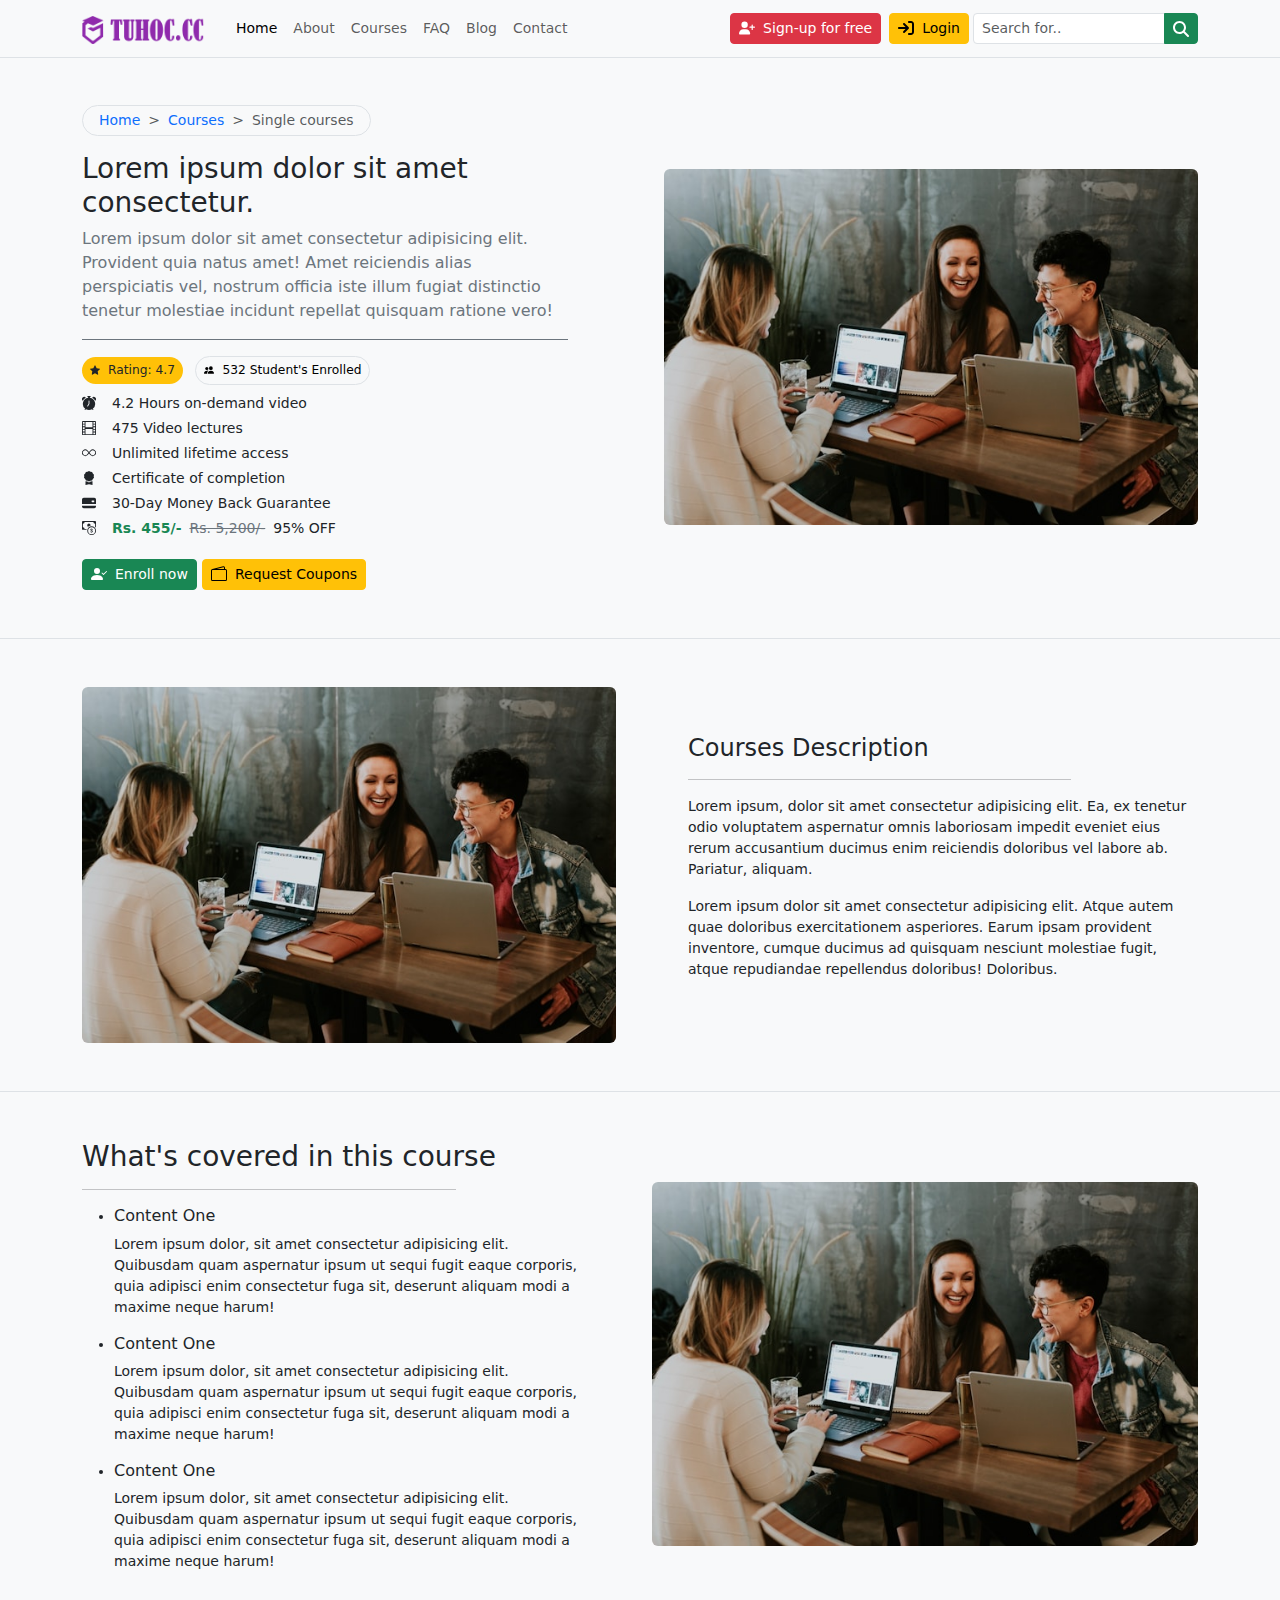
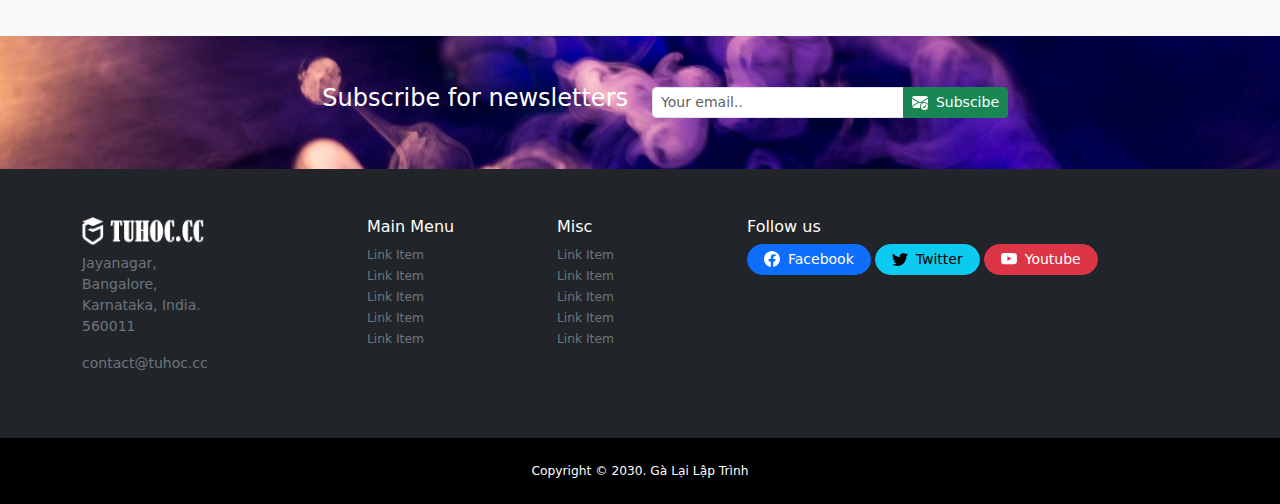
<file: single-course.html>
<!DOCTYPE html>
<html lang="en">
  <head>
    <meta charset="UTF-8" />
    <meta name="viewport" content="width=device-width, initial-scale=1.0" />
    <title>Dự án bootstrap 5 tuhoc.cc</title>
    <link
      href="https://cdn.jsdelivr.net/npm/bootstrap@5.3.3/dist/css/bootstrap.min.css"
      rel="stylesheet"
      integrity="sha384-QWTKZyjpPEjISv5WaRU9OFeRpok6YctnYmDr5pNlyT2bRjXh0JMhjY6hW+ALEwIH"
      crossorigin="anonymous"
    />
    <!-- my style -->
    <link rel="stylesheet" href="./css/style.css" />
  </head>

  <body class="bg-light">
    <!-- navbar -->
    <nav class="navbar navbar-expand-lg bg-light border-bottom small fixed-top">
      <div class="container">
        <!-- navbar rand -->
        <a class="navbar-brand" href="#">
          <img
            width="130px"
            height="28px"
            src="./img/logo-tuhoc-light.png"
            alt="logo tuhoc.cc"
          />
        </a>
        <button
          class="navbar-toggler"
          type="button"
          data-bs-toggle="collapse"
          data-bs-target="#navbarSupportedContent"
          aria-controls="navbarSupportedContent"
          aria-expanded="false"
          aria-label="Toggle navigation"
        >
          <span class="navbar-toggler-icon"></span>
        </button>
        <div class="collapse navbar-collapse" id="navbarSupportedContent">
          <!-- menu item -->
          <ul class="navbar-nav me-auto mb-2 mb-lg-0">
            <li class="nav-item">
              <a class="nav-link active" aria-current="page" href="index.html"
                >Home</a
              >
            </li>
            <li class="nav-item">
              <a class="nav-link" aria-current="page" href="about.html"
                >About</a
              >
            </li>
            <li class="nav-item">
              <a class="nav-link" aria-current="page" href="courses.html"
                >Courses</a
              >
            </li>
            <li class="nav-item">
              <a class="nav-link" aria-current="page" href="faq.html">FAQ</a>
            </li>
            <li class="nav-item">
              <a class="nav-link" aria-current="page" href="blog.html">Blog</a>
            </li>
            <li class="nav-item">
              <a class="nav-link" aria-current="page" href="contact.html"
                >Contact</a
              >
            </li>
          </ul>

          <!-- btn dùng thẻ a để đăng ký và đăng nhập -->
          <div class="me-1 mb-lg-0 mb-2 d-flex flex-column gap-2 flex-md-row">
            <a
              href="#!"
              class="btn btn-danger btn-sm d-inline-flex justify-content-center align-items-center"
            >
              <svg
                xmlns="http://www.w3.org/2000/svg"
                width="16px"
                height="16px"
                class="me-2"
                viewBox="0 0 640 512"
              >
                <!--!Font Awesome Free 6.6.0 by @fontawesome - https://fontawesome.com License - https://fontawesome.com/license/free Copyright 2024 Fonticons, Inc.-->
                <path
                  fill="#ffffff"
                  d="M96 128a128 128 0 1 1 256 0A128 128 0 1 1 96 128zM0 482.3C0 383.8 79.8 304 178.3 304l91.4 0C368.2 304 448 383.8 448 482.3c0 16.4-13.3 29.7-29.7 29.7L29.7 512C13.3 512 0 498.7 0 482.3zM504 312l0-64-64 0c-13.3 0-24-10.7-24-24s10.7-24 24-24l64 0 0-64c0-13.3 10.7-24 24-24s24 10.7 24 24l0 64 64 0c13.3 0 24 10.7 24 24s-10.7 24-24 24l-64 0 0 64c0 13.3-10.7 24-24 24s-24-10.7-24-24z"
                />
              </svg>
              Sign-up for free
            </a>

            <a
              href="#!"
              class="btn btn-warning btn-sm d-inline-flex justify-content-center align-items-center"
            >
              <svg
                xmlns="http://www.w3.org/2000/svg"
                width="16px"
                height="16px"
                class="me-2"
                viewBox="0 0 512 512"
              >
                <!--!Font Awesome Free 6.6.0 by @fontawesome - https://fontawesome.com License - https://fontawesome.com/license/free Copyright 2024 Fonticons, Inc.-->
                <path
                  d="M352 96l64 0c17.7 0 32 14.3 32 32l0 256c0 17.7-14.3 32-32 32l-64 0c-17.7 0-32 14.3-32 32s14.3 32 32 32l64 0c53 0 96-43 96-96l0-256c0-53-43-96-96-96l-64 0c-17.7 0-32 14.3-32 32s14.3 32 32 32zm-9.4 182.6c12.5-12.5 12.5-32.8 0-45.3l-128-128c-12.5-12.5-32.8-12.5-45.3 0s-12.5 32.8 0 45.3L242.7 224 32 224c-17.7 0-32 14.3-32 32s14.3 32 32 32l210.7 0-73.4 73.4c-12.5 12.5-12.5 32.8 0 45.3s32.8 12.5 45.3 0l128-128z"
                />
              </svg>
              Login
            </a>
          </div>
          <!-- form search -->
          <form class="d-flex" role="search">
            <div class="input-group">
              <input
                class="form-control form-control-sm me-0"
                type="search"
                placeholder="Search for.."
                aria-label="Search"
              />
              <button class="btn btn-success btn-sm" type="submit">
                <svg
                  xmlns="http://www.w3.org/2000/svg"
                  width="16px"
                  height="16px"
                  viewBox="0 0 512 512"
                >
                  <!--!Font Awesome Free 6.6.0 by @fontawesome - https://fontawesome.com License - https://fontawesome.com/license/free Copyright 2024 Fonticons, Inc.-->
                  <path
                    fill="#ffffff"
                    d="M416 208c0 45.9-14.9 88.3-40 122.7L502.6 457.4c12.5 12.5 12.5 32.8 0 45.3s-32.8 12.5-45.3 0L330.7 376c-34.4 25.2-76.8 40-122.7 40C93.1 416 0 322.9 0 208S93.1 0 208 0S416 93.1 416 208zM208 352a144 144 0 1 0 0-288 144 144 0 1 0 0 288z"
                  />
                </svg>
              </button>
            </div>
          </form>
        </div>
      </div>
    </nav>
    <!-- Header -->
    <header class="main-header pb-5 border-bottom">
      <div class="container">
        <div class="row justify-content-center align-items-center gx-5">
          <div class="col-md-6 order-2 order-md-0 mt-3 mt-md-0">
            <!-- Breadcrumb -->
            <div class="breadcrumb-holder small">
              <nav style="--bs-breadcrumb-divider: '>'" aria-label="breadcrumb">
                <o
                  class="breadcrumb list-unstyled border d-inline-flex py-1 px-3 rounded-pill"
                >
                  <li class="breadcrumb-item">
                    <a class="text-decoration-none" href="index.html">Home</a>
                  </li>
                  <li class="breadcrumb-item" aria-current="page">
                    <a class="text-decoration-none" href="courses.html"
                      >Courses</a
                    >
                  </li>
                  <li class="breadcrumb-item active" aria-current="page">
                    Single courses
                  </li>
                </o>
              </nav>
            </div>
            <!-- single courses content -->
            <div class="pe-md-5 mb-3">
              <h1 class="fw-normal fs-3">
                Lorem ipsum dolor sit amet consectetur.
              </h1>
              <p
                class="fs-6 small fw-light text-secondary pb-3 border-bottom border-secondary"
              >
                Lorem ipsum dolor sit amet consectetur adipisicing elit.
                Provident quia natus amet! Amet reiciendis alias perspiciatis
                vel, nostrum officia iste illum fugiat distinctio tenetur
                molestiae incidunt repellat quisquam ratione vero!
              </p>
            </div>
            <!-- Single courses Rating -->
            <p class="small mb-2">
              <span
                class="bg-warning px-2 py-1 rounded-pill small d-inline-flex align-items-center justify-content-center me-2"
              >
                <svg
                  xmlns="http://www.w3.org/2000/svg"
                  width="10"
                  height="10"
                  fill="currentColor"
                  class="me-2 bi bi-star-fill"
                  viewBox="0 0 16 16"
                >
                  <path
                    d="M3.612 15.443c-.386.198-.824-.149-.746-.592l.83-4.73L.173 6.765c-.329-.314-.158-.888.283-.95l4.898-.696L7.538.792c.197-.39.73-.39.927 0l2.184 4.327 4.898.696c.441.062.612.636.282.95l-3.522 3.356.83 4.73c.078.443-.36.79-.746.592L8 13.187l-4.389 2.256z"
                  ></path>
                </svg>
                Rating: 4.7
              </span>
              <span
                class="text-bg-light border px-2 py-1 rounded-pill small d-inline-flex justify-content-center align-items-center"
              >
                <svg
                  xmlns="http://www.w3.org/2000/svg"
                  width="10"
                  height="10"
                  fill="currentColor"
                  class="me-2 bi bi-people-fill"
                  viewBox="0 0 16 16"
                >
                  <path
                    d="M7 14s-1 0-1-1 1-4 5-4 5 3 5 4-1 1-1 1H7zm4-6a3 3 0 1 0 0-6 3 3 0 0 0 0 6z"
                  ></path>
                  <path
                    fill-rule="evenodd"
                    d="M5.216 14A2.238 2.238 0 0 1 5 13c0-1.355.68-2.75 1.936-3.72A6.325 6.325 0 0 0 5 9c-4 0-5 3-5 4s1 1 1 1h4.216z"
                  ></path>
                  <path d="M4.5 8a2.5 2.5 0 1 0 0-5 2.5 2.5 0 0 0 0 5z"></path>
                </svg>
                532 Student's Enrolled
              </span>
            </p>
            <!-- Single courses info -->
            <div class="small d-flex flex-column align-items-start mb-3">
              <p
                class="d-inline-flex justify-content-center align-items-center mb-1"
              >
                <svg
                  xmlns="http://www.w3.org/2000/svg"
                  width="14"
                  height="14"
                  fill="currentColor"
                  class="bi bi-alarm-fill me-3"
                  viewBox="0 0 16 16"
                >
                  <path
                    d="M6 .5a.5.5 0 0 1 .5-.5h3a.5.5 0 0 1 0 1H9v1.07a7.001 7.001 0 0 1 3.274 12.474l.601.602a.5.5 0 0 1-.707.708l-.746-.746A6.97 6.97 0 0 1 8 16a6.97 6.97 0 0 1-3.422-.892l-.746.746a.5.5 0 0 1-.707-.708l.602-.602A7.001 7.001 0 0 1 7 2.07V1h-.5A.5.5 0 0 1 6 .5zm2.5 5a.5.5 0 0 0-1 0v3.362l-1.429 2.38a.5.5 0 1 0 .858.515l1.5-2.5A.5.5 0 0 0 8.5 9V5.5zM.86 5.387A2.5 2.5 0 1 1 4.387 1.86 8.035 8.035 0 0 0 .86 5.387zM11.613 1.86a2.5 2.5 0 1 1 3.527 3.527 8.035 8.035 0 0 0-3.527-3.527z"
                  ></path>
                </svg>
                4.2 Hours on-demand video
              </p>
              <p
                class="d-inline-flex justify-content-center align-items-center mb-1"
              >
                <svg
                  xmlns="http://www.w3.org/2000/svg"
                  width="14"
                  height="14"
                  fill="currentColor"
                  class="bi bi-film me-3"
                  viewBox="0 0 16 16"
                >
                  <path
                    d="M0 1a1 1 0 0 1 1-1h14a1 1 0 0 1 1 1v14a1 1 0 0 1-1 1H1a1 1 0 0 1-1-1V1zm4 0v6h8V1H4zm8 8H4v6h8V9zM1 1v2h2V1H1zm2 3H1v2h2V4zM1 7v2h2V7H1zm2 3H1v2h2v-2zm-2 3v2h2v-2H1zM15 1h-2v2h2V1zm-2 3v2h2V4h-2zm2 3h-2v2h2V7zm-2 3v2h2v-2h-2zm2 3h-2v2h2v-2z"
                  ></path>
                </svg>
                475 Video lectures
              </p>
              <p
                class="d-inline-flex justify-content-center align-items-center mb-1"
              >
                <svg
                  xmlns="http://www.w3.org/2000/svg"
                  width="14"
                  height="14"
                  fill="currentColor"
                  class="bi bi-infinity me-3"
                  viewBox="0 0 16 16"
                >
                  <path
                    d="M5.68 5.792 7.345 7.75 5.681 9.708a2.75 2.75 0 1 1 0-3.916ZM8 6.978 6.416 5.113l-.014-.015a3.75 3.75 0 1 0 0 5.304l.014-.015L8 8.522l1.584 1.865.014.015a3.75 3.75 0 1 0 0-5.304l-.014.015L8 6.978Zm.656.772 1.663-1.958a2.75 2.75 0 1 1 0 3.916L8.656 7.75Z"
                  ></path>
                </svg>
                Unlimited lifetime access
              </p>
              <p
                class="d-inline-flex justify-content-center align-items-center mb-1"
              >
                <svg
                  xmlns="http://www.w3.org/2000/svg"
                  width="14"
                  height="14"
                  fill="currentColor"
                  class="bi bi-award-fill me-3"
                  viewBox="0 0 16 16"
                >
                  <path
                    d="m8 0 1.669.864 1.858.282.842 1.68 1.337 1.32L13.4 6l.306 1.854-1.337 1.32-.842 1.68-1.858.282L8 12l-1.669-.864-1.858-.282-.842-1.68-1.337-1.32L2.6 6l-.306-1.854 1.337-1.32.842-1.68L6.331.864 8 0z"
                  ></path>
                  <path
                    d="M4 11.794V16l4-1 4 1v-4.206l-2.018.306L8 13.126 6.018 12.1 4 11.794z"
                  ></path>
                </svg>
                Certificate of completion
              </p>
              <p
                class="d-inline-flex justify-content-center align-items-center mb-1"
              >
                <svg
                  xmlns="http://www.w3.org/2000/svg"
                  width="14"
                  height="14"
                  fill="currentColor"
                  class="bi bi-credit-card-2-back-fill me-3"
                  viewBox="0 0 16 16"
                >
                  <path
                    d="M0 4a2 2 0 0 1 2-2h12a2 2 0 0 1 2 2v5H0V4zm11.5 1a.5.5 0 0 0-.5.5v1a.5.5 0 0 0 .5.5h2a.5.5 0 0 0 .5-.5v-1a.5.5 0 0 0-.5-.5h-2zM0 11v1a2 2 0 0 0 2 2h12a2 2 0 0 0 2-2v-1H0z"
                  ></path>
                </svg>

                30-Day Money Back Guarantee
              </p>
              <p
                class="d-inline-flex justify-content-center align-items-center mb-1"
              >
                <svg
                  xmlns="http://www.w3.org/2000/svg"
                  width="14"
                  height="14"
                  fill="currentColor"
                  class="bi bi-cash-coin me-3"
                  viewBox="0 0 16 16"
                >
                  <path
                    fill-rule="evenodd"
                    d="M11 15a4 4 0 1 0 0-8 4 4 0 0 0 0 8zm5-4a5 5 0 1 1-10 0 5 5 0 0 1 10 0z"
                  ></path>
                  <path
                    d="M9.438 11.944c.047.596.518 1.06 1.363 1.116v.44h.375v-.443c.875-.061 1.386-.529 1.386-1.207 0-.618-.39-.936-1.09-1.1l-.296-.07v-1.2c.376.043.614.248.671.532h.658c-.047-.575-.54-1.024-1.329-1.073V8.5h-.375v.45c-.747.073-1.255.522-1.255 1.158 0 .562.378.92 1.007 1.066l.248.061v1.272c-.384-.058-.639-.27-.696-.563h-.668zm1.36-1.354c-.369-.085-.569-.26-.569-.522 0-.294.216-.514.572-.578v1.1h-.003zm.432.746c.449.104.655.272.655.569 0 .339-.257.571-.709.614v-1.195l.054.012z"
                  ></path>
                  <path
                    d="M1 0a1 1 0 0 0-1 1v8a1 1 0 0 0 1 1h4.083c.058-.344.145-.678.258-1H3a2 2 0 0 0-2-2V3a2 2 0 0 0 2-2h10a2 2 0 0 0 2 2v3.528c.38.34.717.728 1 1.154V1a1 1 0 0 0-1-1H1z"
                  ></path>
                  <path
                    d="M9.998 5.083 10 5a2 2 0 1 0-3.132 1.65 5.982 5.982 0 0 1 3.13-1.567z"
                  ></path>
                </svg>
                <span class="fw-bold text-success me-2">Rs. 455/- </span>
                <span
                  class="text-decoration-line-through fw-light text-secondary me-2"
                >
                  Rs. 5,200/-</span
                >
                <span>95% OFF</span>
              </p>
            </div>
            <!-- Single courses btn -->
            <div>
              <a
                href="#!"
                class="btn btn-sm btn-success d-inline-flex justify-content-center align-items-center"
              >
                <svg
                  xmlns="http://www.w3.org/2000/svg"
                  width="16"
                  height="16"
                  fill="currentColor"
                  class="me-2 bi bi-person-check-fill"
                  viewBox="0 0 16 16"
                >
                  <path
                    fill-rule="evenodd"
                    d="M15.854 5.146a.5.5 0 0 1 0 .708l-3 3a.5.5 0 0 1-.708 0l-1.5-1.5a.5.5 0 0 1 .708-.708L12.5 7.793l2.646-2.647a.5.5 0 0 1 .708 0z"
                  ></path>
                  <path
                    d="M1 14s-1 0-1-1 1-4 6-4 6 3 6 4-1 1-1 1H1zm5-6a3 3 0 1 0 0-6 3 3 0 0 0 0 6z"
                  ></path>
                </svg>
                Enroll now
              </a>
              <a
                href="#!"
                class="btn btn-sm btn-warning d-inline-flex justify-content-center align-items-center"
              >
                <svg
                  xmlns="http://www.w3.org/2000/svg"
                  width="16"
                  height="16"
                  fill="currentColor"
                  class="me-2 bi bi-wallet2"
                  viewBox="0 0 16 16"
                >
                  <path
                    d="M12.136.326A1.5 1.5 0 0 1 14 1.78V3h.5A1.5 1.5 0 0 1 16 4.5v9a1.5 1.5 0 0 1-1.5 1.5h-13A1.5 1.5 0 0 1 0 13.5v-9a1.5 1.5 0 0 1 1.432-1.499L12.136.326zM5.562 3H13V1.78a.5.5 0 0 0-.621-.484L5.562 3zM1.5 4a.5.5 0 0 0-.5.5v9a.5.5 0 0 0 .5.5h13a.5.5 0 0 0 .5-.5v-9a.5.5 0 0 0-.5-.5h-13z"
                  ></path>
                </svg>
                Request Coupons
              </a>
            </div>
          </div>
          <div class="col-md-6">
            <img
              class="w-100 rounded-2"
              src="./img/main-header.jpg"
              alt="header-pic"
            />
          </div>
        </div>
      </div>
    </header>
    <!-- Courses Desc -->
    <section class="py-5 border-bottom">
      <div class="container">
        <div class="row justify-content-center align-items-center gx-5">
          <div class="col-md-6 mb-2 mb-md-0">
            <img
              class="w-100 rounded-2"
              src="./img/main-header.jpg"
              alt="Courses img"
            />
          </div>
          <div class="col-md-6 small">
            <div class="ps-md-4">
              <h3 class="fs-4">Courses Description</h3>
              <hr class="w-75" />
              <p>
                Lorem ipsum, dolor sit amet consectetur adipisicing elit. Ea, ex
                tenetur odio voluptatem aspernatur omnis laboriosam impedit
                eveniet eius rerum accusantium ducimus enim reiciendis doloribus
                vel labore ab. Pariatur, aliquam.
              </p>
              <p>
                Lorem ipsum dolor sit amet consectetur adipisicing elit. Atque
                autem quae doloribus exercitationem asperiores. Earum ipsam
                provident inventore, cumque ducimus ad quisquam nesciunt
                molestiae fugit, atque repudiandae repellendus doloribus!
                Doloribus.
              </p>
            </div>
          </div>
        </div>
      </div>
    </section>
    <!-- Courses Covered -->
    <section class="py-5">
      <div class="container">
        <div class="row align-items-center justify-content-center">
          <div class="col-md-6 order-2 order-md-0 mt-2 mt-md-0">
            <div class="small pe-md-5">
              <h3 class="fs-3">What's covered in this course</h3>
              <hr class="w-75" />
              <ul>
                <li>
                  <h4 class="fs-6">Content One</h4>
                  <p>
                    Lorem ipsum dolor, sit amet consectetur adipisicing elit.
                    Quibusdam quam aspernatur ipsum ut sequi fugit eaque
                    corporis, quia adipisci enim consectetur fuga sit, deserunt
                    aliquam modi a maxime neque harum!
                  </p>
                </li>
                <li>
                  <h4 class="fs-6">Content One</h4>
                  <p>
                    Lorem ipsum dolor, sit amet consectetur adipisicing elit.
                    Quibusdam quam aspernatur ipsum ut sequi fugit eaque
                    corporis, quia adipisci enim consectetur fuga sit, deserunt
                    aliquam modi a maxime neque harum!
                  </p>
                </li>
                <li>
                  <h4 class="fs-6">Content One</h4>
                  <p>
                    Lorem ipsum dolor, sit amet consectetur adipisicing elit.
                    Quibusdam quam aspernatur ipsum ut sequi fugit eaque
                    corporis, quia adipisci enim consectetur fuga sit, deserunt
                    aliquam modi a maxime neque harum!
                  </p>
                </li>
              </ul>
            </div>
          </div>
          <div class="col-md-6">
            <img
              class="w-100 rounded-2"
              src="./img/main-header.jpg"
              alt="Courses Covered"
            />
          </div>
        </div>
      </div>
    </section>
    <!-- Subscribe -->
    <section class="subscribe py-5">
      <div class="container">
        <div class="row justify-content-center align-items-center">
          <div class="col-md-4 mb-2 mb-md-0">
            <div>
              <h5 class="text-white text-md-end fw-light fs-4 text-center">
                Subscribe for newsletters
              </h5>
            </div>
          </div>
          <div class="col-md-4">
            <form class="d-flex" role="email">
              <div class="input-group">
                <input
                  class="form-control form-control-sm me-0"
                  type="email"
                  placeholder="Your email.."
                  aria-label="email"
                />
                <button
                  class="btn btn-success btn-sm d-flex align-items-center"
                  type="submit"
                >
                  <svg
                    xmlns="http://www.w3.org/2000/svg"
                    width="16"
                    height="16"
                    fill="currentColor"
                    class="me-2 bi bi-envelope-check-fill"
                    viewBox="0 0 16 16"
                  >
                    <path
                      d="M.05 3.555A2 2 0 0 1 2 2h12a2 2 0 0 1 1.95 1.555L8 8.414.05 3.555ZM0 4.697v7.104l5.803-3.558L0 4.697ZM6.761 8.83l-6.57 4.026A2 2 0 0 0 2 14h6.256A4.493 4.493 0 0 1 8 12.5a4.49 4.49 0 0 1 1.606-3.446l-.367-.225L8 9.586l-1.239-.757ZM16 4.697v4.974A4.491 4.491 0 0 0 12.5 8a4.49 4.49 0 0 0-1.965.45l-.338-.207L16 4.697Z"
                    ></path>
                    <path
                      d="M16 12.5a3.5 3.5 0 1 1-7 0 3.5 3.5 0 0 1 7 0Zm-1.993-1.679a.5.5 0 0 0-.686.172l-1.17 1.95-.547-.547a.5.5 0 0 0-.708.708l.774.773a.75.75 0 0 0 1.174-.144l1.335-2.226a.5.5 0 0 0-.172-.686Z"
                    ></path>
                  </svg>
                  Subscibe
                </button>
              </div>
            </form>
          </div>
        </div>
      </div>
    </section>
    <!-- footer -->
    <footer class="bg-dark py-5">
      <div class="container">
        <div class="row">
          <div class="col-md-3">
            <img
              src="./img/logo-tuhoc-dark.png"
              alt="logo dark"
              width="130px"
              class="mb-2"
            />
            <address class="small text-secondary w-50">
              Jayanagar, Bangalore, Karnataka, India. <br />
              560011
            </address>
            <p class="small text-secondary">contact@tuhoc.cc</p>
          </div>
          <div class="col-md-2">
            <h6 class="text-white">Main Menu</h6>
            <ul class="list-unstyled small">
              <li>
                <a href="#!" class="text-decoration-none text-secondary small"
                  >Link Item</a
                >
              </li>
              <li>
                <a href="#!" class="text-decoration-none text-secondary small"
                  >Link Item</a
                >
              </li>
              <li>
                <a href="#!" class="text-decoration-none text-secondary small"
                  >Link Item</a
                >
              </li>
              <li>
                <a href="#!" class="text-decoration-none text-secondary small"
                  >Link Item</a
                >
              </li>
              <li>
                <a href="#!" class="text-decoration-none text-secondary small"
                  >Link Item</a
                >
              </li>
            </ul>
          </div>
          <div class="col-md-2">
            <h6 class="text-white">Misc</h6>
            <ul class="list-unstyled small">
              <li>
                <a href="#!" class="text-decoration-none text-secondary small"
                  >Link Item</a
                >
              </li>
              <li>
                <a href="#!" class="text-decoration-none text-secondary small"
                  >Link Item</a
                >
              </li>
              <li>
                <a href="#!" class="text-decoration-none text-secondary small"
                  >Link Item</a
                >
              </li>
              <li>
                <a href="#!" class="text-decoration-none text-secondary small"
                  >Link Item</a
                >
              </li>
              <li>
                <a href="#!" class="text-decoration-none text-secondary small"
                  >Link Item</a
                >
              </li>
            </ul>
          </div>
          <div class="col-md-5">
            <h6 class="text-white">Follow us</h6>
            <div class="d-flex gap-1">
              <a
                href="#!"
                class="btn btn-primary rounded-pill btn-sm d-flex align-items-center px-1 px-3"
              >
                <svg
                  xmlns="http://www.w3.org/2000/svg"
                  width="16"
                  height="16"
                  fill="currentColor"
                  class="bi bi-facebook me-md-2"
                  viewBox="0 0 16 16"
                >
                  <path
                    d="M16 8.049c0-4.446-3.582-8.05-8-8.05C3.58 0-.002 3.603-.002 8.05c0 4.017 2.926 7.347 6.75 7.951v-5.625h-2.03V8.05H6.75V6.275c0-2.017 1.195-3.131 3.022-3.131.876 0 1.791.157 1.791.157v1.98h-1.009c-.993 0-1.303.621-1.303 1.258v1.51h2.218l-.354 2.326H9.25V16c3.824-.604 6.75-3.934 6.75-7.951z"
                  ></path>
                </svg>
                <span class="d-md-block d-none">Facebook</span>
              </a>
              <a
                href="#!"
                class="btn btn-info rounded-pill btn-sm d-flex align-items-center px-1 px-3"
              >
                <svg
                  xmlns="http://www.w3.org/2000/svg"
                  width="16"
                  height="16"
                  fill="currentColor"
                  class="bi bi-twitter me-md-2"
                  viewBox="0 0 16 16"
                >
                  <path
                    d="M5.026 15c6.038 0 9.341-5.003 9.341-9.334 0-.14 0-.282-.006-.422A6.685 6.685 0 0 0 16 3.542a6.658 6.658 0 0 1-1.889.518 3.301 3.301 0 0 0 1.447-1.817 6.533 6.533 0 0 1-2.087.793A3.286 3.286 0 0 0 7.875 6.03a9.325 9.325 0 0 1-6.767-3.429 3.289 3.289 0 0 0 1.018 4.382A3.323 3.323 0 0 1 .64 6.575v.045a3.288 3.288 0 0 0 2.632 3.218 3.203 3.203 0 0 1-.865.115 3.23 3.23 0 0 1-.614-.057 3.283 3.283 0 0 0 3.067 2.277A6.588 6.588 0 0 1 .78 13.58a6.32 6.32 0 0 1-.78-.045A9.344 9.344 0 0 0 5.026 15z"
                  ></path>
                </svg>
                <span class="d-md-block d-none">Twitter</span>
              </a>
              <a
                href="#!"
                class="btn btn-danger rounded-pill btn-sm d-flex align-items-center px-1 px-3"
              >
                <svg
                  xmlns="http://www.w3.org/2000/svg"
                  width="16"
                  height="16"
                  fill="currentColor"
                  class="bi bi-youtube me-md-2"
                  viewBox="0 0 16 16"
                >
                  <path
                    d="M8.051 1.999h.089c.822.003 4.987.033 6.11.335a2.01 2.01 0 0 1 1.415 1.42c.101.38.172.883.22 1.402l.01.104.022.26.008.104c.065.914.073 1.77.074 1.957v.075c-.001.194-.01 1.108-.082 2.06l-.008.105-.009.104c-.05.572-.124 1.14-.235 1.558a2.007 2.007 0 0 1-1.415 1.42c-1.16.312-5.569.334-6.18.335h-.142c-.309 0-1.587-.006-2.927-.052l-.17-.006-.087-.004-.171-.007-.171-.007c-1.11-.049-2.167-.128-2.654-.26a2.007 2.007 0 0 1-1.415-1.419c-.111-.417-.185-.986-.235-1.558L.09 9.82l-.008-.104A31.4 31.4 0 0 1 0 7.68v-.123c.002-.215.01-.958.064-1.778l.007-.103.003-.052.008-.104.022-.26.01-.104c.048-.519.119-1.023.22-1.402a2.007 2.007 0 0 1 1.415-1.42c.487-.13 1.544-.21 2.654-.26l.17-.007.172-.006.086-.003.171-.007A99.788 99.788 0 0 1 7.858 2h.193zM6.4 5.209v4.818l4.157-2.408L6.4 5.209z"
                  ></path>
                </svg>
                <span class="d-md-block d-none">Youtube</span>
              </a>
            </div>
          </div>
        </div>
      </div>
    </footer>
    <!-- copyright -->
    <div class="py-4 bg-black">
      <div
        class="container d-flex align-items-center justify-content-center small"
      >
        <span class="text-white small">Copyright © 2030. Gà Lại Lập Trình</span>
      </div>
    </div>
    <!-- Mobile padding -->
    <div
      class="pt-5 pb-4 d-block d-md-none"
      style="background-color: black"
    ></div>
    <!-- sticky footer -->
    <div
      class="d-flex align-items-center justify-content-center d-md-none py-3 fixed-bottom blur-filter"
    >
      <a
        href="#!"
        class="btn btn-warning d-inline-flex justify-content-center align-items-center rounded-pill py-1 px-3 text-black fw-bold"
      >
        <svg
          xmlns="http://www.w3.org/2000/svg"
          width="16"
          height="16"
          fill="currentColor"
          class="bi bi-person-check-fill me-2"
          viewBox="0 0 16 16"
        >
          <path
            fill-rule="evenodd"
            d="M15.854 5.146a.5.5 0 0 1 0 .708l-3 3a.5.5 0 0 1-.708 0l-1.5-1.5a.5.5 0 0 1 .708-.708L12.5 7.793l2.646-2.647a.5.5 0 0 1 .708 0z"
          ></path>
          <path
            d="M1 14s-1 0-1-1 1-4 6-4 6 3 6 4-1 1-1 1H1zm5-6a3 3 0 1 0 0-6 3 3 0 0 0 0 6z"
          ></path>
        </svg>
        Sign-up for free
      </a>
    </div>
    <!-- nhúng js bt -->
    <script
      src="https://cdn.jsdelivr.net/npm/bootstrap@5.3.3/dist/js/bootstrap.bundle.min.js"
      integrity="sha384-YvpcrYf0tY3lHB60NNkmXc5s9fDVZLESaAA55NDzOxhy9GkcIdslK1eN7N6jIeHz"
      crossorigin="anonymous"
    ></script>
  </body>
</html>
</file>
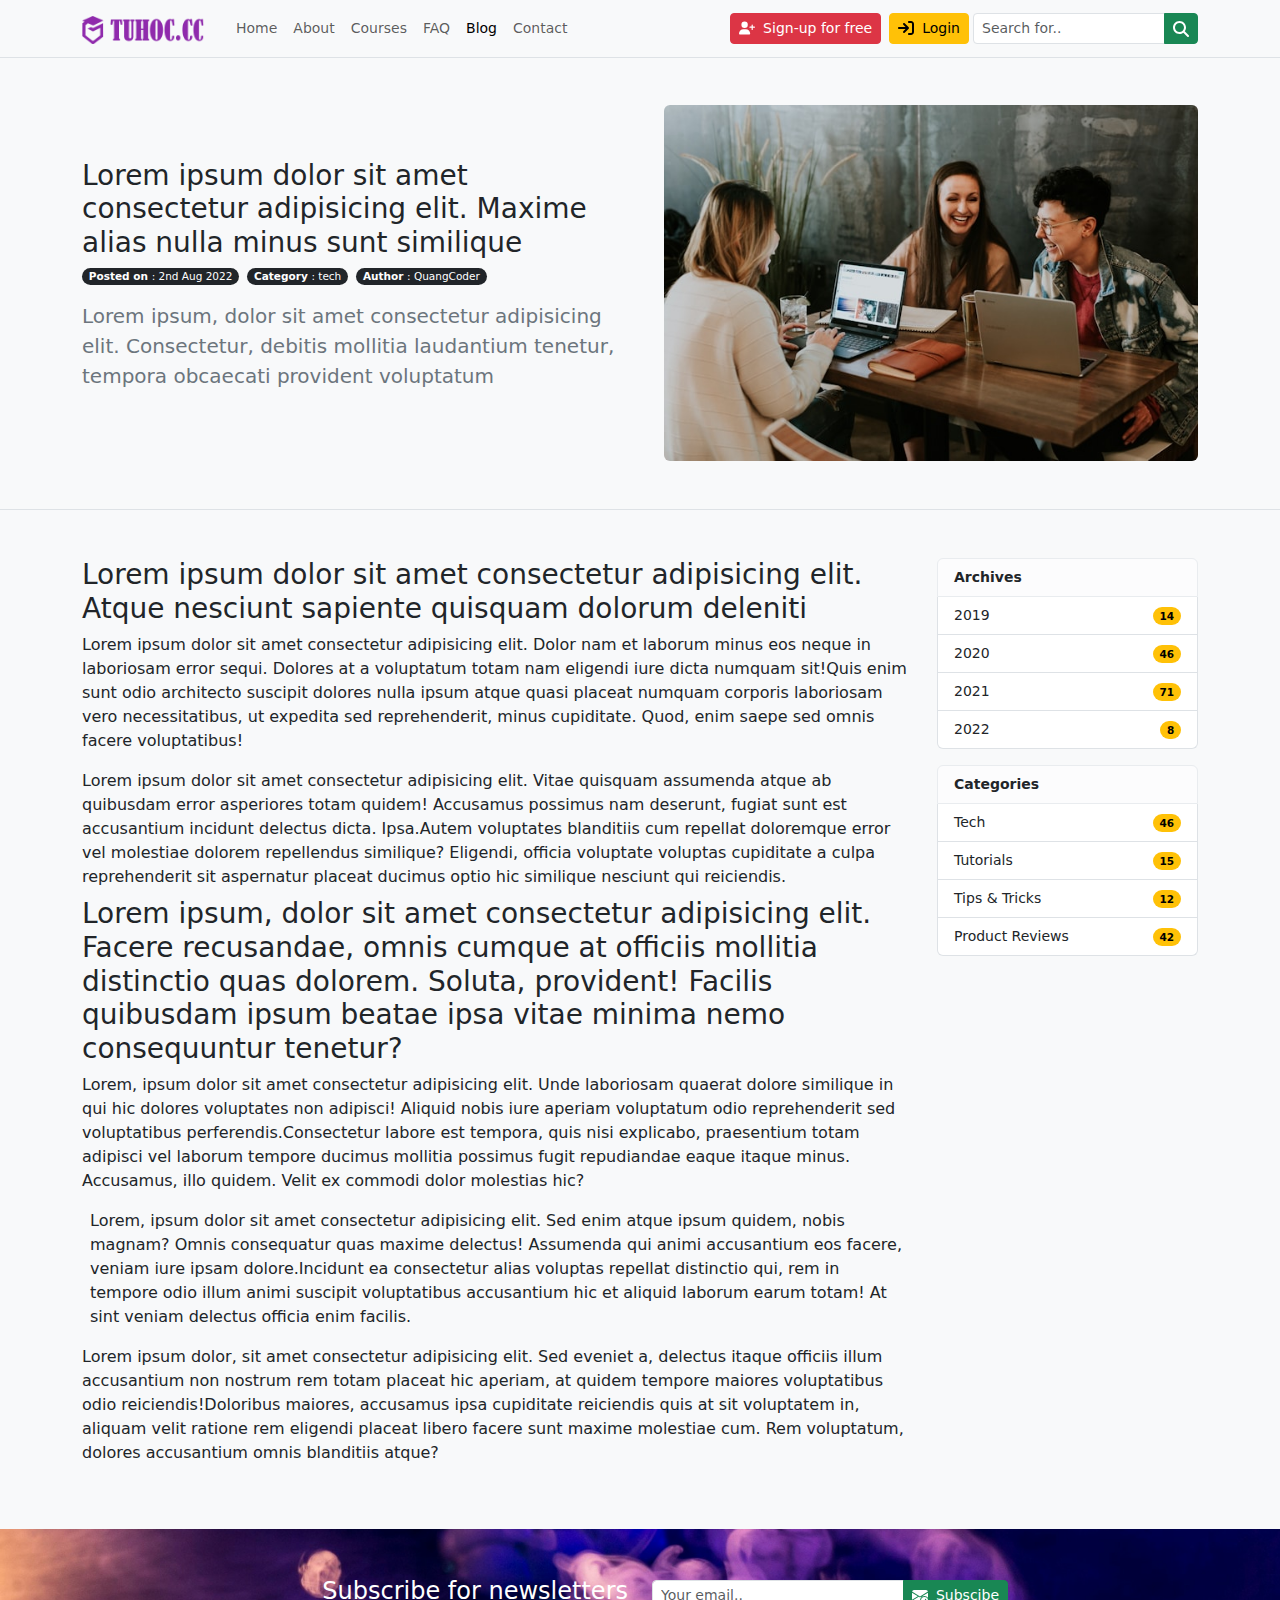
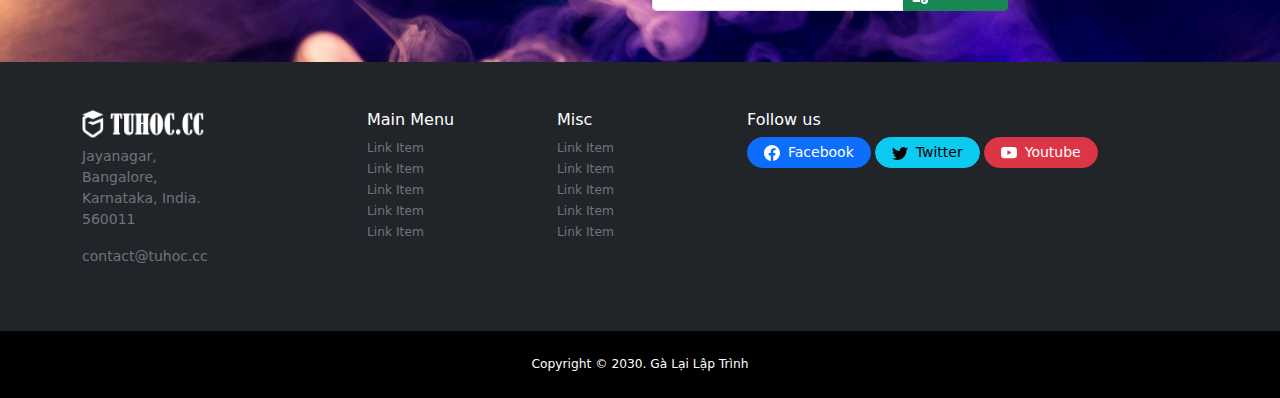
<file: single-post.html>
<!DOCTYPE html>
<html lang="en">
  <head>
    <meta charset="UTF-8" />
    <meta name="viewport" content="width=device-width, initial-scale=1.0" />
    <title>Dự án bootstrap 5 tuhoc.cc</title>
    <link
      href="https://cdn.jsdelivr.net/npm/bootstrap@5.3.3/dist/css/bootstrap.min.css"
      rel="stylesheet"
      integrity="sha384-QWTKZyjpPEjISv5WaRU9OFeRpok6YctnYmDr5pNlyT2bRjXh0JMhjY6hW+ALEwIH"
      crossorigin="anonymous"
    />
    <!-- my style -->
    <link rel="stylesheet" href="./css/style.css" />
  </head>

  <body class="bg-light">
    <!-- navbar -->
    <nav class="navbar navbar-expand-lg bg-light border-bottom small fixed-top">
      <div class="container">
        <!-- navbar rand -->
        <a class="navbar-brand" href="#">
          <img
            width="130px"
            height="28px"
            src="./img/logo-tuhoc-light.png"
            alt="logo tuhoc.cc"
          />
        </a>
        <button
          class="navbar-toggler"
          type="button"
          data-bs-toggle="collapse"
          data-bs-target="#navbarSupportedContent"
          aria-controls="navbarSupportedContent"
          aria-expanded="false"
          aria-label="Toggle navigation"
        >
          <span class="navbar-toggler-icon"></span>
        </button>
        <div class="collapse navbar-collapse" id="navbarSupportedContent">
          <!-- menu item -->
          <ul class="navbar-nav me-auto mb-2 mb-lg-0">
            <li class="nav-item">
              <a class="nav-link" aria-current="page" href="index.html">Home</a>
            </li>
            <li class="nav-item">
              <a class="nav-link" aria-current="page" href="about.html"
                >About</a
              >
            </li>
            <li class="nav-item">
              <a class="nav-link" aria-current="page" href="courses.html"
                >Courses</a
              >
            </li>
            <li class="nav-item">
              <a class="nav-link" aria-current="page" href="faq.html">FAQ</a>
            </li>
            <li class="nav-item">
              <a class="nav-link active" aria-current="page" href="blog.html"
                >Blog</a
              >
            </li>
            <li class="nav-item">
              <a class="nav-link" aria-current="page" href="contact.html"
                >Contact</a
              >
            </li>
          </ul>

          <!-- btn dùng thẻ a để đăng ký và đăng nhập -->
          <div class="me-1 mb-lg-0 mb-2 d-flex flex-column gap-2 flex-md-row">
            <a
              href="#!"
              class="btn btn-danger btn-sm d-inline-flex justify-content-center align-items-center"
            >
              <svg
                xmlns="http://www.w3.org/2000/svg"
                width="16px"
                height="16px"
                class="me-2"
                viewBox="0 0 640 512"
              >
                <!--!Font Awesome Free 6.6.0 by @fontawesome - https://fontawesome.com License - https://fontawesome.com/license/free Copyright 2024 Fonticons, Inc.-->
                <path
                  fill="#ffffff"
                  d="M96 128a128 128 0 1 1 256 0A128 128 0 1 1 96 128zM0 482.3C0 383.8 79.8 304 178.3 304l91.4 0C368.2 304 448 383.8 448 482.3c0 16.4-13.3 29.7-29.7 29.7L29.7 512C13.3 512 0 498.7 0 482.3zM504 312l0-64-64 0c-13.3 0-24-10.7-24-24s10.7-24 24-24l64 0 0-64c0-13.3 10.7-24 24-24s24 10.7 24 24l0 64 64 0c13.3 0 24 10.7 24 24s-10.7 24-24 24l-64 0 0 64c0 13.3-10.7 24-24 24s-24-10.7-24-24z"
                />
              </svg>
              Sign-up for free
            </a>

            <a
              href="#!"
              class="btn btn-warning btn-sm d-inline-flex justify-content-center align-items-center"
            >
              <svg
                xmlns="http://www.w3.org/2000/svg"
                width="16px"
                height="16px"
                class="me-2"
                viewBox="0 0 512 512"
              >
                <!--!Font Awesome Free 6.6.0 by @fontawesome - https://fontawesome.com License - https://fontawesome.com/license/free Copyright 2024 Fonticons, Inc.-->
                <path
                  d="M352 96l64 0c17.7 0 32 14.3 32 32l0 256c0 17.7-14.3 32-32 32l-64 0c-17.7 0-32 14.3-32 32s14.3 32 32 32l64 0c53 0 96-43 96-96l0-256c0-53-43-96-96-96l-64 0c-17.7 0-32 14.3-32 32s14.3 32 32 32zm-9.4 182.6c12.5-12.5 12.5-32.8 0-45.3l-128-128c-12.5-12.5-32.8-12.5-45.3 0s-12.5 32.8 0 45.3L242.7 224 32 224c-17.7 0-32 14.3-32 32s14.3 32 32 32l210.7 0-73.4 73.4c-12.5 12.5-12.5 32.8 0 45.3s32.8 12.5 45.3 0l128-128z"
                />
              </svg>
              Login
            </a>
          </div>
          <!-- form search -->
          <form class="d-flex" role="search">
            <div class="input-group">
              <input
                class="form-control form-control-sm me-0"
                type="search"
                placeholder="Search for.."
                aria-label="Search"
              />
              <button class="btn btn-success btn-sm" type="submit">
                <svg
                  xmlns="http://www.w3.org/2000/svg"
                  width="16px"
                  height="16px"
                  viewBox="0 0 512 512"
                >
                  <!--!Font Awesome Free 6.6.0 by @fontawesome - https://fontawesome.com License - https://fontawesome.com/license/free Copyright 2024 Fonticons, Inc.-->
                  <path
                    fill="#ffffff"
                    d="M416 208c0 45.9-14.9 88.3-40 122.7L502.6 457.4c12.5 12.5 12.5 32.8 0 45.3s-32.8 12.5-45.3 0L330.7 376c-34.4 25.2-76.8 40-122.7 40C93.1 416 0 322.9 0 208S93.1 0 208 0S416 93.1 416 208zM208 352a144 144 0 1 0 0-288 144 144 0 1 0 0 288z"
                  />
                </svg>
              </button>
            </div>
          </form>
        </div>
      </div>
    </nav>
    <!-- Header -->
    <header class="main-header pb-5 border-bottom">
      <div class="container">
        <div class="row d-flex align-items-center gx-md-5">
          <!-- Khối bên trái -->
          <div class="col-md-6">
            <h1 class="fs-3 fw-normal">
              Lorem ipsum dolor sit amet consectetur adipisicing elit. Maxime
              alias nulla minus sunt similique
            </h1>
            <p class="d-flex align-items-center gap-2 small">
              <span class="badge text-bg-dark rounded-pill text-white">
                <strong>Posted on</strong>
                <span class="fw-light">: 2nd Aug 2022</span>
              </span>
              <span class="badge text-bg-dark rounded-pill text-white">
                <strong>Category</strong>
                <span class="fw-light">: tech</span>
              </span>
              <span class="badge text-bg-dark rounded-pill text-white">
                <strong>Author</strong>
                <span class="fw-light">: QuangCoder</span>
              </span>
            </p>
            <p class="fs-5 fw-light text-secondary">
              Lorem ipsum, dolor sit amet consectetur adipisicing elit.
              Consectetur, debitis mollitia laudantium tenetur, tempora
              obcaecati provident voluptatum
            </p>
          </div>
          <!-- Khối bên phải -->
          <div class="col-md-6 mt-3 mt-md-0">
            <div>
              <img
                class="rounded-2 w-100"
                src="./img/main-header.jpg"
                alt="Main header"
              />
            </div>
          </div>
        </div>
      </div>
    </header>
    <!-- Blog post -->
    <section class="py-5">
      <div class="container">
        <div class="row">
          <!-- blog left -->
          <div class="col-md-9 mb-3 mb-md-0">
            <h3>
              Lorem ipsum dolor sit amet consectetur adipisicing elit. Atque
              nesciunt sapiente quisquam dolorum deleniti
            </h3>
            <p>
              Lorem ipsum dolor sit amet consectetur adipisicing elit. Dolor nam
              et laborum minus eos neque in laboriosam error sequi. Dolores at a
              voluptatum totam nam eligendi iure dicta numquam sit!Quis enim
              sunt odio architecto suscipit dolores nulla ipsum atque quasi
              placeat numquam corporis laboriosam vero necessitatibus, ut
              expedita sed reprehenderit, minus cupiditate. Quod, enim saepe sed
              omnis facere voluptatibus!
            </p>
            <p class="my-2">
              Lorem ipsum dolor sit amet consectetur adipisicing elit. Vitae
              quisquam assumenda atque ab quibusdam error asperiores totam
              quidem! Accusamus possimus nam deserunt, fugiat sunt est
              accusantium incidunt delectus dicta. Ipsa.Autem voluptates
              blanditiis cum repellat doloremque error vel molestiae dolorem
              repellendus similique? Eligendi, officia voluptate voluptas
              cupiditate a culpa reprehenderit sit aspernatur placeat ducimus
              optio hic similique nesciunt qui reiciendis.
            </p>
            <h3>
              Lorem ipsum, dolor sit amet consectetur adipisicing elit. Facere
              recusandae, omnis cumque at officiis mollitia distinctio quas
              dolorem. Soluta, provident! Facilis quibusdam ipsum beatae ipsa
              vitae minima nemo consequuntur tenetur?
            </h3>
            <p>
              Lorem, ipsum dolor sit amet consectetur adipisicing elit. Unde
              laboriosam quaerat dolore similique in qui hic dolores voluptates
              non adipisci! Aliquid nobis iure aperiam voluptatum odio
              reprehenderit sed voluptatibus perferendis.Consectetur labore est
              tempora, quis nisi explicabo, praesentium totam adipisci vel
              laborum tempore ducimus mollitia possimus fugit repudiandae eaque
              itaque minus. Accusamus, illo quidem. Velit ex commodi dolor
              molestias hic?
            </p>
            <p class="mx-2">
              Lorem, ipsum dolor sit amet consectetur adipisicing elit. Sed enim
              atque ipsum quidem, nobis magnam? Omnis consequatur quas maxime
              delectus! Assumenda qui animi accusantium eos facere, veniam iure
              ipsam dolore.Incidunt ea consectetur alias voluptas repellat
              distinctio qui, rem in tempore odio illum animi suscipit
              voluptatibus accusantium hic et aliquid laborum earum totam! At
              sint veniam delectus officia enim facilis.
            </p>
            <p>
              Lorem ipsum dolor, sit amet consectetur adipisicing elit. Sed
              eveniet a, delectus itaque officiis illum accusantium non nostrum
              rem totam placeat hic aperiam, at quidem tempore maiores
              voluptatibus odio reiciendis!Doloribus maiores, accusamus ipsa
              cupiditate reiciendis quis at sit voluptatem in, aliquam velit
              ratione rem eligendi placeat libero facere sunt maxime molestiae
              cum. Rem voluptatum, dolores accusantium omnis blanditiis atque?
            </p>
          </div>
          <!-- blog right -->
          <div class="col-md-3">
            <div class="list-group small">
              <div
                class="list-group-item list-group-item-light fw-bold text-dark"
                aria-current="true"
              >
                Archives
              </div>
              <a href="#" class="list-group-item">
                <div class="d-flex justify-content-between align-items-center">
                  2019
                  <span class="badge rounded-pill text-bg-warning">14</span>
                </div>
              </a>
              <a href="#" class="list-group-item">
                <div class="d-flex justify-content-between align-items-center">
                  2020
                  <span class="badge rounded-pill text-bg-warning">46</span>
                </div>
              </a>
              <a href="#" class="list-group-item">
                <div class="d-flex justify-content-between align-items-center">
                  2021
                  <span class="badge rounded-pill text-bg-warning">71</span>
                </div>
              </a>
              <a href="#" class="list-group-item">
                <div class="d-flex justify-content-between align-items-center">
                  2022
                  <span class="badge rounded-pill text-bg-warning">8</span>
                </div>
              </a>
            </div>
            <div class="list-group small mt-3">
              <div
                class="list-group-item list-group-item-light fw-bold text-dark"
                aria-current="true"
              >
                Categories
              </div>
              <a href="#" class="list-group-item">
                <div class="d-flex justify-content-between align-items-center">
                  Tech
                  <span class="badge rounded-pill text-bg-warning">46 </span>
                </div>
              </a>
              <a href="#" class="list-group-item">
                <div class="d-flex justify-content-between align-items-center">
                  Tutorials
                  <span class="badge rounded-pill text-bg-warning">15</span>
                </div>
              </a>
              <a href="#" class="list-group-item">
                <div class="d-flex justify-content-between align-items-center">
                  Tips & Tricks
                  <span class="badge rounded-pill text-bg-warning">12</span>
                </div>
              </a>
              <a href="#" class="list-group-item">
                <div class="d-flex justify-content-between align-items-center">
                  Product Reviews
                  <span class="badge rounded-pill text-bg-warning">42</span>
                </div>
              </a>
            </div>
          </div>
        </div>
      </div>
    </section>

    <!-- Subscribe -->
    <section class="subscribe py-5">
      <div class="container">
        <div class="row justify-content-center align-items-center">
          <div class="col-md-4 mb-2 mb-md-0">
            <div>
              <h5 class="text-white text-md-end fw-light fs-4 text-center">
                Subscribe for newsletters
              </h5>
            </div>
          </div>
          <div class="col-md-4">
            <form class="d-flex" role="email">
              <div class="input-group">
                <input
                  class="form-control form-control-sm me-0"
                  type="email"
                  placeholder="Your email.."
                  aria-label="email"
                />
                <button
                  class="btn btn-success btn-sm d-flex align-items-center"
                  type="submit"
                >
                  <svg
                    xmlns="http://www.w3.org/2000/svg"
                    width="16"
                    height="16"
                    fill="currentColor"
                    class="me-2 bi bi-envelope-check-fill"
                    viewBox="0 0 16 16"
                  >
                    <path
                      d="M.05 3.555A2 2 0 0 1 2 2h12a2 2 0 0 1 1.95 1.555L8 8.414.05 3.555ZM0 4.697v7.104l5.803-3.558L0 4.697ZM6.761 8.83l-6.57 4.026A2 2 0 0 0 2 14h6.256A4.493 4.493 0 0 1 8 12.5a4.49 4.49 0 0 1 1.606-3.446l-.367-.225L8 9.586l-1.239-.757ZM16 4.697v4.974A4.491 4.491 0 0 0 12.5 8a4.49 4.49 0 0 0-1.965.45l-.338-.207L16 4.697Z"
                    ></path>
                    <path
                      d="M16 12.5a3.5 3.5 0 1 1-7 0 3.5 3.5 0 0 1 7 0Zm-1.993-1.679a.5.5 0 0 0-.686.172l-1.17 1.95-.547-.547a.5.5 0 0 0-.708.708l.774.773a.75.75 0 0 0 1.174-.144l1.335-2.226a.5.5 0 0 0-.172-.686Z"
                    ></path>
                  </svg>
                  Subscibe
                </button>
              </div>
            </form>
          </div>
        </div>
      </div>
    </section>
    <!-- footer -->
    <footer class="bg-dark py-5">
      <div class="container">
        <div class="row">
          <div class="col-md-3">
            <img
              src="./img/logo-tuhoc-dark.png"
              alt="logo dark"
              width="130px"
              class="mb-2"
            />
            <address class="small text-secondary w-50">
              Jayanagar, Bangalore, Karnataka, India. <br />
              560011
            </address>
            <p class="small text-secondary">contact@tuhoc.cc</p>
          </div>
          <div class="col-md-2">
            <h6 class="text-white">Main Menu</h6>
            <ul class="list-unstyled small">
              <li>
                <a href="#!" class="text-decoration-none text-secondary small"
                  >Link Item</a
                >
              </li>
              <li>
                <a href="#!" class="text-decoration-none text-secondary small"
                  >Link Item</a
                >
              </li>
              <li>
                <a href="#!" class="text-decoration-none text-secondary small"
                  >Link Item</a
                >
              </li>
              <li>
                <a href="#!" class="text-decoration-none text-secondary small"
                  >Link Item</a
                >
              </li>
              <li>
                <a href="#!" class="text-decoration-none text-secondary small"
                  >Link Item</a
                >
              </li>
            </ul>
          </div>
          <div class="col-md-2">
            <h6 class="text-white">Misc</h6>
            <ul class="list-unstyled small">
              <li>
                <a href="#!" class="text-decoration-none text-secondary small"
                  >Link Item</a
                >
              </li>
              <li>
                <a href="#!" class="text-decoration-none text-secondary small"
                  >Link Item</a
                >
              </li>
              <li>
                <a href="#!" class="text-decoration-none text-secondary small"
                  >Link Item</a
                >
              </li>
              <li>
                <a href="#!" class="text-decoration-none text-secondary small"
                  >Link Item</a
                >
              </li>
              <li>
                <a href="#!" class="text-decoration-none text-secondary small"
                  >Link Item</a
                >
              </li>
            </ul>
          </div>
          <div class="col-md-5">
            <h6 class="text-white">Follow us</h6>
            <div class="d-flex gap-1">
              <a
                href="#!"
                class="btn btn-primary rounded-pill btn-sm d-flex align-items-center px-1 px-3"
              >
                <svg
                  xmlns="http://www.w3.org/2000/svg"
                  width="16"
                  height="16"
                  fill="currentColor"
                  class="bi bi-facebook me-md-2"
                  viewBox="0 0 16 16"
                >
                  <path
                    d="M16 8.049c0-4.446-3.582-8.05-8-8.05C3.58 0-.002 3.603-.002 8.05c0 4.017 2.926 7.347 6.75 7.951v-5.625h-2.03V8.05H6.75V6.275c0-2.017 1.195-3.131 3.022-3.131.876 0 1.791.157 1.791.157v1.98h-1.009c-.993 0-1.303.621-1.303 1.258v1.51h2.218l-.354 2.326H9.25V16c3.824-.604 6.75-3.934 6.75-7.951z"
                  ></path>
                </svg>
                <span class="d-md-block d-none">Facebook</span>
              </a>
              <a
                href="#!"
                class="btn btn-info rounded-pill btn-sm d-flex align-items-center px-1 px-3"
              >
                <svg
                  xmlns="http://www.w3.org/2000/svg"
                  width="16"
                  height="16"
                  fill="currentColor"
                  class="bi bi-twitter me-md-2"
                  viewBox="0 0 16 16"
                >
                  <path
                    d="M5.026 15c6.038 0 9.341-5.003 9.341-9.334 0-.14 0-.282-.006-.422A6.685 6.685 0 0 0 16 3.542a6.658 6.658 0 0 1-1.889.518 3.301 3.301 0 0 0 1.447-1.817 6.533 6.533 0 0 1-2.087.793A3.286 3.286 0 0 0 7.875 6.03a9.325 9.325 0 0 1-6.767-3.429 3.289 3.289 0 0 0 1.018 4.382A3.323 3.323 0 0 1 .64 6.575v.045a3.288 3.288 0 0 0 2.632 3.218 3.203 3.203 0 0 1-.865.115 3.23 3.23 0 0 1-.614-.057 3.283 3.283 0 0 0 3.067 2.277A6.588 6.588 0 0 1 .78 13.58a6.32 6.32 0 0 1-.78-.045A9.344 9.344 0 0 0 5.026 15z"
                  ></path>
                </svg>
                <span class="d-md-block d-none">Twitter</span>
              </a>
              <a
                href="#!"
                class="btn btn-danger rounded-pill btn-sm d-flex align-items-center px-1 px-3"
              >
                <svg
                  xmlns="http://www.w3.org/2000/svg"
                  width="16"
                  height="16"
                  fill="currentColor"
                  class="bi bi-youtube me-md-2"
                  viewBox="0 0 16 16"
                >
                  <path
                    d="M8.051 1.999h.089c.822.003 4.987.033 6.11.335a2.01 2.01 0 0 1 1.415 1.42c.101.38.172.883.22 1.402l.01.104.022.26.008.104c.065.914.073 1.77.074 1.957v.075c-.001.194-.01 1.108-.082 2.06l-.008.105-.009.104c-.05.572-.124 1.14-.235 1.558a2.007 2.007 0 0 1-1.415 1.42c-1.16.312-5.569.334-6.18.335h-.142c-.309 0-1.587-.006-2.927-.052l-.17-.006-.087-.004-.171-.007-.171-.007c-1.11-.049-2.167-.128-2.654-.26a2.007 2.007 0 0 1-1.415-1.419c-.111-.417-.185-.986-.235-1.558L.09 9.82l-.008-.104A31.4 31.4 0 0 1 0 7.68v-.123c.002-.215.01-.958.064-1.778l.007-.103.003-.052.008-.104.022-.26.01-.104c.048-.519.119-1.023.22-1.402a2.007 2.007 0 0 1 1.415-1.42c.487-.13 1.544-.21 2.654-.26l.17-.007.172-.006.086-.003.171-.007A99.788 99.788 0 0 1 7.858 2h.193zM6.4 5.209v4.818l4.157-2.408L6.4 5.209z"
                  ></path>
                </svg>
                <span class="d-md-block d-none">Youtube</span>
              </a>
            </div>
          </div>
        </div>
      </div>
    </footer>
    <!-- copyright -->
    <div class="py-4 bg-black">
      <div
        class="container d-flex align-items-center justify-content-center small"
      >
        <span class="text-white small">Copyright © 2030. Gà Lại Lập Trình</span>
      </div>
    </div>
    <!-- Mobile padding -->
    <div
      class="pt-5 pb-4 d-block d-md-none"
      style="background-color: black"
    ></div>
    <!-- sticky footer -->
    <div
      class="d-flex align-items-center justify-content-center d-md-none py-3 fixed-bottom blur-filter"
    >
      <a
        href="#!"
        class="btn btn-warning d-inline-flex justify-content-center align-items-center rounded-pill py-1 px-3 text-black fw-bold"
      >
        <svg
          xmlns="http://www.w3.org/2000/svg"
          width="16"
          height="16"
          fill="currentColor"
          class="bi bi-person-check-fill me-2"
          viewBox="0 0 16 16"
        >
          <path
            fill-rule="evenodd"
            d="M15.854 5.146a.5.5 0 0 1 0 .708l-3 3a.5.5 0 0 1-.708 0l-1.5-1.5a.5.5 0 0 1 .708-.708L12.5 7.793l2.646-2.647a.5.5 0 0 1 .708 0z"
          ></path>
          <path
            d="M1 14s-1 0-1-1 1-4 6-4 6 3 6 4-1 1-1 1H1zm5-6a3 3 0 1 0 0-6 3 3 0 0 0 0 6z"
          ></path>
        </svg>
        Sign-up for free
      </a>
    </div>
    <!-- nhúng js bt -->
    <script
      src="https://cdn.jsdelivr.net/npm/bootstrap@5.3.3/dist/js/bootstrap.bundle.min.js"
      integrity="sha384-YvpcrYf0tY3lHB60NNkmXc5s9fDVZLESaAA55NDzOxhy9GkcIdslK1eN7N6jIeHz"
      crossorigin="anonymous"
    ></script>
  </body>
</html>
</file>
<file: css/style.css>
.main-header {
  padding-top: 105px;
}
.subscribe {
  background-image: url(/img/subscribe.jpg);
  background-size: cover;
  background-position: center;
}
.blur-filter {
  backdrop-filter: blur(8px);
  background-color: #cccccc4a;
}
</file>
